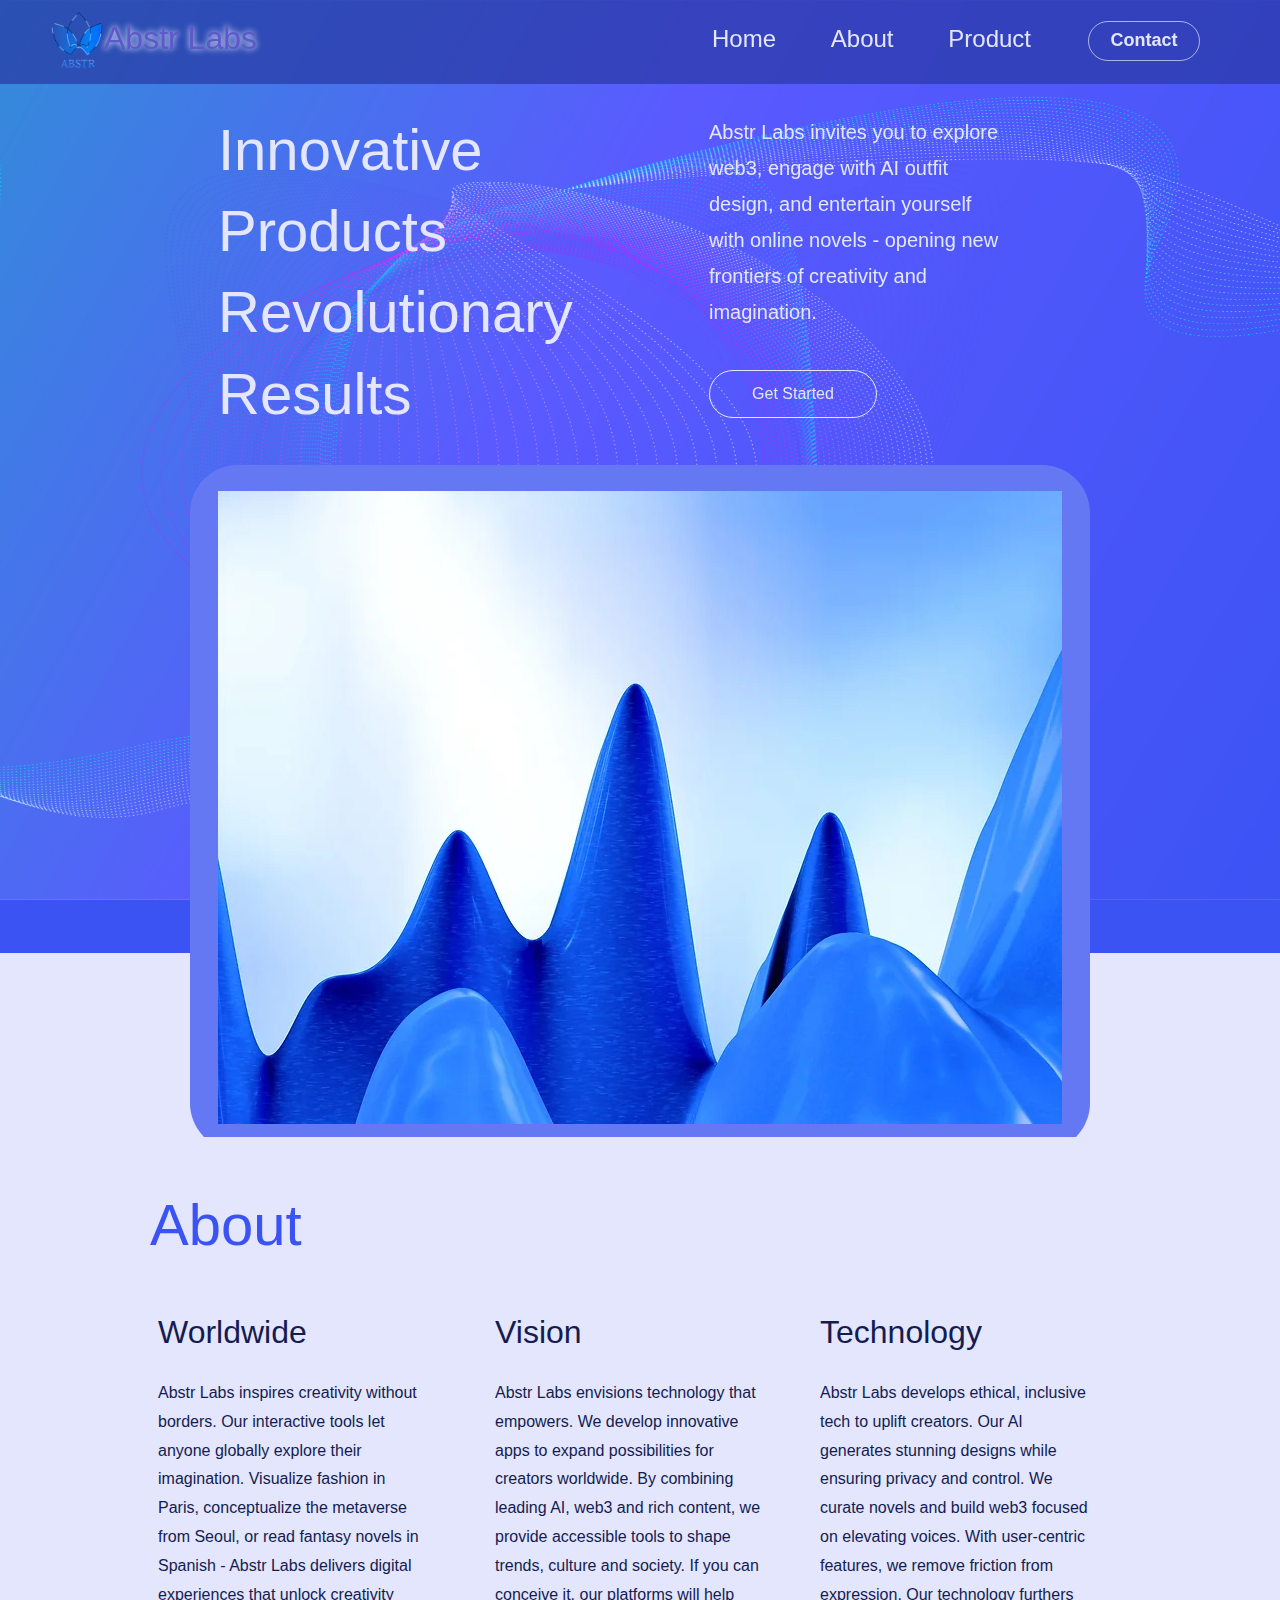
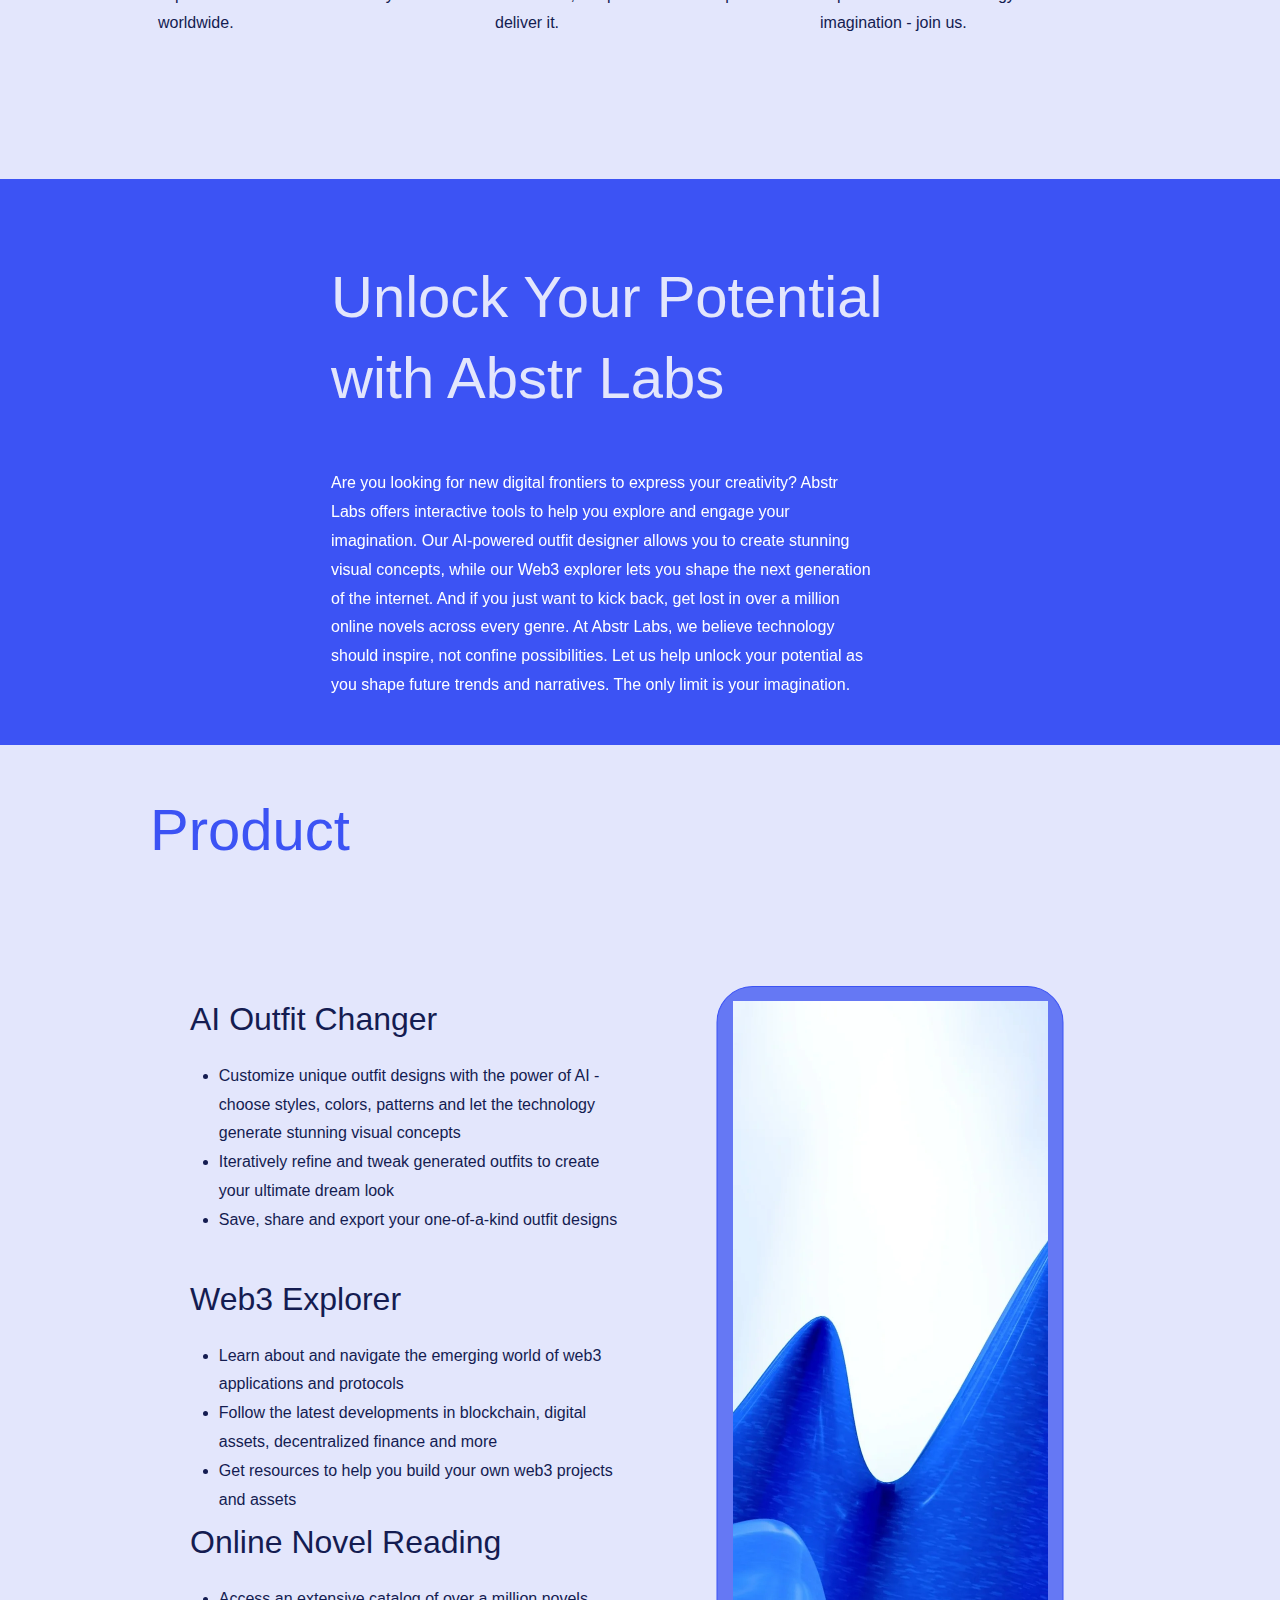
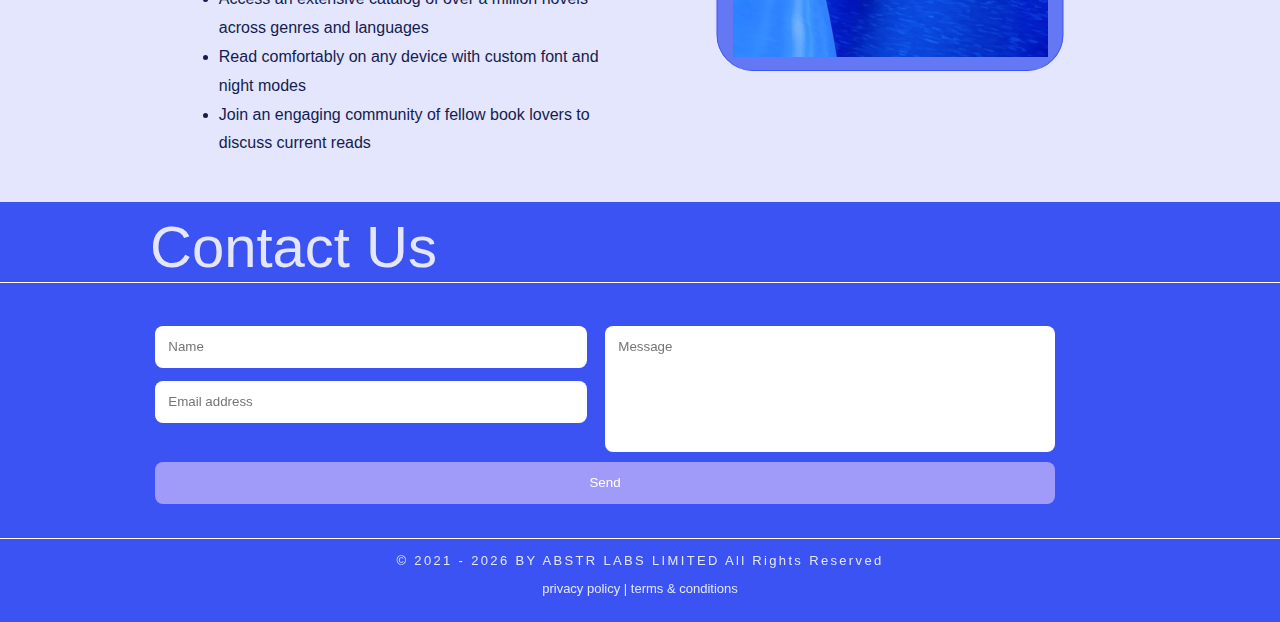
<file: index.html>
<!DOCTYPE html>
<html lang="en">

<head>

    <meta charset='utf-8'>
    <meta name="viewport" content="width=device-width, initial-scale=1" id="wixDesktopViewport" />
    <meta http-equiv="X-UA-Compatible" content="IE=edge">
    <meta name="generator" content="Wix.com Website Builder" />

    <link rel="icon" sizes="192x192" href="images/favicon.png" type="image/x-icon" />
    <link rel="shortcut icon" href="images/favicon.png" type="image/x-icon" />
    <link rel="apple-touch-icon" href="images/favicon.png" type="image/x-icon" />

    <!-- Legacy Polyfills -->
    <script nomodule="" src="https://static.parastorage.com/unpkg/core-js-bundle@3.2.1/minified.js"></script>
    <script nomodule=""
        src="https://static.parastorage.com/unpkg/focus-within-polyfill@5.0.9/dist/focus-within-polyfill.js"></script>
    <script nomodule="" src="https://polyfill.io/v3/polyfill.min.js?features=fetch"></script>

    <!-- Performance API Polyfills -->
    <script>
        (function () {
            var noop = function noop() { };
            if ("performance" in window === false) {
                window.performance = {};
            }
            window.performance.mark = performance.mark || noop;
            window.performance.measure = performance.measure || noop;
            if ("now" in window.performance === false) {
                var nowOffset = Date.now();
                if (performance.timing && performance.timing.navigationStart) {
                    nowOffset = performance.timing.navigationStart;
                }
                window.performance.now = function now() {
                    return Date.now() - nowOffset;
                };
            }
        })();
    </script>

    <!-- Globals Definitions -->
    <script>
        (function () {
            var now = Date.now()
            window.initialTimestamps = {
                initialTimestamp: now,
                initialRequestTimestamp: Math.round(performance.timeOrigin ? performance.timeOrigin : now - performance.now())
            }

            window.thunderboltTag = "libs-releases-GA-local"
            window.thunderboltVersion = "1.13080.0"
        })();
    </script>

    <!-- initCustomElements -->
    <meta name="wix-dynamic-custom-elements" content="DropDownMenu">

    <!-- Initial CSS -->

    <meta name="format-detection" content="telephone=no">
    <meta name="skype_toolbar" content="skype_toolbar_parser_compatible">

    <!--pageHtmlEmbeds.head start-->
    <script type="wix/htmlEmbeds" id="pageHtmlEmbeds.head start"></script>

    <script type="wix/htmlEmbeds" id="pageHtmlEmbeds.head end"></script>
    <!--pageHtmlEmbeds.head end-->

    <meta http-equiv="X-Wix-Meta-Site-Id" content="562dda4e-8054-4005-a574-8a1547e685c1">
    <meta http-equiv="X-Wix-Application-Instance-Id" content="334a40ff-8adf-43b3-8c05-3d88b87634df">

    <meta http-equiv="X-Wix-Published-Version" content="36" />
    <meta http-equiv="etag" content="bug" />
    <link rel="stylesheet" href="styles.css">

    <!-- render-head end -->

    <title>Home | Abstr Labs</title>
    <link rel="canonical" href="https://abstrlabs.com/" />
    <meta property="og:title" content="Home | Abstr Labs" />
    <meta property="og:url" content="https://abstrlabs.com/" />
    <meta property="og:site_name" content="Abstr Labs" />
    <meta property="og:type" content="website" />
    <meta name="twitter:card" content="summary_large_image" />
    <meta name="twitter:title" content="Home | Abstr Labs" />


</head>

<body class=''>
    <script type="text/javascript">
        var bodyCacheable = true;

        var exclusionReason = { "shouldRender": true, "forced": false };
        var ssrInfo = { "cacheExclusionReason": "", "renderBodyTime": 810, "renderTimeStamp": 1698908374581 }
    </script>

    <!-- initCustomElements # 1-->
    <div id="SITE_CONTAINER">
        <div id="main_MF" class="wix-global-css">

            <div id="site-root" class="site-root">
                <div id="masterPage" class="mesh-layout masterPage css-editing-scope">
                    <header class="SITE_HEADER_WRAPPER" tabindex="-1" id="SITE_HEADER_WRAPPER">
                        <div id="SITE_HEADER" class="tcsOnZ SITE_HEADER wixui-header" tabindex="-1">
                            <div class="PVTOEq"></div>
                            <div>
                                <div>
                                    <div data-mesh-id="SITE_HEADERinlineContent" data-testid="inline-content" class="">
                                        <div data-mesh-id="SITE_HEADERinlineContent-gridContainer"
                                            data-testid="mesh-container-content">
                                            <section id="comp-kkpgr98y" class="comp-kkpgr98y CohWsy wixui-column-strip">
                                                <div id="bgLayers_comp-kkpgr98y" data-hook="bgLayers" class="if7Vw2">
                                                    <div data-testid="colorUnderlay" class="tcElKx i1tH8h"></div>
                                                    <div id="bgMedia_comp-kkpgr98y" class="wG8dni"></div>
                                                </div>
                                                <div data-testid="columns" class="V5AUxf">
                                                    <div id="comp-kkpgr9a3"
                                                        class="comp-kkpgr9a3 YzqVVZ wixui-column-strip__column">
                                                        <div id="bgLayers_comp-kkpgr9a3" data-hook="bgLayers"
                                                            class="MW5IWV">
                                                            <div data-testid="colorUnderlay" class="LWbAav Kv1aVt">
                                                            </div>
                                                            <div id="bgMedia_comp-kkpgr9a3" class="VgO9Yg"></div>
                                                        </div>
                                                        <div data-mesh-id="comp-kkpgr9a3inlineContent"
                                                            data-testid="inline-content" class="">
                                                            <div data-mesh-id="comp-kkpgr9a3inlineContent-gridContainer"
                                                                data-testid="mesh-container-content">
                                                                <div id="comp-kkpgxgqu"
                                                                    class="comp-kkpgxgqu wixui-vector-image"><a
                                                                        data-testid="linkElement" href="index.html"
                                                                        target="_self" class="u9k3ts">
                                                                        <div data-testid="svgRoot-comp-kkpgxgqu"
                                                                            class="aizuI7 TcoJIb comp-kkpgxgqu">
                                                                            <img src="images/logo.png" alt=""
                                                                                title="LOGO" class="logo-img">
                                                                        </div>
                                                                    </a></div>
                                                                <div id="comp-kkpgsi38"
                                                                    class="KcpHeO tz5f0K comp-kkpgsi38 wixui-rich-text"
                                                                    data-testid="richTextElement">
                                                                    <h3 class="font_3 wixui-rich-text__text"
                                                                        style="font-size:32px;"><span
                                                                            class="color_19 wixui-rich-text__text"><span
                                                                                style="text-shadow:#ffffff 0px 0px 6px;"
                                                                                class="wixui-rich-text__text"><span
                                                                                    style="font-family:lucida sans unicode,lucida grande,sans-serif;"
                                                                                    class="wixui-rich-text__text"><span
                                                                                        style="font-size:32px;"
                                                                                        class="wixui-rich-text__text"><a
                                                                                            href="index.html"
                                                                                            target="_self"
                                                                                            class="wixui-rich-text__text">Abstr
                                                                                            Labs</a></span></span></span></span>
                                                                    </h3>
                                                                </div>
                                                            </div>
                                                        </div>
                                                    </div>
                                                    <div id="comp-kkpgrpc9"
                                                        class="comp-kkpgrpc9 YzqVVZ wixui-column-strip__column">
                                                        <div id="bgLayers_comp-kkpgrpc9" data-hook="bgLayers"
                                                            class="MW5IWV">
                                                            <div data-testid="colorUnderlay" class="LWbAav Kv1aVt">
                                                            </div>
                                                            <div id="bgMedia_comp-kkpgrpc9" class="VgO9Yg"></div>
                                                        </div>
                                                        <div data-mesh-id="comp-kkpgrpc9inlineContent"
                                                            data-testid="inline-content" class="">
                                                            <div data-mesh-id="comp-kkpgrpc9inlineContent-gridContainer"
                                                                data-testid="mesh-container-content">
                                                                <wix-dropdown-menu id="comp-kkpgzzil"
                                                                    class="hvC2w3 B90pUI comp-kkpgzzil wixui-dropdown-menu hidden-during-prewarmup"
                                                                    tabIndex="-1" dir="ltr"
                                                                    data-stretch-buttons-to-menu-width="true"
                                                                    data-same-width-buttons="false" data-num-items="3"
                                                                    data-menuborder-y="0" data-menubtn-border="0"
                                                                    data-ribbon-els="0" data-label-pad="0"
                                                                    data-ribbon-extra="0" data-dropalign="center">
                                                                    <nav class="HhZaxL" id="comp-kkpgzzilnavContainer"
                                                                        aria-label="Site">
                                                                        <ul class="nPfNdw"
                                                                            id="comp-kkpgzzilitemsContainer"
                                                                            data-marginallchildren="true">
                                                                            <li id="comp-kkpgzzil0" data-direction="ltr"
                                                                                data-listposition="left"
                                                                                data-data-id="bmi23nr"
                                                                                data-state="menu  link" data-index="0"
                                                                                class="IBfH_h wixui-dropdown-menu__item u9LfcA">
                                                                                <a data-testid="linkElement"
                                                                                    href="#comp-loglc8rk" target="_self"
                                                                                    class="vselJT"
                                                                                    aria-haspopup="false">
                                                                                    <div class="l4NdrD">
                                                                                        <div class="ugocZk">
                                                                                            <div class="">
                                                                                                <p class="uHBjwP"
                                                                                                    id="comp-kkpgzzil0label">
                                                                                                    Home</p>
                                                                                            </div>
                                                                                        </div>
                                                                                    </div>
                                                                                </a>
                                                                            </li>
                                                                            <li id="comp-kkpgzzil1" data-direction="ltr"
                                                                                data-listposition="center"
                                                                                data-data-id="dataItem-kkph4pco"
                                                                                data-state="menu false  link"
                                                                                data-index="1"
                                                                                class="IBfH_h wixui-dropdown-menu__item u9LfcA">
                                                                                <a data-testid="linkElement"
                                                                                    data-anchor="dataItem-kkph1jvk"
                                                                                    href="#comp-loglc8rm" target="_self"
                                                                                    class="vselJT"
                                                                                    aria-haspopup="false">
                                                                                    <div class="l4NdrD">
                                                                                        <div class="ugocZk">
                                                                                            <div>
                                                                                                <p class="uHBjwP"
                                                                                                    id="comp-kkpgzzil1label">
                                                                                                    About</p>
                                                                                            </div>
                                                                                        </div>
                                                                                    </div>
                                                                                </a>
                                                                            </li>
                                                                            <li id="comp-kkpgzzil2" data-direction="ltr"
                                                                                data-listposition="right"
                                                                                data-data-id="dataItem-kkph45yt"
                                                                                data-state="menu false  link"
                                                                                data-index="2"
                                                                                class="IBfH_h wixui-dropdown-menu__item u9LfcA">
                                                                                <a data-testid="linkElement"
                                                                                    data-anchor="dataItem-kkph14re"
                                                                                    href="#comp-loglc8rl" target="_self"
                                                                                    class="vselJT"
                                                                                    aria-haspopup="false">
                                                                                    <div class="l4NdrD">
                                                                                        <div class="ugocZk">
                                                                                            <div>
                                                                                                <p class="uHBjwP"
                                                                                                    id="comp-kkpgzzil2label">
                                                                                                    Product</p>
                                                                                            </div>
                                                                                        </div>
                                                                                    </div>
                                                                                </a>
                                                                            </li>
                                                                        </ul>
                                                                    </nav>
                                                                </wix-dropdown-menu>
                                                                <div class="comp-kkphdqaa R6ex7N" id="comp-kkphdqaa"
                                                                    aria-disabled="false"><a data-testid="linkElement"
                                                                        data-anchor="anchors-loglm51t"
                                                                        href="#SITE_FOOTER_WRAPPER" target="_self"
                                                                        class="kuTaGy wixui-button zKbzSQ"
                                                                        aria-disabled="false"><span
                                                                            class="M3I7Z2 wixui-button__label">Contact</span></a>
                                                                </div>
                                                            </div>
                                                        </div>
                                                    </div>
                                                </div>
                                            </section>
                                        </div>
                                    </div>
                                </div>
                            </div>
                        </div>
                    </header>
                    <div id="SITE_HEADER-placeholder" class="SITE_HEADER-placeholder"></div>
                    <main id="PAGES_CONTAINER" class="PAGES_CONTAINER" tabindex="-1" data-main-content="true">
                        <div id="SITE_PAGES" data-page-transition="none" class="JshATs SITE_PAGES">
                            <div id="c1dmp" class="dBAkHi c1dmp">
                                <div class="PFkO7r wixui-page" data-testid="page-bg"></div>
                                <div class="HT5ybB">
                                    <div id="Containerc1dmp" class="Containerc1dmp SPY_vo">
                                        <div data-mesh-id="Containerc1dmpinlineContent" data-testid="inline-content"
                                            class="">
                                            <div data-mesh-id="Containerc1dmpinlineContent-gridContainer"
                                                data-testid="mesh-container-content">
                                                <section id="comp-loglc8rk" tabindex="-1"
                                                    class="Oqnisf comp-loglc8rk wixui-section">
                                                    <div id="bgLayers_comp-loglc8rk" data-hook="bgLayers"
                                                        class="MW5IWV">
                                                        <div data-testid="colorUnderlay" class="LWbAav Kv1aVt"></div>
                                                        <div id="bgMedia_comp-loglc8rk" class="VgO9Yg"></div>
                                                    </div>
                                                    <div data-mesh-id="comp-loglc8rkinlineContent"
                                                        data-testid="inline-content" class="">
                                                        <div data-mesh-id="comp-loglc8rkinlineContent-gridContainer"
                                                            data-testid="mesh-container-content">
                                                            <section id="comp-kkpgkkny"
                                                                class="comp-kkpgkkny CohWsy wixui-column-strip">
                                                                <div id="bgLayers_comp-kkpgkkny" data-hook="bgLayers"
                                                                    class="if7Vw2">
                                                                    <div data-testid="colorUnderlay"
                                                                        class="tcElKx i1tH8h"></div>
                                                                    <div id="bgMedia_comp-kkpgkkny" class="wG8dni">
                                                                    </div>
                                                                </div>
                                                                <div data-testid="columns" class="V5AUxf">
                                                                    <div id="comp-kkpgkkq8"
                                                                        class="comp-kkpgkkq8 YzqVVZ wixui-column-strip__column">
                                                                        <div id="bgLayers_comp-kkpgkkq8"
                                                                            data-hook="bgLayers" class="MW5IWV N3eg0s">
                                                                            <div data-testid="colorUnderlay"
                                                                                class="LWbAav Kv1aVt"></div>
                                                                            <wix-bg-media id="bgMedia_comp-kkpgkkq8"
                                                                                class="SUz0WK"
                                                                                data-container-id="comp-kkpgkkq8"
                                                                                data-container-size="0, 0"
                                                                                data-page-id="c1dmp"
                                                                                data-bg-effect-name="BgParallax">
                                                                                <wow-image id="img_comp-kkpgkkq8"
                                                                                    class="HlRz5e Kv1aVt dLPlxY mNGsUM bgImage"
                                                                                    data-image-info="{&quot;containerId&quot;:&quot;comp-kkpgkkq8&quot;,&quot;alignType&quot;:&quot;center&quot;,&quot;displayMode&quot;:&quot;fill&quot;,&quot;targetWidth&quot;:980,&quot;targetHeight&quot;:980,&quot;isLQIP&quot;:true,&quot;imageData&quot;:{&quot;width&quot;:2570,&quot;height&quot;:1688,&quot;uri&quot;:&quot;9bb179_82b5d1d7739e4deb9dc6c673b9a4577f~mv2.png&quot;,&quot;name&quot;:&quot;&quot;,&quot;displayMode&quot;:&quot;fill&quot;}}"
                                                                                    data-bg-effect-name="BgParallax"
                                                                                    data-has-ssr-src="true"><img
                                                                                        src="images/background_top.png"
                                                                                        alt=""
                                                                                        style="width:100%;height:100%;object-fit:cover;object-position:50% 50%"
                                                                                        width="980" height="980" />
                                                                                </wow-image>
                                                                            </wix-bg-media>
                                                                        </div>
                                                                        <div data-mesh-id="comp-kkpgkkq8inlineContent"
                                                                            data-testid="inline-content" class="mwF7X1">
                                                                            <div data-mesh-id="comp-kkpgkkq8inlineContent-gridContainer"
                                                                                data-testid="mesh-container-content">
                                                                                <section id="comp-kkphibxk"
                                                                                    class="comp-kkphibxk CohWsy wixui-column-strip">
                                                                                    <div id="bgLayers_comp-kkphibxk"
                                                                                        data-hook="bgLayers"
                                                                                        class="if7Vw2">
                                                                                        <div data-testid="colorUnderlay"
                                                                                            class="tcElKx i1tH8h"></div>
                                                                                        <div id="bgMedia_comp-kkphibxk"
                                                                                            class="wG8dni"></div>
                                                                                    </div>
                                                                                    <div data-testid="columns"
                                                                                        class="V5AUxf">
                                                                                        <div id="comp-kkphibys"
                                                                                            class="comp-kkphibys YzqVVZ wixui-column-strip__column">
                                                                                            <div id="bgLayers_comp-kkphibys"
                                                                                                data-hook="bgLayers"
                                                                                                class="MW5IWV">
                                                                                                <div data-testid="colorUnderlay"
                                                                                                    class="LWbAav Kv1aVt">
                                                                                                </div>
                                                                                                <div id="bgMedia_comp-kkphibys"
                                                                                                    class="VgO9Yg">
                                                                                                </div>
                                                                                            </div>
                                                                                            <div data-mesh-id="comp-kkphibysinlineContent"
                                                                                                data-testid="inline-content"
                                                                                                class="">
                                                                                                <div data-mesh-id="comp-kkphibysinlineContent-gridContainer"
                                                                                                    data-testid="mesh-container-content">
                                                                                                    <div id="comp-kkphkybs"
                                                                                                        class="KcpHeO tz5f0K comp-kkphkybs wixui-rich-text"
                                                                                                        data-testid="richTextElement">
                                                                                                        <h2 class="font_2 wixui-rich-text__text"
                                                                                                            style="font-size:58px;    padding-right: 50px;
                                                                                                            ">
                                                                                                            <span
                                                                                                                class="color_16 wixui-rich-text__text"><span
                                                                                                                    style="font-size:58px;"
                                                                                                                    class="wixui-rich-text__text">Innovative
                                                                                                                    Products&nbsp;<br
                                                                                                                        class="wixui-rich-text__text">
                                                                                                                    Revolutionary
                                                                                                                    Results</span></span>
                                                                                                        </h2>
                                                                                                    </div>
                                                                                                </div>
                                                                                            </div>
                                                                                        </div>
                                                                                        <div id="comp-kkphn72g"
                                                                                            class="comp-kkphn72g YzqVVZ wixui-column-strip__column">
                                                                                            <div id="bgLayers_comp-kkphn72g"
                                                                                                data-hook="bgLayers"
                                                                                                class="MW5IWV">
                                                                                                <div data-testid="colorUnderlay"
                                                                                                    class="LWbAav Kv1aVt">
                                                                                                </div>
                                                                                                <div id="bgMedia_comp-kkphn72g"
                                                                                                    class="VgO9Yg">
                                                                                                </div>
                                                                                            </div>
                                                                                            <div data-mesh-id="comp-kkphn72ginlineContent"
                                                                                                data-testid="inline-content"
                                                                                                class="">
                                                                                                <div data-mesh-id="comp-kkphn72ginlineContent-gridContainer"
                                                                                                    data-testid="mesh-container-content">
                                                                                                    <div id="comp-kkphp8q5"
                                                                                                        class="KcpHeO tz5f0K comp-kkphp8q5 wixui-rich-text"
                                                                                                        data-testid="richTextElement">
                                                                                                        <p class="font_8 wixui-rich-text__text"
                                                                                                            style="line-height:1.8em; font-size:20px;">
                                                                                                            <span
                                                                                                                style="font-size:20px;"
                                                                                                                class="wixui-rich-text__text"><span
                                                                                                                    class="color_16 wixui-rich-text__text"><span
                                                                                                                        style="letter-spacing:normal;"
                                                                                                                        class="wixui-rich-text__text">Abstr
                                                                                                                        Labs
                                                                                                                        invites
                                                                                                                        you
                                                                                                                        to
                                                                                                                        explore
                                                                                                                        web3,
                                                                                                                        engage
                                                                                                                        with
                                                                                                                        AI
                                                                                                                        outfit
                                                                                                                        design,
                                                                                                                        and
                                                                                                                        entertain
                                                                                                                        yourself
                                                                                                                        with
                                                                                                                        online
                                                                                                                        novels
                                                                                                                        -
                                                                                                                        opening
                                                                                                                        new
                                                                                                                        frontiers
                                                                                                                        of
                                                                                                                        creativity
                                                                                                                        and
                                                                                                                        imagination.</span></span></span>
                                                                                                        </p>
                                                                                                    </div>
                                                                                                    <div class="comp-kkphr614 R6ex7N"
                                                                                                        id="comp-kkphr614"
                                                                                                        aria-disabled="false">
                                                                                                        <a data-testid="linkElement"
                                                                                                            data-anchor="dataItem-kkph14re"
                                                                                                            data-anchor-comp-id="comp-kkph14qj"
                                                                                                            href="#comp-kkpizhid"
                                                                                                            target="_self"
                                                                                                            class="kuTaGy wixui-button zKbzSQ"
                                                                                                            aria-disabled="false"><span
                                                                                                                class="M3I7Z2 wixui-button__label">Get
                                                                                                                Started</span></a>
                                                                                                    </div>
                                                                                                </div>
                                                                                            </div>
                                                                                        </div>
                                                                                    </div>
                                                                                </section>
                                                                                <section id="comp-kkphvsul"
                                                                                    class="comp-kkphvsul CohWsy wixui-column-strip">
                                                                                    <div id="bgLayers_comp-kkphvsul"
                                                                                        data-hook="bgLayers"
                                                                                        class="if7Vw2">
                                                                                        <div data-testid="colorUnderlay"
                                                                                            class="tcElKx i1tH8h"></div>
                                                                                        <div id="bgMedia_comp-kkphvsul"
                                                                                            class="wG8dni"></div>
                                                                                    </div>
                                                                                    <div data-testid="columns"
                                                                                        class="V5AUxf">
                                                                                        <div id="comp-kkphvsvs"
                                                                                            class="comp-kkphvsvs YzqVVZ wixui-column-strip__column">
                                                                                            <div id="bgLayers_comp-kkphvsvs"
                                                                                                data-hook="bgLayers"
                                                                                                class="MW5IWV">
                                                                                                <div data-testid="colorUnderlay"
                                                                                                    class="LWbAav Kv1aVt">
                                                                                                </div>
                                                                                                <div id="bgMedia_comp-kkphvsvs"
                                                                                                    class="VgO9Yg">
                                                                                                </div>
                                                                                            </div>
                                                                                            <div data-mesh-id="comp-kkphvsvsinlineContent"
                                                                                                data-testid="inline-content"
                                                                                                class="">
                                                                                                <div data-mesh-id="comp-kkphvsvsinlineContent-gridContainer"
                                                                                                    data-testid="mesh-container-content">
                                                                                                    <div id="comp-kl98w5nb"
                                                                                                        class="comp-kl98w5nb wixui-vector-image">
                                                                                                        <div data-testid="svgRoot-comp-kl98w5nb"
                                                                                                            class="aizuI7 TcoJIb comp-kl98w5nb">
                                                                                                            <?xml version="1.0" encoding="UTF-8"?>
                                                                                                            <svg preserveAspectRatio="xMidYMid meet"
                                                                                                                data-bbox="50 157 900 686"
                                                                                                                viewBox="50 157 900 686"
                                                                                                                height="1000"
                                                                                                                width="1000"
                                                                                                                xmlns="http://www.w3.org/2000/svg"
                                                                                                                data-type="shape"
                                                                                                                role=presentation
                                                                                                                aria-hidden=true>
                                                                                                                <g>
                                                                                                                    <path
                                                                                                                        d="M902 843H98c-26.5 0-48-21.5-48-48V205c0-26.5 21.5-48 48-48h804c26.5 0 48 21.5 48 48v590c0 26.5-21.5 48-48 48z" />
                                                                                                                </g>
                                                                                                            </svg>
                                                                                                        </div>
                                                                                                    </div>
                                                                                                    <div id="comp-kqhr35ek"
                                                                                                        class="MazNVa comp-kqhr35ek wixui-image">
                                                                                                        <div data-testid="linkElement"
                                                                                                            class="j7pOnl">
                                                                                                            <wow-image
                                                                                                                id="img_comp-kqhr35ek"
                                                                                                                class="HlRz5e BI8PVQ"
                                                                                                                data-image-info="{&quot;containerId&quot;:&quot;comp-kqhr35ek&quot;,&quot;displayMode&quot;:&quot;fill&quot;,&quot;targetWidth&quot;:844,&quot;targetHeight&quot;:633,&quot;isLQIP&quot;:false,&quot;imageData&quot;:{&quot;width&quot;:3000,&quot;height&quot;:1688,&quot;uri&quot;:&quot;9bb179_36d59a4b3bfa4a48b440a012483815d9~mv2.jpg&quot;,&quot;name&quot;:&quot;top-image.jpg&quot;,&quot;displayMode&quot;:&quot;fill&quot;}}"
                                                                                                                data-bg-effect-name=""
                                                                                                                data-has-ssr-src="">
                                                                                                                <img src="images/top-image.jpg"
                                                                                                                    alt="Top Photo"
                                                                                                                    style="width:844px;height:633px;object-fit:cover"
                                                                                                                    width="844"
                                                                                                                    height="633"
                                                                                                                    srcSet="images/top-image.jpg 2x"
                                                                                                                    fetchpriority="high" />
                                                                                                            </wow-image>
                                                                                                        </div>
                                                                                                    </div>
                                                                                                </div>
                                                                                            </div>
                                                                                        </div>
                                                                                    </div>
                                                                                </section>
                                                                            </div>
                                                                        </div>
                                                                    </div>
                                                                </div>
                                                            </section>
                                                        </div>
                                                    </div>
                                                </section>
                                                <section id="comp-loglc8rm" tabindex="-1"
                                                    class="Oqnisf comp-loglc8rm wixui-section">
                                                    <div id="bgLayers_comp-loglc8rm" data-hook="bgLayers"
                                                        class="MW5IWV">
                                                        <div data-testid="colorUnderlay" class="LWbAav Kv1aVt"></div>
                                                        <div id="bgMedia_comp-loglc8rm" class="VgO9Yg"></div>
                                                    </div>
                                                    <div data-mesh-id="comp-loglc8rminlineContent"
                                                        data-testid="inline-content" class="">
                                                        <div data-mesh-id="comp-loglc8rminlineContent-gridContainer"
                                                            data-testid="mesh-container-content">
                                                            <div id="comp-kkph1juj"
                                                                class="Vd6aQZ ignore-focus comp-kkph1juj" tabindex="-1"
                                                                role="region" aria-label="About"><span
                                                                    class="mHZSwn">About</span></div>
                                                            <section id="comp-kkpjzbrx"
                                                                class="comp-kkpjzbrx CohWsy wixui-column-strip">
                                                                <div id="bgLayers_comp-kkpjzbrx" data-hook="bgLayers"
                                                                    class="if7Vw2">
                                                                    <div data-testid="colorUnderlay"
                                                                        class="tcElKx i1tH8h"></div>
                                                                    <div id="bgMedia_comp-kkpjzbrx" class="wG8dni">
                                                                    </div>
                                                                </div>
                                                                <div data-testid="columns" class="V5AUxf">
                                                                    <div id="comp-kkpjzbt6"
                                                                        class="comp-kkpjzbt6 YzqVVZ wixui-column-strip__column">
                                                                        <div id="bgLayers_comp-kkpjzbt6"
                                                                            data-hook="bgLayers" class="MW5IWV">
                                                                            <div data-testid="colorUnderlay"
                                                                                class="LWbAav Kv1aVt"></div>
                                                                            <div id="bgMedia_comp-kkpjzbt6"
                                                                                class="VgO9Yg"></div>
                                                                        </div>
                                                                        <div data-mesh-id="comp-kkpjzbt6inlineContent"
                                                                            data-testid="inline-content" class="">
                                                                            <div data-mesh-id="comp-kkpjzbt6inlineContent-gridContainer"
                                                                                data-testid="mesh-container-content">
                                                                                <div id="comp-kkpk0oiw"
                                                                                    class="BaOVQ8 tz5f0K comp-kkpk0oiw wixui-rich-text"
                                                                                    data-testid="richTextElement">
                                                                                    <h2 class="font_2 wixui-rich-text__text"
                                                                                        style="font-size:58px;"><span
                                                                                            class="color_18 wixui-rich-text__text">About</span>
                                                                                    </h2>
                                                                                </div>
                                                                            </div>
                                                                        </div>
                                                                    </div>
                                                                </div>
                                                            </section>
                                                            <section id="comp-kkpk265n"
                                                                class="comp-kkpk265n CohWsy wixui-column-strip">
                                                                <div id="bgLayers_comp-kkpk265n" data-hook="bgLayers"
                                                                    class="if7Vw2">
                                                                    <div data-testid="colorUnderlay"
                                                                        class="tcElKx i1tH8h"></div>
                                                                    <div id="bgMedia_comp-kkpk265n" class="wG8dni">
                                                                    </div>
                                                                </div>
                                                                <div data-testid="columns" class="V5AUxf">
                                                                    <div id="comp-kkpk266u"
                                                                        class="comp-kkpk266u YzqVVZ wixui-column-strip__column">
                                                                        <div id="bgLayers_comp-kkpk266u"
                                                                            data-hook="bgLayers" class="MW5IWV">
                                                                            <div data-testid="colorUnderlay"
                                                                                class="LWbAav Kv1aVt"></div>
                                                                            <div id="bgMedia_comp-kkpk266u"
                                                                                class="VgO9Yg"></div>
                                                                        </div>
                                                                        <div data-mesh-id="comp-kkpk266uinlineContent"
                                                                            data-testid="inline-content" class="">
                                                                            <div data-mesh-id="comp-kkpk266uinlineContent-gridContainer"
                                                                                data-testid="mesh-container-content">
                                                                                <div id="comp-kkpk5weh"
                                                                                    class="KcpHeO tz5f0K comp-kkpk5weh wixui-rich-text"
                                                                                    data-testid="richTextElement">
                                                                                    <h3 class="font_3 wixui-rich-text__text"
                                                                                        style="line-height:normal; font-size:32px;">
                                                                                        <span
                                                                                            class="color_20 wixui-rich-text__text"><span
                                                                                                style="font-family:helvetica-w01-light,helvetica-w02-light,sans-serif;"
                                                                                                class="wixui-rich-text__text"><span
                                                                                                    style="letter-spacing:0em;"
                                                                                                    class="wixui-rich-text__text">Worldwide</span></span></span>
                                                                                    </h3>
                                                                                </div>
                                                                                <div id="comp-kkpk5mik"
                                                                                    class="KcpHeO tz5f0K comp-kkpk5mik wixui-rich-text"
                                                                                    data-testid="richTextElement">
                                                                                    <p class="font_8 wixui-rich-text__text"
                                                                                        style="line-height:1.8em; font-size:16px;">
                                                                                        <span
                                                                                            class="color_20 wixui-rich-text__text"><span
                                                                                                style="letter-spacing:normal;"
                                                                                                class="wixui-rich-text__text">Abstr
                                                                                                Labs inspires creativity
                                                                                                without borders. Our
                                                                                                interactive tools let
                                                                                                anyone globally explore
                                                                                                their imagination.
                                                                                                Visualize fashion in
                                                                                                Paris, conceptualize the
                                                                                                metaverse from Seoul, or
                                                                                                read fantasy novels in
                                                                                                Spanish - Abstr Labs
                                                                                                delivers digital
                                                                                                experiences that unlock
                                                                                                creativity
                                                                                                worldwide.</span></span>
                                                                                    </p>
                                                                                </div>
                                                                            </div>
                                                                        </div>
                                                                    </div>
                                                                    <div id="comp-kkpk2s2d"
                                                                        class="comp-kkpk2s2d YzqVVZ wixui-column-strip__column">
                                                                        <div id="bgLayers_comp-kkpk2s2d"
                                                                            data-hook="bgLayers" class="MW5IWV">
                                                                            <div data-testid="colorUnderlay"
                                                                                class="LWbAav Kv1aVt"></div>
                                                                            <div id="bgMedia_comp-kkpk2s2d"
                                                                                class="VgO9Yg"></div>
                                                                        </div>
                                                                        <div data-mesh-id="comp-kkpk2s2dinlineContent"
                                                                            data-testid="inline-content" class="">
                                                                            <div data-mesh-id="comp-kkpk2s2dinlineContent-gridContainer"
                                                                                data-testid="mesh-container-content">
                                                                                <div id="comp-kkpk6ag0"
                                                                                    class="KcpHeO tz5f0K comp-kkpk6ag0 wixui-rich-text"
                                                                                    data-testid="richTextElement">
                                                                                    <h3 class="font_3 wixui-rich-text__text"
                                                                                        style="line-height:normal; font-size:32px;">
                                                                                        <span
                                                                                            class="color_20 wixui-rich-text__text"><span
                                                                                                style="font-family:helvetica-w01-light,helvetica-w02-light,sans-serif;"
                                                                                                class="wixui-rich-text__text"><span
                                                                                                    style="letter-spacing:0em;"
                                                                                                    class="wixui-rich-text__text">Vision</span></span></span>
                                                                                    </h3>
                                                                                </div>
                                                                                <div id="comp-kkpk67hi"
                                                                                    class="KcpHeO tz5f0K comp-kkpk67hi wixui-rich-text"
                                                                                    data-testid="richTextElement">
                                                                                    <p class="font_8 wixui-rich-text__text"
                                                                                        style="line-height:1.8em; font-size:16px;">
                                                                                        <span
                                                                                            class="color_20 wixui-rich-text__text"><span
                                                                                                style="letter-spacing:normal;"
                                                                                                class="wixui-rich-text__text">Abstr
                                                                                                Labs envisions
                                                                                                technology that
                                                                                                empowers. We develop
                                                                                                innovative apps to
                                                                                                expand possibilities for
                                                                                                creators worldwide. By
                                                                                                combining leading AI,
                                                                                                web3 and rich content,
                                                                                                we provide accessible
                                                                                                tools to shape trends,
                                                                                                culture and society. If
                                                                                                you can conceive it, our
                                                                                                platforms will help
                                                                                                deliver it.
                                                                                            </span></span>
                                                                                    </p>
                                                                                </div>
                                                                            </div>
                                                                        </div>
                                                                    </div>
                                                                    <div id="comp-kkpk2x0c"
                                                                        class="comp-kkpk2x0c YzqVVZ wixui-column-strip__column">
                                                                        <div id="bgLayers_comp-kkpk2x0c"
                                                                            data-hook="bgLayers" class="MW5IWV">
                                                                            <div data-testid="colorUnderlay"
                                                                                class="LWbAav Kv1aVt"></div>
                                                                            <div id="bgMedia_comp-kkpk2x0c"
                                                                                class="VgO9Yg"></div>
                                                                        </div>
                                                                        <div data-mesh-id="comp-kkpk2x0cinlineContent"
                                                                            data-testid="inline-content" class="">
                                                                            <div data-mesh-id="comp-kkpk2x0cinlineContent-gridContainer"
                                                                                data-testid="mesh-container-content">
                                                                                <div id="comp-kkpk46p8"
                                                                                    class="KcpHeO tz5f0K comp-kkpk46p8 wixui-rich-text"
                                                                                    data-testid="richTextElement">
                                                                                    <h3 class="font_3 wixui-rich-text__text"
                                                                                        style="line-height:normal; font-size:32px;">
                                                                                        <span
                                                                                            class="color_20 wixui-rich-text__text"><span
                                                                                                style="font-family:helvetica-w01-light,helvetica-w02-light,sans-serif;"
                                                                                                class="wixui-rich-text__text"><span
                                                                                                    style="letter-spacing:0em;"
                                                                                                    class="wixui-rich-text__text">Technology</span></span></span>
                                                                                    </h3>
                                                                                </div>
                                                                                <div id="comp-kkpk4wlf"
                                                                                    class="KcpHeO tz5f0K comp-kkpk4wlf wixui-rich-text"
                                                                                    data-testid="richTextElement">
                                                                                    <p class="font_8 wixui-rich-text__text"
                                                                                        style="line-height:1.8em; font-size:16px;">
                                                                                        <span
                                                                                            class="color_20 wixui-rich-text__text"><span
                                                                                                style="letter-spacing:normal;"
                                                                                                class="wixui-rich-text__text">
                                                                                                Abstr Labs develops
                                                                                                ethical, inclusive tech
                                                                                                to uplift creators. Our
                                                                                                AI generates stunning
                                                                                                designs while ensuring
                                                                                                privacy and control. We
                                                                                                curate novels and build
                                                                                                web3 focused on
                                                                                                elevating voices. With
                                                                                                user-centric features,
                                                                                                we remove friction from
                                                                                                expression. Our
                                                                                                technology furthers
                                                                                                imagination - join us.
                                                                                            </span></span>
                                                                                    </p>
                                                                                </div>
                                                                            </div>
                                                                        </div>
                                                                    </div>
                                                                </div>
                                                            </section>
                                                        </div>
                                                    </div>
                                                </section>
                                                <section id="comp-loglc8rl1" tabindex="-1"
                                                    class="Oqnisf comp-loglc8rl1 wixui-section">
                                                    <div id="bgLayers_comp-loglc8rl1" data-hook="bgLayers"
                                                        class="MW5IWV">
                                                        <div data-testid="colorUnderlay" class="LWbAav Kv1aVt"></div>
                                                        <div id="bgMedia_comp-loglc8rl1" class="VgO9Yg"></div>
                                                    </div>
                                                    <div data-mesh-id="comp-loglc8rl1inlineContent"
                                                        data-testid="inline-content" class="">
                                                        <div data-mesh-id="comp-loglc8rl1inlineContent-gridContainer"
                                                            data-testid="mesh-container-content">
                                                            <section id="comp-kkpizhid"
                                                                class="comp-kkpizhid CohWsy wixui-column-strip">
                                                                <div id="bgLayers_comp-kkpizhid" data-hook="bgLayers"
                                                                    class="if7Vw2">
                                                                    <div data-testid="colorUnderlay"
                                                                        class="tcElKx i1tH8h"></div>
                                                                    <div id="bgMedia_comp-kkpizhid" class="wG8dni">
                                                                    </div>
                                                                </div>
                                                                <div data-testid="columns" class="V5AUxf">
                                                                    <div id="comp-kkpizhk6"
                                                                        class="comp-kkpizhk6 YzqVVZ wixui-column-strip__column">
                                                                        <div id="bgLayers_comp-kkpizhk6"
                                                                            data-hook="bgLayers" class="MW5IWV N3eg0s">
                                                                            <div data-testid="colorUnderlay"
                                                                                class="LWbAav Kv1aVt"></div>
                                                                            <wix-bg-media id="bgMedia_comp-kkpizhk6"
                                                                                class="SUz0WK"
                                                                                data-container-id="comp-kkpizhk6"
                                                                                data-container-size="0, 0"
                                                                                data-page-id="c1dmp"
                                                                                data-bg-effect-name="BgParallax">
                                                                                <wow-image id="img_comp-kkpizhk6"
                                                                                    class="HlRz5e Kv1aVt dLPlxY mNGsUM bgImage"
                                                                                    data-image-info="{&quot;containerId&quot;:&quot;comp-kkpizhk6&quot;,&quot;alignType&quot;:&quot;center&quot;,&quot;displayMode&quot;:&quot;fill&quot;,&quot;targetWidth&quot;:980,&quot;targetHeight&quot;:479,&quot;isLQIP&quot;:true,&quot;imageData&quot;:{&quot;width&quot;:8000,&quot;height&quot;:3668,&quot;uri&quot;:&quot;84770f_434c8f25365e4e09a103e2a80d320a26~mv2.jpg&quot;,&quot;name&quot;:&quot;&quot;,&quot;displayMode&quot;:&quot;fill&quot;}}"
                                                                                    data-bg-effect-name="BgParallax"
                                                                                    data-has-ssr-src="true"><img
                                                                                        src="images/background-down.png"
                                                                                        alt=""
                                                                                        style="width:100%;height:100%;object-fit:cover;object-position:50% 50%"
                                                                                        width="980" height="479" />
                                                                                </wow-image>
                                                                            </wix-bg-media>
                                                                        </div>
                                                                        <div data-mesh-id="comp-kkpizhk6inlineContent"
                                                                            data-testid="inline-content" class="mwF7X1">
                                                                            <div data-mesh-id="comp-kkpizhk6inlineContent-gridContainer"
                                                                                data-testid="mesh-container-content">
                                                                                <div id="comp-kkpj8avo"
                                                                                    class="KcpHeO tz5f0K comp-kkpj8avo wixui-rich-text"
                                                                                    data-testid="richTextElement">
                                                                                    <h2 class="font_2 wixui-rich-text__text"
                                                                                        style="line-height:1.4em; font-size:58px;">
                                                                                        <span
                                                                                            class="color_16 wixui-rich-text__text"><span
                                                                                                style="letter-spacing:normal;"
                                                                                                class="wixui-rich-text__text">Unlock
                                                                                                Your Potential with
                                                                                                Abstr Labs</span></span>
                                                                                    </h2>
                                                                                </div>
                                                                                <div id="comp-kkpjh3wy"
                                                                                    class="KcpHeO tz5f0K comp-kkpjh3wy wixui-rich-text"
                                                                                    data-testid="richTextElement">
                                                                                    <p class="font_8 wixui-rich-text__text"
                                                                                        style="line-height:1.8em; font-size:16px;">
                                                                                        <span
                                                                                            style="letter-spacing:normal;"
                                                                                            class="wixui-rich-text__text"><span
                                                                                                class="color_11 wixui-rich-text__text">Are
                                                                                                you looking for new
                                                                                                digital frontiers to
                                                                                                express your creativity?
                                                                                                Abstr Labs offers
                                                                                                interactive tools to
                                                                                                help you explore and
                                                                                                engage your imagination.
                                                                                                Our AI-powered outfit
                                                                                                designer allows you to
                                                                                                create stunning visual
                                                                                                concepts, while our Web3
                                                                                                explorer lets you shape
                                                                                                the next generation of
                                                                                                the internet. And if you
                                                                                                just want to kick back,
                                                                                                get lost in over a
                                                                                                million online novels
                                                                                                across every genre. At
                                                                                                Abstr Labs, we believe
                                                                                                technology should
                                                                                                inspire, not confine
                                                                                                possibilities. Let us
                                                                                                help unlock your
                                                                                                potential as you shape
                                                                                                future trends and
                                                                                                narratives. The only
                                                                                                limit is your
                                                                                                imagination.</span></span>
                                                                                    </p>
                                                                                </div>
                                                                            </div>
                                                                        </div>
                                                                    </div>
                                                                </div>
                                                            </section>
                                                        </div>
                                                    </div>
                                                </section>
                                                <section id="comp-loglc8rl" tabindex="-1"
                                                    class="Oqnisf comp-loglc8rl wixui-section">
                                                    <div id="bgLayers_comp-loglc8rl" data-hook="bgLayers"
                                                        class="MW5IWV">
                                                        <div data-testid="colorUnderlay" class="LWbAav Kv1aVt"></div>
                                                        <div id="bgMedia_comp-loglc8rl" class="VgO9Yg"></div>
                                                    </div>
                                                    <div data-mesh-id="comp-loglc8rlinlineContent"
                                                        data-testid="inline-content" class="">
                                                        <div data-mesh-id="comp-loglc8rlinlineContent-gridContainer"
                                                            data-testid="mesh-container-content">
                                                            <div id="comp-kkph14qj"
                                                                class="Vd6aQZ ignore-focus comp-kkph14qj" tabindex="-1"
                                                                role="region" aria-label="Product"><span
                                                                    class="mHZSwn">Product</span></div>
                                                            <section id="comp-kkpi7dzi"
                                                                class="comp-kkpi7dzi CohWsy wixui-column-strip">
                                                                <div id="bgLayers_comp-kkpi7dzi" data-hook="bgLayers"
                                                                    class="if7Vw2">
                                                                    <div data-testid="colorUnderlay"
                                                                        class="tcElKx i1tH8h"></div>
                                                                    <div id="bgMedia_comp-kkpi7dzi" class="wG8dni">
                                                                    </div>
                                                                </div>
                                                                <div data-testid="columns" class="V5AUxf">
                                                                    <div id="comp-kkpi7e0w"
                                                                        class="comp-kkpi7e0w YzqVVZ wixui-column-strip__column">
                                                                        <div id="bgLayers_comp-kkpi7e0w"
                                                                            data-hook="bgLayers" class="MW5IWV">
                                                                            <div data-testid="colorUnderlay"
                                                                                class="LWbAav Kv1aVt"></div>
                                                                            <div id="bgMedia_comp-kkpi7e0w"
                                                                                class="VgO9Yg"></div>
                                                                        </div>
                                                                        <div data-mesh-id="comp-kkpi7e0winlineContent"
                                                                            data-testid="inline-content" class="">
                                                                            <div data-mesh-id="comp-kkpi7e0winlineContent-gridContainer"
                                                                                data-testid="mesh-container-content">
                                                                                <div id="comp-kkpibe6d"
                                                                                    class="KcpHeO tz5f0K comp-kkpibe6d wixui-rich-text"
                                                                                    data-testid="richTextElement">
                                                                                    <h2 class="font_2 wixui-rich-text__text"
                                                                                        style="line-height:normal; font-size:58px;">
                                                                                        <span
                                                                                            style="letter-spacing:0em;"
                                                                                            class="wixui-rich-text__text"><span
                                                                                                class="color_18 wixui-rich-text__text">Product</span></span>
                                                                                    </h2>
                                                                                </div>
                                                                            </div>
                                                                        </div>
                                                                    </div>
                                                                </div>
                                                            </section>
                                                            <section id="comp-kkpihzhh"
                                                                class="comp-kkpihzhh CohWsy wixui-column-strip">
                                                                <div id="bgLayers_comp-kkpihzhh" data-hook="bgLayers"
                                                                    class="if7Vw2">
                                                                    <div data-testid="colorUnderlay"
                                                                        class="tcElKx i1tH8h"></div>
                                                                    <div id="bgMedia_comp-kkpihzhh" class="wG8dni">
                                                                    </div>
                                                                </div>
                                                                <div data-testid="columns" class="V5AUxf">
                                                                    <div id="comp-kkpihzil"
                                                                        class="comp-kkpihzil YzqVVZ wixui-column-strip__column">
                                                                        <div id="bgLayers_comp-kkpihzil"
                                                                            data-hook="bgLayers" class="MW5IWV">
                                                                            <div data-testid="colorUnderlay"
                                                                                class="LWbAav Kv1aVt"></div>
                                                                            <div id="bgMedia_comp-kkpihzil"
                                                                                class="VgO9Yg"></div>
                                                                        </div>
                                                                        <div data-mesh-id="comp-kkpihzilinlineContent"
                                                                            data-testid="inline-content" class="">
                                                                            <div data-mesh-id="comp-kkpihzilinlineContent-gridContainer"
                                                                                data-testid="mesh-container-content">
                                                                                <div id="comp-kkpintof"
                                                                                    class="KcpHeO tz5f0K comp-kkpintof wixui-rich-text"
                                                                                    data-testid="richTextElement">
                                                                                    <h3 class="font_3 wixui-rich-text__text"
                                                                                        style="line-height:normal; font-size:32px;">
                                                                                        <span
                                                                                            class="color_20 wixui-rich-text__text"><span
                                                                                                style="font-family:helvetica-w01-light,helvetica-w02-light,sans-serif;"
                                                                                                class="wixui-rich-text__text"><span
                                                                                                    style="letter-spacing:0em;"
                                                                                                    class="wixui-rich-text__text">AI
                                                                                                    Outfit
                                                                                                    Changer</span></span></span>
                                                                                    </h3>
                                                                                </div>
                                                                                <div id="comp-kkpio7pc"
                                                                                    class="KcpHeO tz5f0K comp-kkpio7pc wixui-rich-text"
                                                                                    data-testid="richTextElement">
                                                                                    <ul class="font_8 color_20 wixui-rich-text__text"
                                                                                        style="letter-spacing:normal; font-size:16px;">
                                                                                        <li style="line-height:1.8em;"
                                                                                            class="wixui-rich-text__text">
                                                                                            <p class="font_8 wixui-rich-text__text"
                                                                                                style="line-height:1.8em; font-size:16px;">
                                                                                                <span
                                                                                                    class="color_20 wixui-rich-text__text"><span
                                                                                                        style="letter-spacing:normal;"
                                                                                                        class="wixui-rich-text__text">Customize
                                                                                                        unique outfit
                                                                                                        designs with the
                                                                                                        power of AI -
                                                                                                        choose styles,
                                                                                                        colors, patterns
                                                                                                        and let the
                                                                                                        technology
                                                                                                        generate
                                                                                                        stunning visual
                                                                                                        concepts</span></span>
                                                                                            </p>
                                                                                        </li>
                                                                                        <li style="line-height:1.8em;"
                                                                                            class="wixui-rich-text__text">
                                                                                            <p class="font_8 wixui-rich-text__text"
                                                                                                style="line-height:1.8em; font-size:16px;">
                                                                                                <span
                                                                                                    class="color_20 wixui-rich-text__text"><span
                                                                                                        style="letter-spacing:normal;"
                                                                                                        class="wixui-rich-text__text">Iteratively
                                                                                                        refine and tweak
                                                                                                        generated
                                                                                                        outfits to
                                                                                                        create your
                                                                                                        ultimate dream
                                                                                                        look</span></span>
                                                                                            </p>
                                                                                        </li>
                                                                                        <li style="line-height:1.8em;"
                                                                                            class="wixui-rich-text__text">
                                                                                            <p class="font_8 wixui-rich-text__text"
                                                                                                style="line-height:1.8em; font-size:16px;">
                                                                                                <span
                                                                                                    class="color_20 wixui-rich-text__text"><span
                                                                                                        style="letter-spacing:normal;"
                                                                                                        class="wixui-rich-text__text">Save,
                                                                                                        share and export
                                                                                                        your
                                                                                                        one-of-a-kind
                                                                                                        outfit designs
                                                                                                    </span></span>
                                                                                            </p>
                                                                                        </li>
                                                                                    </ul>
                                                                                </div>
                                                                                <div id="comp-kkpiq0ce"
                                                                                    class="KcpHeO tz5f0K comp-kkpiq0ce wixui-rich-text"
                                                                                    data-testid="richTextElement">
                                                                                    <h3 class="font_3 wixui-rich-text__text"
                                                                                        style="line-height:normal; font-size:32px;">
                                                                                        <span
                                                                                            class="color_20 wixui-rich-text__text"><span
                                                                                                style="font-family:helvetica-w01-light,helvetica-w02-light,sans-serif;"
                                                                                                class="wixui-rich-text__text"><span
                                                                                                    style="letter-spacing:0em;"
                                                                                                    class="wixui-rich-text__text">Web3
                                                                                                    Explorer</span></span></span>
                                                                                    </h3>
                                                                                </div>
                                                                                <div id="comp-kkpiq5sy"
                                                                                    class="KcpHeO tz5f0K comp-kkpiq5sy wixui-rich-text"
                                                                                    data-testid="richTextElement">
                                                                                    <ul class="font_8 color_20 wixui-rich-text__text"
                                                                                        style="letter-spacing:normal; font-size:16px;">
                                                                                        <li style="line-height:1.8em;"
                                                                                            class="wixui-rich-text__text">
                                                                                            <p class="font_8 wixui-rich-text__text"
                                                                                                style="line-height:1.8em; font-size:16px;">
                                                                                                <span
                                                                                                    class="color_20 wixui-rich-text__text"><span
                                                                                                        style="letter-spacing:normal;"
                                                                                                        class="wixui-rich-text__text">Learn
                                                                                                        about and
                                                                                                        navigate the
                                                                                                        emerging world
                                                                                                        of web3
                                                                                                        applications and
                                                                                                        protocols
                                                                                                    </span></span>
                                                                                            </p>
                                                                                        </li>
                                                                                        <li style="line-height:1.8em;"
                                                                                            class="wixui-rich-text__text">
                                                                                            <p class="font_8 wixui-rich-text__text"
                                                                                                style="line-height:1.8em; font-size:16px;">
                                                                                                <span
                                                                                                    class="color_20 wixui-rich-text__text"><span
                                                                                                        style="letter-spacing:normal;"
                                                                                                        class="wixui-rich-text__text">Follow
                                                                                                        the latest
                                                                                                        developments in
                                                                                                        blockchain,
                                                                                                        digital assets,
                                                                                                        decentralized
                                                                                                        finance and more
                                                                                                    </span></span>
                                                                                            </p>
                                                                                        </li>
                                                                                        <li style="line-height:1.8em;"
                                                                                            class="wixui-rich-text__text">
                                                                                            <p class="font_8 wixui-rich-text__text"
                                                                                                style="line-height:1.8em; font-size:16px;">
                                                                                                <span
                                                                                                    class="color_20 wixui-rich-text__text"><span
                                                                                                        style="letter-spacing:normal;"
                                                                                                        class="wixui-rich-text__text">Get
                                                                                                        resources to
                                                                                                        help you build
                                                                                                        your own web3
                                                                                                        projects and
                                                                                                        assets
                                                                                                    </span></span>
                                                                                            </p>
                                                                                        </li>
                                                                                    </ul>
                                                                                </div>
                                                                                <div id="comp-kkpijv69"
                                                                                    class="KcpHeO tz5f0K comp-kkpijv69 wixui-rich-text"
                                                                                    data-testid="richTextElement">
                                                                                    <h3 class="font_3 wixui-rich-text__text"
                                                                                        style="line-height:normal; font-size:32px;">
                                                                                        <span
                                                                                            class="color_20 wixui-rich-text__text"><span
                                                                                                style="font-family:helvetica-w01-light,helvetica-w02-light,sans-serif;"
                                                                                                class="wixui-rich-text__text"><span
                                                                                                    style="letter-spacing:0em;"
                                                                                                    class="wixui-rich-text__text">Online
                                                                                                    Novel
                                                                                                    Reading</span></span></span>
                                                                                    </h3>
                                                                                </div>
                                                                                <div id="comp-kkpilw3h"
                                                                                    class="KcpHeO tz5f0K comp-kkpilw3h wixui-rich-text"
                                                                                    data-testid="richTextElement">
                                                                                    <ul class="font_8 color_20 wixui-rich-text__text"
                                                                                        style="letter-spacing:normal; font-size:16px;">
                                                                                        <li style="line-height:1.8em;"
                                                                                            class="wixui-rich-text__text">
                                                                                            <p class="font_8 wixui-rich-text__text"
                                                                                                style="line-height:1.8em; font-size:16px;">
                                                                                                <span
                                                                                                    class="color_20 wixui-rich-text__text"><span
                                                                                                        style="letter-spacing:normal;"
                                                                                                        class="wixui-rich-text__text">Access
                                                                                                        an extensive
                                                                                                        catalog of over
                                                                                                        a million novels
                                                                                                        across genres
                                                                                                        and languages

                                                                                                    </span></span>
                                                                                            </p>
                                                                                        </li>
                                                                                        <li style="line-height:1.8em;"
                                                                                            class="wixui-rich-text__text">
                                                                                            <p class="font_8 wixui-rich-text__text"
                                                                                                style="line-height:1.8em; font-size:16px;">
                                                                                                <span
                                                                                                    class="color_20 wixui-rich-text__text"><span
                                                                                                        style="letter-spacing:normal;"
                                                                                                        class="wixui-rich-text__text">Read
                                                                                                        comfortably on
                                                                                                        any device with
                                                                                                        custom font and
                                                                                                        night modes

                                                                                                    </span></span>
                                                                                            </p>
                                                                                        </li>
                                                                                        <li style="line-height:1.8em;"
                                                                                            class="wixui-rich-text__text">
                                                                                            <p class="font_8 wixui-rich-text__text"
                                                                                                style="line-height:1.8em; font-size:16px;">
                                                                                                <span
                                                                                                    class="color_20 wixui-rich-text__text"><span
                                                                                                        style="letter-spacing:normal;"
                                                                                                        class="wixui-rich-text__text">Join
                                                                                                        an engaging
                                                                                                        community of
                                                                                                        fellow book
                                                                                                        lovers to
                                                                                                        discuss current
                                                                                                        reads

                                                                                                    </span></span>
                                                                                            </p>
                                                                                        </li>
                                                                                    </ul>
                                                                                </div>
                                                                                <div
                                                                                    data-mesh-id="comp-kkpihzilinlineContent-wedge-6">
                                                                                </div>
                                                                            </div>
                                                                        </div>
                                                                    </div>
                                                                    <div id="comp-kkpiisv4"
                                                                        class="comp-kkpiisv4 YzqVVZ wixui-column-strip__column">
                                                                        <div id="bgLayers_comp-kkpiisv4"
                                                                            data-hook="bgLayers" class="MW5IWV">
                                                                            <div data-testid="colorUnderlay"
                                                                                class="LWbAav Kv1aVt"></div>
                                                                            <div id="bgMedia_comp-kkpiisv4"
                                                                                class="VgO9Yg"></div>
                                                                        </div>
                                                                        <div data-mesh-id="comp-kkpiisv4inlineContent"
                                                                            data-testid="inline-content" class="">
                                                                            <div data-mesh-id="comp-kkpiisv4inlineContent-gridContainer"
                                                                                data-testid="mesh-container-content">
                                                                                <div id="comp-kl98xvg4"
                                                                                    class="comp-kl98xvg4 wixui-vector-image">
                                                                                    <div data-testid="svgRoot-comp-kl98xvg4"
                                                                                        class="aizuI7 TcoJIb R8rhQA comp-kl98xvg4">
                                                                                        <?xml version="1.0" encoding="UTF-8"?>
                                                                                        <svg preserveAspectRatio="xMidYMid meet"
                                                                                            data-bbox="226.5 57 347 686"
                                                                                            viewBox="226.5 57 347 686"
                                                                                            height="800" width="800"
                                                                                            xmlns="http://www.w3.org/2000/svg"
                                                                                            data-type="shape"
                                                                                            role=presentation
                                                                                            aria-hidden=true>
                                                                                            <g>
                                                                                                <path
                                                                                                    d="M537.5 743h-275c-19.9 0-36-16.1-36-36V93c0-19.9 16.1-36 36-36h275c19.9 0 36 16.1 36 36v614c0 19.9-16.1 36-36 36z" />
                                                                                            </g>
                                                                                        </svg>
                                                                                    </div>
                                                                                </div>
                                                                                <div id="comp-kkpiykxh"
                                                                                    class="MazNVa comp-kkpiykxh wixui-image">
                                                                                    <div data-testid="linkElement"
                                                                                        class="j7pOnl">
                                                                                        <wow-image
                                                                                            id="img_comp-kkpiykxh"
                                                                                            class="HlRz5e BI8PVQ"
                                                                                            data-image-info="{&quot;containerId&quot;:&quot;comp-kkpiykxh&quot;,&quot;displayMode&quot;:&quot;fill&quot;,&quot;targetWidth&quot;:315,&quot;targetHeight&quot;:656,&quot;isLQIP&quot;:true,&quot;imageData&quot;:{&quot;width&quot;:970,&quot;height&quot;:1320,&quot;uri&quot;:&quot;9bb179_9488d8012ee94e3c8216e845cbd743de~mv2.jpg&quot;,&quot;name&quot;:&quot;phone-image.jpg&quot;,&quot;displayMode&quot;:&quot;fill&quot;,&quot;hasAnimation&quot;:false}}"
                                                                                            data-bg-effect-name=""
                                                                                            data-has-ssr-src="true"><img
                                                                                                src="images/phone-image.jpg"
                                                                                                alt="Phone Photo"
                                                                                                style="width:100%;height:100%;object-fit:cover;object-position:50% 50%"
                                                                                                width="315"
                                                                                                height="656" />
                                                                                        </wow-image>
                                                                                    </div>
                                                                                </div>
                                                                            </div>
                                                                        </div>
                                                                    </div>
                                                                </div>
                                                            </section>
                                                        </div>
                                                    </div>
                                                </section>
                                            </div>
                                        </div>
                                    </div>
                                </div>
                            </div>
                        </div>
                    </main>
                    <footer class="SITE_FOOTER_WRAPPER" tabindex="-1" id="SITE_FOOTER_WRAPPER">
                        <div id="SITE_FOOTER" class="xU8fqS SITE_FOOTER wixui-footer" tabindex="-1">
                            <div class="_C0cVf">
                                <div class="_4XcTfy" data-testid="screenWidthContainerBg"></div>
                            </div>
                            <div class="U4Bvut">
                                <div class="G5K6X8">
                                    <div class="gUbusX" data-testid="screenWidthContainerBgCenter"></div>
                                </div>
                                <div class="CJF7A2">
                                    <div data-mesh-id="SITE_FOOTERinlineContent" data-testid="inline-content" class="">
                                        <div data-mesh-id="SITE_FOOTERinlineContent-gridContainer"
                                            data-testid="mesh-container-content">
                                            <section id="comp-kkplz3cr" class="comp-kkplz3cr CohWsy wixui-column-strip">
                                                <div id="bgLayers_comp-kkplz3cr" data-hook="bgLayers" class="if7Vw2">
                                                    <div data-testid="colorUnderlay" class="tcElKx i1tH8h"></div>
                                                    <div id="bgMedia_comp-kkplz3cr" class="wG8dni"></div>
                                                </div>
                                                <div data-testid="columns" class="V5AUxf">
                                                    <div id="comp-kkplzh0k"
                                                        class="comp-kkplzh0k YzqVVZ wixui-column-strip__column">
                                                        <div id="bgLayers_comp-kkplzh0k" data-hook="bgLayers"
                                                            class="MW5IWV">
                                                            <div data-testid="colorUnderlay" class="LWbAav Kv1aVt">
                                                            </div>
                                                            <div id="bgMedia_comp-kkplzh0k" class="VgO9Yg"></div>
                                                        </div>
                                                        <div data-mesh-id="comp-kkplzh0kinlineContent"
                                                            data-testid="inline-content" class="">
                                                            <div data-mesh-id="comp-kkplzh0kinlineContent-gridContainer"
                                                                data-testid="mesh-container-content"></div>
                                                        </div>
                                                    </div>
                                                </div>
                                            </section>
                                            <div id="comp-logoa0fz" class="KcpHeO tz5f0K comp-logoa0fz wixui-rich-text"
                                                data-testid="richTextElement">
                                                <h2 class="font_2 wixui-rich-text__text"
                                                    style="line-height:normal; font-size:58px;"><span
                                                        class="color_16 wixui-rich-text__text"><span
                                                            style="letter-spacing:0em;"
                                                            class="wixui-rich-text__text">Contact Us</span></span></h2>
                                            </div>
                                            <div id="comp-kkpm9dsp" class="comp-kkpm9dsp aVng1S wixui-horizontal-line">
                                            </div>
                                            <div id="comp-kkpm0f2k" class="KcpHeO tz5f0K comp-kkpm0f2k wixui-rich-text"
                                                data-testid="richTextElement">
                                                <form class="cf" action="https://formsubmit.co/contact@abstrlabs.com"
                                                    method="POST" enctype="text/plain">
                                                    <div class="half left cf">
                                                        <input type="text" id="input-name" placeholder="Name">
                                                        <input type="email" id="input-email"
                                                            placeholder="Email address">
                                                    </div>
                                                    <div class="half right cf">
                                                        <textarea name="message" type="text" id="input-message"
                                                            placeholder="Message"></textarea>
                                                    </div>
                                                    <input type="submit" value="Send" id="input-submit">
                                                </form>
                                            </div>
                                            <div id="comp-kkpm7b73" class="comp-kkpm7b73 aVng1S wixui-horizontal-line">
                                            </div>
                                            <section id="comp-kkpmh2qh" class="comp-kkpmh2qh CohWsy wixui-column-strip">
                                                <div id="bgLayers_comp-kkpmh2qh" data-hook="bgLayers" class="if7Vw2">
                                                    <div data-testid="colorUnderlay" class="tcElKx i1tH8h"></div>
                                                    <div id="bgMedia_comp-kkpmh2qh" class="wG8dni"></div>
                                                </div>
                                                <div data-testid="columns" class="V5AUxf">
                                                    <div id="comp-kkpmh2tg1"
                                                        class="comp-kkpmh2tg1 YzqVVZ wixui-column-strip__column">
                                                        <div id="bgLayers_comp-kkpmh2tg1" data-hook="bgLayers"
                                                            class="MW5IWV">
                                                            <div data-testid="colorUnderlay" class="LWbAav Kv1aVt">
                                                            </div>
                                                            <div id="bgMedia_comp-kkpmh2tg1" class="VgO9Yg"></div>
                                                        </div>
                                                        <div data-mesh-id="comp-kkpmh2tg1inlineContent"
                                                            data-testid="inline-content" class="">
                                                            <div data-mesh-id="comp-kkpmh2tg1inlineContent-gridContainer"
                                                                data-testid="mesh-container-content">
                                                                <div id="comp-kkpmh2ti1"
                                                                    class="KcpHeO tz5f0K comp-kkpmh2ti1 wixui-rich-text"
                                                                    data-testid="richTextElement">
                                                                    <p class="font_9 wixui-rich-text__text"
                                                                        style="line-height:2.2em; text-align:center; font-size:13px;">
                                                                        <span
                                                                            class="color_16 wixui-rich-text__text"><span
                                                                                style="font-family:helvetica-w01-light,helvetica-w02-light,sans-serif;"
                                                                                class="wixui-rich-text__text"><span
                                                                                    style="letter-spacing:0.18em;"
                                                                                    class="wixui-rich-text__text">&copy;
                                                                                    2021 -
                                                                                    <script
                                                                                        type="text/javascript">document.write(new Date().getFullYear());</script>
                                                                                    BY ABSTR LABS LIMITED All Rights
                                                                                    Reserved
                                                                                </span></span></span>
                                                                    </p>

                                                                    <p class="font_9 wixui-rich-text__text"
                                                                        style="line-height:2.2em; text-align:center; font-size:13px;">
                                                                        <a href="privacy.html"><span
                                                                                class="color_16 font_9 wixui-rich-text__text">privacy
                                                                                policy</span></a>
                                                                        <span
                                                                            class="color_16 wixui-rich-text__text">|</span>
                                                                        <a href="terms.html"><span
                                                                                class="color_16 font_9 wixui-rich-text__text">terms
                                                                                & conditions</span></a>
                                                                    </p>
                                                                </div>
                                                            </div>
                                                        </div>
                                                    </div>
                                                </div>
                                            </section>
                                        </div>
                                    </div>
                                </div>
                            </div>
                        </div>
                    </footer>
                </div>
            </div>
            <div id="SCROLL_TO_BOTTOM" class="Vd6aQZ ignore-focus SCROLL_TO_BOTTOM" tabindex="-1" role="region"
                aria-label="bottom of page"><span class="mHZSwn">bottom of page</span></div>
        </div>
    </div>

    <script>
        window.resolveExternalsRegistryPromise = null
        const externalRegistryPromise = new Promise((r) => window.resolveExternalsRegistryPromise = r)
        window.resolveExternalsRegistryModule = (name) => externalRegistryPromise.then(() => window.externalsRegistry[name].onload())
    </script>


</body>

</html>
</file>
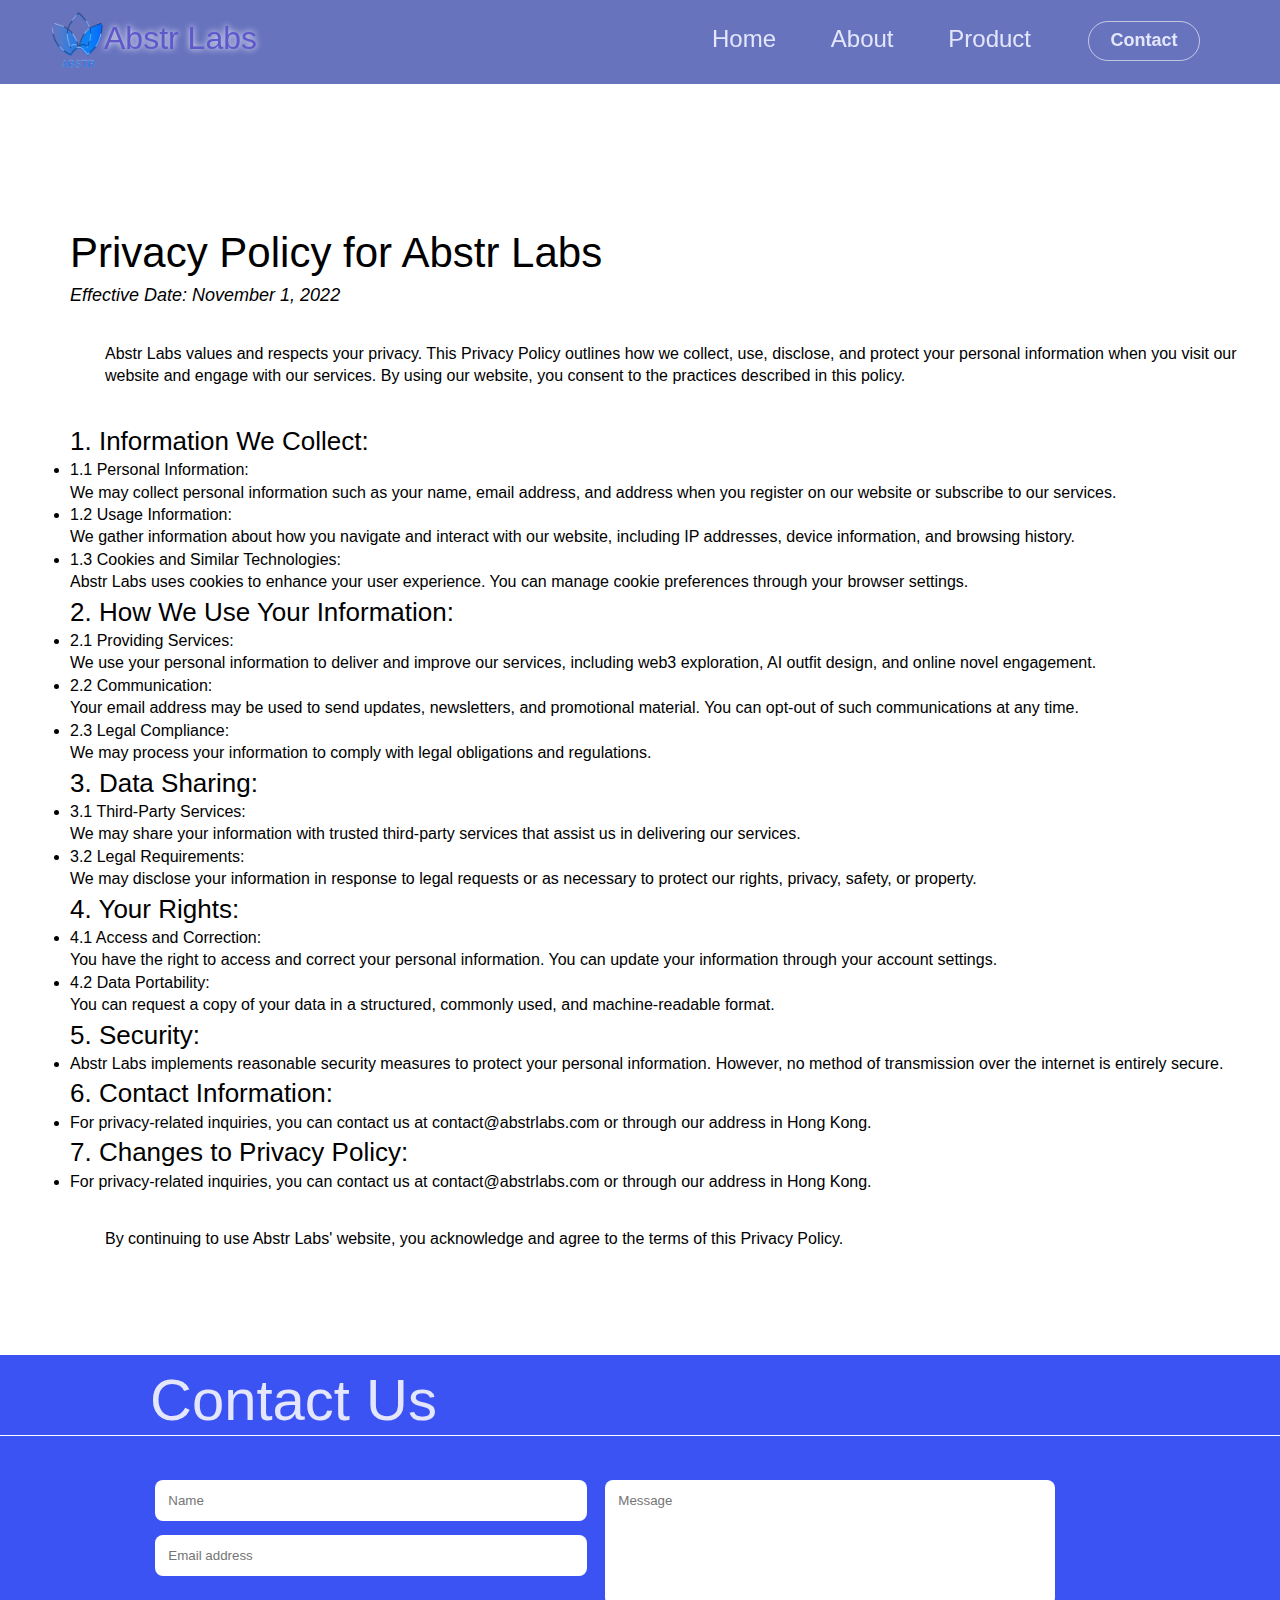
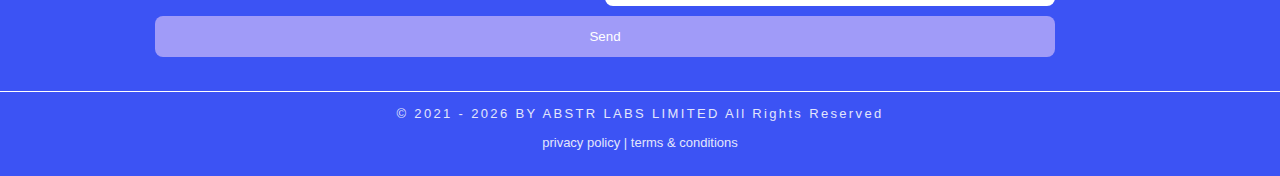
<file: privacy.html>
<!DOCTYPE html>
<html lang="en">

<head>

    <meta charset='utf-8'>
    <meta name="viewport" content="width=device-width, initial-scale=1" id="wixDesktopViewport" />
    <meta http-equiv="X-UA-Compatible" content="IE=edge">
    <meta name="generator" content="Wix.com Website Builder" />

    <link rel="icon" sizes="192x192" href="images/favicon.png" type="image/x-icon" />
    <link rel="shortcut icon" href="images/favicon.png" type="image/x-icon" />
    <link rel="apple-touch-icon" href="images/favicon.png" type="image/x-icon" />

    <!-- Safari Pinned Tab Icon -->
    <!-- <link rel="mask-icon" href="images/favicon.png"> -->

    <!-- Legacy Polyfills -->
    <script nomodule="" src="https://static.parastorage.com/unpkg/core-js-bundle@3.2.1/minified.js"></script>
    <script nomodule=""
        src="https://static.parastorage.com/unpkg/focus-within-polyfill@5.0.9/dist/focus-within-polyfill.js"></script>
    <script nomodule="" src="https://polyfill.io/v3/polyfill.min.js?features=fetch"></script>

    <!-- Performance API Polyfills -->
    <script>
        (function () {
            var noop = function noop() { };
            if ("performance" in window === false) {
                window.performance = {};
            }
            window.performance.mark = performance.mark || noop;
            window.performance.measure = performance.measure || noop;
            if ("now" in window.performance === false) {
                var nowOffset = Date.now();
                if (performance.timing && performance.timing.navigationStart) {
                    nowOffset = performance.timing.navigationStart;
                }
                window.performance.now = function now() {
                    return Date.now() - nowOffset;
                };
            }
        })();
    </script>

    <!-- Globals Definitions -->
    <script>
        (function () {
            var now = Date.now()
            window.initialTimestamps = {
                initialTimestamp: now,
                initialRequestTimestamp: Math.round(performance.timeOrigin ? performance.timeOrigin : now - performance.now())
            }

            window.thunderboltTag = "libs-releases-GA-local"
            window.thunderboltVersion = "1.13080.0"
        })();
    </script>

    <!-- initCustomElements -->
    <meta name="wix-dynamic-custom-elements" content="DropDownMenu">
    <meta name="format-detection" content="telephone=no">
    <meta name="skype_toolbar" content="skype_toolbar_parser_compatible">
    <!--pageHtmlEmbeds.head start-->
    <script type="wix/htmlEmbeds" id="pageHtmlEmbeds.head start"></script>
    <script type="wix/htmlEmbeds" id="pageHtmlEmbeds.head end"></script>
    <!--pageHtmlEmbeds.head end-->
    <meta http-equiv="X-Wix-Meta-Site-Id" content="562dda4e-8054-4005-a574-8a1547e685c1">
    <meta http-equiv="X-Wix-Application-Instance-Id" content="334a40ff-8adf-43b3-8c05-3d88b87634df">
    <meta http-equiv="X-Wix-Published-Version" content="36" />
    <meta http-equiv="etag" content="bug" />

    <!-- render-head end -->
    <title>Home | Abstr Labs</title>
    <link rel="canonical" href="https://abstrlabs.com/" />
    <meta property="og:title" content="Home | Abstr Labs" />
    <meta property="og:url" content="https://abstrlabs.com/" />
    <meta property="og:site_name" content="Abstr Labs" />
    <meta property="og:type" content="website" />
    <meta name="twitter:card" content="summary_large_image" />
    <meta name="twitter:title" content="Home | Abstr Labs" />
    <link rel="stylesheet" href="styles.css">

</head>

<body>
    <div id="SITE_CONTAINER">
        <div id="main_MF" class="wix-global-css">
            <div id="site-root" class="site-root">
                <div id="masterPage" class="mesh-layout masterPage css-editing-scope">
                    <header class="SITE_HEADER_WRAPPER" tabindex="-1" id="SITE_HEADER_WRAPPER">
                        <div id="SITE_HEADER" class="tcsOnZ SITE_HEADER wixui-header" tabindex="-1">
                            <div class="PVTOEq"></div>
                            <div>
                                <div>
                                    <div data-mesh-id="SITE_HEADERinlineContent" data-testid="inline-content" class="">
                                        <div data-mesh-id="SITE_HEADERinlineContent-gridContainer"
                                            data-testid="mesh-container-content">
                                            <section id="comp-kkpgr98y" class="comp-kkpgr98y CohWsy wixui-column-strip">
                                                <div id="bgLayers_comp-kkpgr98y" data-hook="bgLayers" class="if7Vw2">
                                                    <div data-testid="colorUnderlay" class="tcElKx i1tH8h"></div>
                                                    <div id="bgMedia_comp-kkpgr98y" class="wG8dni"></div>
                                                </div>
                                                <div data-testid="columns" class="V5AUxf">
                                                    <div id="comp-kkpgr9a3"
                                                        class="comp-kkpgr9a3 YzqVVZ wixui-column-strip__column">
                                                        <div id="bgLayers_comp-kkpgr9a3" data-hook="bgLayers"
                                                            class="MW5IWV">
                                                            <div data-testid="colorUnderlay" class="LWbAav Kv1aVt">
                                                            </div>
                                                            <div id="bgMedia_comp-kkpgr9a3" class="VgO9Yg"></div>
                                                        </div>
                                                        <div data-mesh-id="comp-kkpgr9a3inlineContent"
                                                            data-testid="inline-content" class="">
                                                            <div data-mesh-id="comp-kkpgr9a3inlineContent-gridContainer"
                                                                data-testid="mesh-container-content">
                                                                <div id="comp-kkpgxgqu"
                                                                    class="comp-kkpgxgqu wixui-vector-image"><a
                                                                        data-testid="linkElement" href="index.html"
                                                                        target="_self" class="u9k3ts">
                                                                        <div data-testid="svgRoot-comp-kkpgxgqu"
                                                                            class="aizuI7 TcoJIb comp-kkpgxgqu">
                                                                            <img src="images/logo.png" alt="LOGO"
                                                                                title="LOGO" class="logo-img">
                                                                        </div>
                                                                    </a></div>
                                                                <div id="comp-kkpgsi38"
                                                                    class="KcpHeO tz5f0K comp-kkpgsi38 wixui-rich-text"
                                                                    data-testid="richTextElement">
                                                                    <h3 class="font_3 wixui-rich-text__text"
                                                                        style="font-size:32px;"><span
                                                                            class="color_19 wixui-rich-text__text"><span
                                                                                style="text-shadow:#ffffff 0px 0px 6px;"
                                                                                class="wixui-rich-text__text"><span
                                                                                    style="font-family:lucida sans unicode,lucida grande,sans-serif;"
                                                                                    class="wixui-rich-text__text"><span
                                                                                        style="font-size:32px;"
                                                                                        class="wixui-rich-text__text"><a
                                                                                            href="index.html"
                                                                                            target="_self"
                                                                                            class="wixui-rich-text__text">Abstr
                                                                                            Labs</a></span></span></span></span>
                                                                    </h3>
                                                                </div>
                                                            </div>
                                                        </div>
                                                    </div>
                                                    <div id="comp-kkpgrpc9"
                                                        class="comp-kkpgrpc9 YzqVVZ wixui-column-strip__column">
                                                        <div id="bgLayers_comp-kkpgrpc9" data-hook="bgLayers"
                                                            class="MW5IWV">
                                                            <div data-testid="colorUnderlay" class="LWbAav Kv1aVt">
                                                            </div>
                                                            <div id="bgMedia_comp-kkpgrpc9" class="VgO9Yg"></div>
                                                        </div>
                                                        <div data-mesh-id="comp-kkpgrpc9inlineContent"
                                                            data-testid="inline-content" class="">
                                                            <div data-mesh-id="comp-kkpgrpc9inlineContent-gridContainer"
                                                                data-testid="mesh-container-content">
                                                                <wix-dropdown-menu id="comp-kkpgzzil"
                                                                    class="hvC2w3 B90pUI comp-kkpgzzil wixui-dropdown-menu hidden-during-prewarmup"
                                                                    tabIndex="-1" dir="ltr"
                                                                    data-stretch-buttons-to-menu-width="true"
                                                                    data-same-width-buttons="false" data-num-items="3"
                                                                    data-menuborder-y="0" data-menubtn-border="0"
                                                                    data-ribbon-els="0" data-label-pad="0"
                                                                    data-ribbon-extra="0" data-dropalign="center">
                                                                    <nav class="HhZaxL" id="comp-kkpgzzilnavContainer"
                                                                        aria-label="Site">
                                                                        <ul class="nPfNdw"
                                                                            id="comp-kkpgzzilitemsContainer"
                                                                            data-marginallchildren="true">
                                                                            <li id="comp-kkpgzzil0" data-direction="ltr"
                                                                                data-listposition="left"
                                                                                data-data-id="bmi23nr"
                                                                                data-state="menu  link" data-index="0"
                                                                                class="IBfH_h wixui-dropdown-menu__item u9LfcA">
                                                                                <a data-testid="linkElement"
                                                                                    href="#comp-loglc8rk" target="_self"
                                                                                    class="vselJT"
                                                                                    aria-haspopup="false">
                                                                                    <div class="l4NdrD">
                                                                                        <div class="ugocZk">
                                                                                            <div class="">
                                                                                                <p class="uHBjwP"
                                                                                                    id="comp-kkpgzzil0label">
                                                                                                    Home</p>
                                                                                            </div>
                                                                                        </div>
                                                                                    </div>
                                                                                </a>
                                                                            </li>
                                                                            <li id="comp-kkpgzzil1" data-direction="ltr"
                                                                                data-listposition="center"
                                                                                data-data-id="dataItem-kkph4pco"
                                                                                data-state="menu false  link"
                                                                                data-index="1"
                                                                                class="IBfH_h wixui-dropdown-menu__item u9LfcA">
                                                                                <a data-testid="linkElement"
                                                                                    data-anchor="dataItem-kkph1jvk"
                                                                                    href="#comp-loglc8rm" target="_self"
                                                                                    class="vselJT"
                                                                                    aria-haspopup="false">
                                                                                    <div class="l4NdrD">
                                                                                        <div class="ugocZk">
                                                                                            <div>
                                                                                                <p class="uHBjwP"
                                                                                                    id="comp-kkpgzzil1label">
                                                                                                    About</p>
                                                                                            </div>
                                                                                        </div>
                                                                                    </div>
                                                                                </a>
                                                                            </li>
                                                                            <li id="comp-kkpgzzil2" data-direction="ltr"
                                                                                data-listposition="right"
                                                                                data-data-id="dataItem-kkph45yt"
                                                                                data-state="menu false  link"
                                                                                data-index="2"
                                                                                class="IBfH_h wixui-dropdown-menu__item u9LfcA">
                                                                                <a data-testid="linkElement"
                                                                                    data-anchor="dataItem-kkph14re"
                                                                                    href="#comp-loglc8rl" target="_self"
                                                                                    class="vselJT"
                                                                                    aria-haspopup="false">
                                                                                    <div class="l4NdrD">
                                                                                        <div class="ugocZk">
                                                                                            <div>
                                                                                                <p class="uHBjwP"
                                                                                                    id="comp-kkpgzzil2label">
                                                                                                    Product</p>
                                                                                            </div>
                                                                                        </div>
                                                                                    </div>
                                                                                </a>
                                                                            </li>
                                                                        </ul>
                                                                    </nav>
                                                                </wix-dropdown-menu>
                                                                <div class="comp-kkphdqaa R6ex7N" id="comp-kkphdqaa"
                                                                    aria-disabled="false"><a data-testid="linkElement"
                                                                        data-anchor="anchors-loglm51t"
                                                                        href="#SITE_FOOTER_WRAPPER" target="_self"
                                                                        class="kuTaGy wixui-button zKbzSQ"
                                                                        aria-disabled="false"><span
                                                                            class="M3I7Z2 wixui-button__label">Contact</span></a>
                                                                </div>
                                                            </div>
                                                        </div>
                                                    </div>
                                                </div>
                                            </section>
                                        </div>
                                    </div>
                                </div>
                            </div>
                        </div>
                    </header>
                    <div id="SITE_HEADER-placeholder" class="SITE_HEADER-placeholder"></div>
                    <main id="PAGES_CONTAINER" class="PAGES_CONTAINER" tabindex="-1" data-main-content="true">
                        <div id="SITE_PAGES" data-page-transition="none" class="JshATs SITE_PAGES">
                            <div id="c1dmp" class="dBAkHi c1dmp">
                                <div class="PFkO7r wixui-page" data-testid="page-bg"></div>
                                <div class="HT5ybB">
                                    <div id="Containerc1dmp" class="Containerc1dmp SPY_vo wrap-div">
                                        <div data-mesh-id="Containerc1dmpinlineContent" data-testid="inline-content"
                                            class="wrap-div">
                                            <p class="font_9 wixui-rich-text__text wrap-div">
                                            <h2 class="font_7">Privacy Policy for Abstr Labs</h2>
                                            <h5 class="font_5">Effective Date: November 1, 2022</h5>
                                            <h4 class="font_8 wrap-div">Abstr Labs values and respects your privacy.
                                                This Privacy
                                                Policy outlines
                                                how we collect, use, disclose, and protect your personal information
                                                when
                                                you visit our website and engage with our services. By using our
                                                website,
                                                you consent to the practices described in this policy.</h4>
                                            <h3 class="font_4">1. Information We Collect:</h3>
                                            <ul>
                                                <li class="font_8">1.1 Personal Information:
                                                    <br>
                                                    We may collect personal information such as your name, email
                                                    address, and
                                                    address when you register on our website or subscribe to our
                                                    services.
                                                </li>

                                                <li class="font_8">1.2 Usage Information:
                                                    <br>
                                                    We gather information about how you navigate and interact with our
                                                    website,
                                                    including IP addresses, device information, and browsing history.
                                                </li>
                                                <li class="font_8">1.3 Cookies and Similar Technologies:
                                                    <br>
                                                    Abstr Labs uses cookies to enhance your user experience. You can
                                                    manage
                                                    cookie preferences through your browser settings.
                                                </li>
                                            </ul>
                                            <h3 class="font_4">2. How We Use Your Information:</h3>
                                            <ul>
                                                <li class="font_8">2.1 Providing Services:
                                                    <br>
                                                    We use your personal information to deliver and improve our
                                                    services, including web3 exploration, AI outfit design, and online
                                                    novel engagement.
                                                </li>

                                                <li class="font_8">2.2 Communication:
                                                    <br>
                                                    Your email address may be used to send updates, newsletters, and
                                                    promotional material. You can opt-out of such communications at any
                                                    time.
                                                </li>
                                                <li class="font_8">2.3 Legal Compliance:
                                                    <br>
                                                    We may process your information to comply with legal obligations and
                                                    regulations.
                                                </li>
                                            </ul>
                                            <h3 class="font_4">3. Data Sharing:</h3>
                                            <ul>
                                                <li class="font_8">3.1 Third-Party Services:
                                                    <br>
                                                    We may share your information with trusted third-party services that
                                                    assist us in delivering our services.
                                                </li>
                                                <li class="font_8">3.2 Legal Requirements:
                                                    <br>
                                                    We may disclose your information in response to legal requests or as
                                                    necessary to protect our rights, privacy, safety, or property.
                                                </li>
                                            </ul>
                                            <h3 class="font_4">4. Your Rights:</h3>
                                            <ul>
                                                <li class="font_8">4.1 Access and Correction:
                                                    <br>
                                                    You have the right to access and correct your personal information.
                                                    You can update your information through your account settings.
                                                </li>
                                                <li class="font_8">4.2 Data Portability:
                                                    <br>
                                                    You can request a copy of your data in a structured, commonly used,
                                                    and machine-readable format.
                                                </li>
                                            </ul>
                                            <h3 class="font_4">5. Security:</h3>
                                            <ul>
                                                <li class="font_8">
                                                    Abstr Labs implements reasonable security measures to protect your
                                                    personal information. However, no method of transmission over the
                                                    internet is entirely secure.
                                                </li>
                                            </ul>
                                            <h3 class="font_4">6. Contact Information:</h3>
                                            <ul>
                                                <li class="font_8">
                                                    For privacy-related inquiries, you can contact us at
                                                    contact@abstrlabs.com or through our address in Hong Kong.
                                                </li>
                                            </ul>
                                            <h3 class="font_4">7. Changes to Privacy Policy:</h3>
                                            <ul>
                                                <li class="font_8">
                                                    For privacy-related inquiries, you can contact us at
                                                    contact@abstrlabs.com or through our address in Hong Kong.
                                                </li>
                                            </ul>
                                            <h4 class="font_8 wrap-div">By continuing to use Abstr Labs' website, you
                                                acknowledge
                                                and agree to the
                                                terms of this Privacy Policy.</h4>
                                            </p>
                                        </div>
                                    </div>
                                </div>
                            </div>
                        </div>
                    </main>
                    <footer class="SITE_FOOTER_WRAPPER" tabindex="-1" id="SITE_FOOTER_WRAPPER">
                        <div id="SITE_FOOTER" class="xU8fqS SITE_FOOTER wixui-footer" tabindex="-1">
                            <div class="_C0cVf">
                                <div class="_4XcTfy" data-testid="screenWidthContainerBg"></div>
                            </div>
                            <div class="U4Bvut">
                                <div class="G5K6X8">
                                    <div class="gUbusX" data-testid="screenWidthContainerBgCenter"></div>
                                </div>
                                <div class="CJF7A2">
                                    <div data-mesh-id="SITE_FOOTERinlineContent" data-testid="inline-content" class="">
                                        <div data-mesh-id="SITE_FOOTERinlineContent-gridContainer"
                                            data-testid="mesh-container-content">
                                            <section id="comp-kkplz3cr" class="comp-kkplz3cr CohWsy wixui-column-strip">
                                                <div id="bgLayers_comp-kkplz3cr" data-hook="bgLayers" class="if7Vw2">
                                                    <div data-testid="colorUnderlay" class="tcElKx i1tH8h"></div>
                                                    <div id="bgMedia_comp-kkplz3cr" class="wG8dni"></div>
                                                </div>
                                                <div data-testid="columns" class="V5AUxf">
                                                    <div id="comp-kkplzh0k"
                                                        class="comp-kkplzh0k YzqVVZ wixui-column-strip__column">
                                                        <div id="bgLayers_comp-kkplzh0k" data-hook="bgLayers"
                                                            class="MW5IWV">
                                                            <div data-testid="colorUnderlay" class="LWbAav Kv1aVt">
                                                            </div>
                                                            <div id="bgMedia_comp-kkplzh0k" class="VgO9Yg"></div>
                                                        </div>
                                                        <div data-mesh-id="comp-kkplzh0kinlineContent"
                                                            data-testid="inline-content" class="">
                                                            <div data-mesh-id="comp-kkplzh0kinlineContent-gridContainer"
                                                                data-testid="mesh-container-content"></div>
                                                        </div>
                                                    </div>
                                                </div>
                                            </section>
                                            <div id="comp-logoa0fz" class="KcpHeO tz5f0K comp-logoa0fz wixui-rich-text"
                                                data-testid="richTextElement">
                                                <h2 class="font_2 wixui-rich-text__text"
                                                    style="line-height:normal; font-size:58px;"><span
                                                        class="color_16 wixui-rich-text__text"><span
                                                            style="letter-spacing:0em;"
                                                            class="wixui-rich-text__text">Contact Us</span></span></h2>
                                            </div>
                                            <div id="comp-kkpm9dsp" class="comp-kkpm9dsp aVng1S wixui-horizontal-line">
                                            </div>
                                            <div id="comp-kkpm0f2k" class="KcpHeO tz5f0K comp-kkpm0f2k wixui-rich-text"
                                                data-testid="richTextElement">
                                                <form class="cf" action="https://formsubmit.co/contact@abstrlabs.com"
                                                    method="POST" enctype="text/plain">
                                                    <div class="half left cf">
                                                        <input type="text" id="input-name" placeholder="Name">
                                                        <input type="email" id="input-email"
                                                            placeholder="Email address">
                                                    </div>
                                                    <div class="half right cf">
                                                        <textarea name="message" type="text" id="input-message"
                                                            placeholder="Message"></textarea>
                                                    </div>
                                                    <input type="submit" value="Send" id="input-submit">
                                                </form>
                                            </div>
                                            <div id="comp-kkpm7b73" class="comp-kkpm7b73 aVng1S wixui-horizontal-line">
                                            </div>
                                            <section id="comp-kkpmh2qh" class="comp-kkpmh2qh CohWsy wixui-column-strip">
                                                <div id="bgLayers_comp-kkpmh2qh" data-hook="bgLayers" class="if7Vw2">
                                                    <div data-testid="colorUnderlay" class="tcElKx i1tH8h"></div>
                                                    <div id="bgMedia_comp-kkpmh2qh" class="wG8dni"></div>
                                                </div>
                                                <div data-testid="columns" class="V5AUxf">
                                                    <div id="comp-kkpmh2tg1"
                                                        class="comp-kkpmh2tg1 YzqVVZ wixui-column-strip__column">
                                                        <div id="bgLayers_comp-kkpmh2tg1" data-hook="bgLayers"
                                                            class="MW5IWV">
                                                            <div data-testid="colorUnderlay" class="LWbAav Kv1aVt">
                                                            </div>
                                                            <div id="bgMedia_comp-kkpmh2tg1" class="VgO9Yg"></div>
                                                        </div>
                                                        <div data-mesh-id="comp-kkpmh2tg1inlineContent"
                                                            data-testid="inline-content" class="footer-left">
                                                            <div data-mesh-id="comp-kkpmh2tg1inlineContent-gridContainer"
                                                                data-testid="mesh-container-content">
                                                                <div id="comp-kkpmh2ti1"
                                                                    class="KcpHeO tz5f0K footer-left"
                                                                    data-testid="richTextElement">
                                                                    <p class="font_9 wixui-rich-text__text"
                                                                        style="line-height:2.2em; text-align:center; font-size:13px;">
                                                                        <span
                                                                            class="color_16 wixui-rich-text__text"><span
                                                                                style="font-family:helvetica-w01-light,helvetica-w02-light,sans-serif;"
                                                                                class="wixui-rich-text__text"><span
                                                                                    style="letter-spacing:0.18em;"
                                                                                    class="wixui-rich-text__text">&copy;
                                                                                    2021 -
                                                                                    <script
                                                                                        type="text/javascript">document.write(new Date().getFullYear());</script>
                                                                                    BY ABSTR LABS LIMITED All Rights
                                                                                    Reserved
                                                                                </span></span></span>
                                                                    </p>

                                                                    <p class="font_9 wixui-rich-text__text"
                                                                        style="line-height:2.2em; text-align:center; font-size:13px;">
                                                                        <a href="privacy.html"><span
                                                                                class="color_16 font_9 wixui-rich-text__text">privacy
                                                                                policy</span></a>
                                                                        <span
                                                                            class="color_16 wixui-rich-text__text">|</span>
                                                                        <a href="terms.html"><span
                                                                                class="color_16 font_9 wixui-rich-text__text">terms
                                                                                & conditions</span></a>
                                                                    </p>
                                                                </div>
                                                                <div>

                                                                </div>
                                                            </div>
                                                        </div>
                                                    </div>
                                                </div>
                                            </section>
                                        </div>
                                    </div>
                                </div>
                            </div>
                        </div>
                    </footer>
                </div>
            </div>
            <div id="SCROLL_TO_BOTTOM" class="Vd6aQZ ignore-focus SCROLL_TO_BOTTOM" tabindex="-1" role="region"
                aria-label="bottom of page"><span class="mHZSwn">bottom of page</span></div>
        </div>
    </div>

    <script>
        window.resolveExternalsRegistryPromise = null
        const externalRegistryPromise = new Promise((r) => window.resolveExternalsRegistryPromise = r)
        window.resolveExternalsRegistryModule = (name) => externalRegistryPromise.then(() => window.externalsRegistry[name].onload())
    </script>
</body>

</html>
</file>
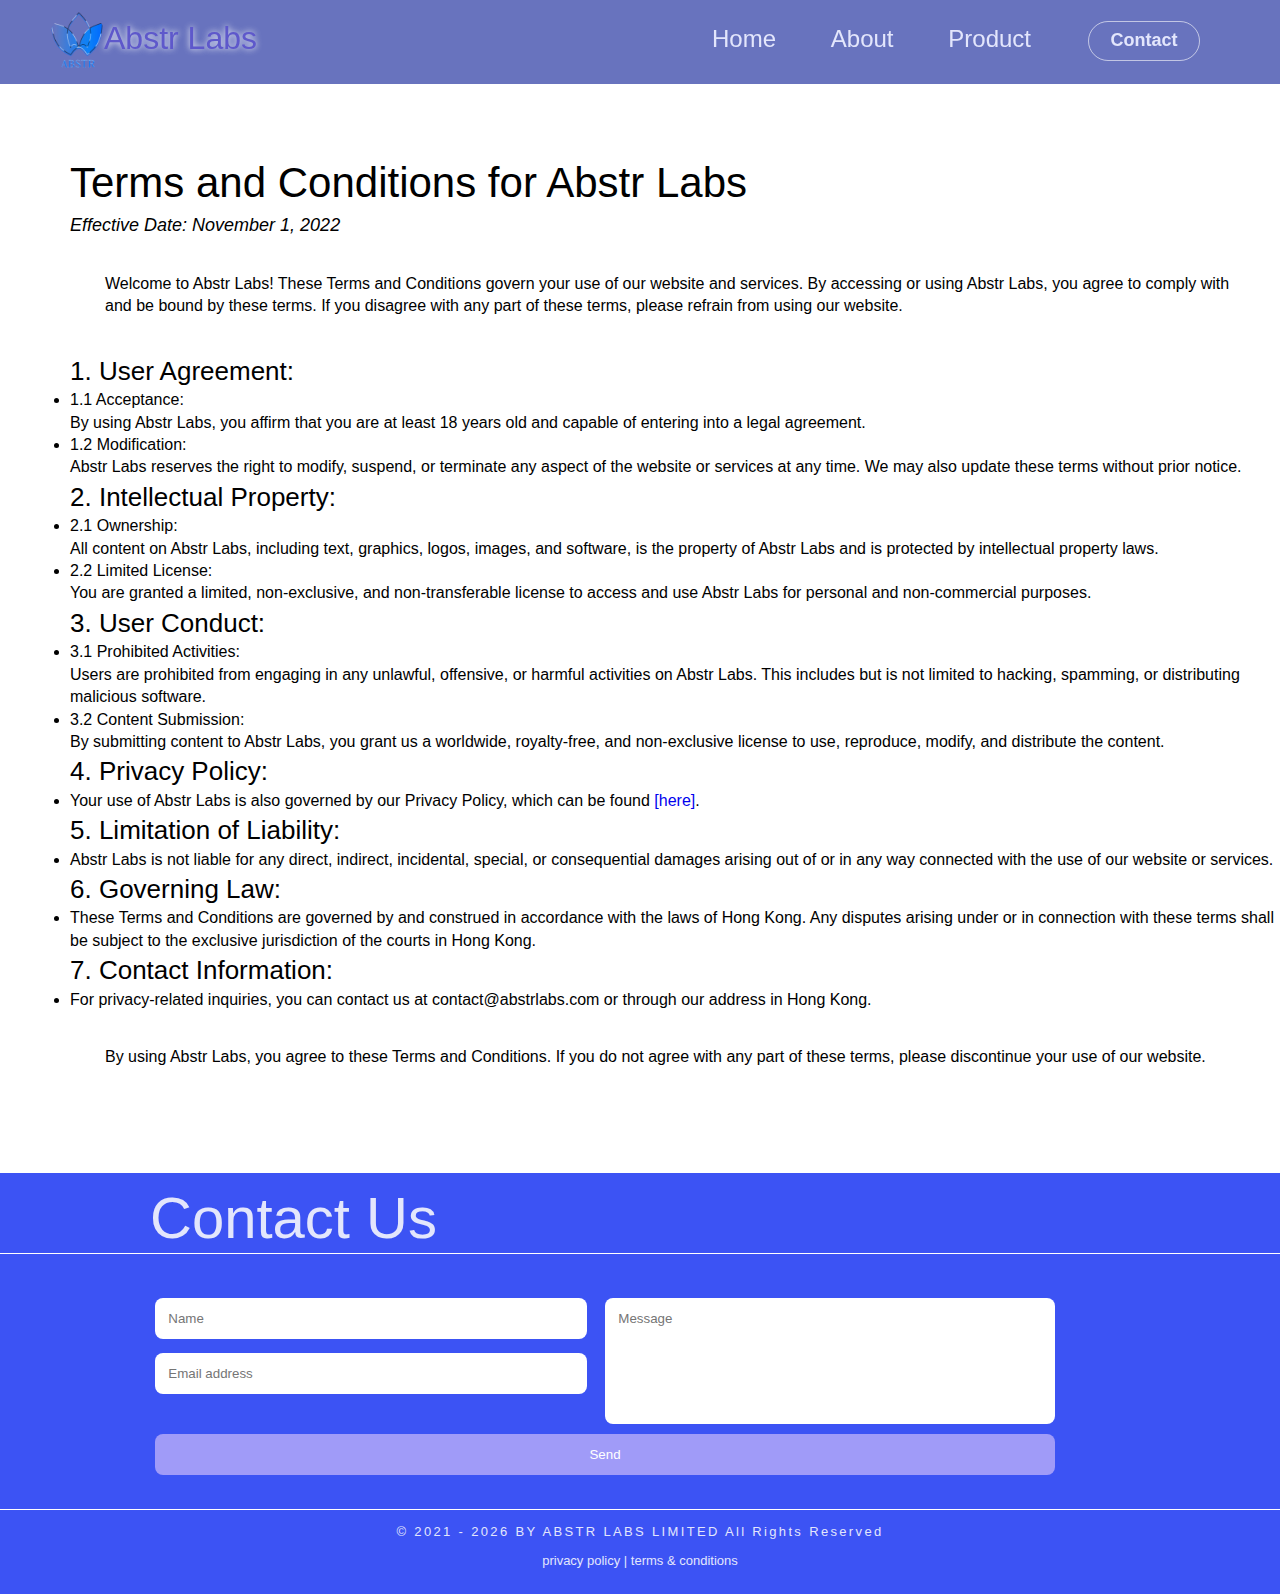
<file: terms.html>
<!DOCTYPE html>
<html lang="en">

<head>

    <meta charset='utf-8'>
    <meta name="viewport" content="width=device-width, initial-scale=1" id="wixDesktopViewport" />
    <meta http-equiv="X-UA-Compatible" content="IE=edge">
    <meta name="generator" content="Wix.com Website Builder" />

    <link rel="icon" sizes="192x192" href="images/favicon.png" type="image/x-icon" />
    <link rel="shortcut icon" href="images/favicon.png" type="image/x-icon" />
    <link rel="apple-touch-icon" href="images/favicon.png" type="image/x-icon" />

    <!-- Safari Pinned Tab Icon -->
    <!-- <link rel="mask-icon" href="images/favicon.png"> -->

    <!-- Legacy Polyfills -->
    <script nomodule="" src="https://static.parastorage.com/unpkg/core-js-bundle@3.2.1/minified.js"></script>
    <script nomodule=""
        src="https://static.parastorage.com/unpkg/focus-within-polyfill@5.0.9/dist/focus-within-polyfill.js"></script>
    <script nomodule="" src="https://polyfill.io/v3/polyfill.min.js?features=fetch"></script>

    <!-- Performance API Polyfills -->
    <script>
        (function () {
            var noop = function noop() { };
            if ("performance" in window === false) {
                window.performance = {};
            }
            window.performance.mark = performance.mark || noop;
            window.performance.measure = performance.measure || noop;
            if ("now" in window.performance === false) {
                var nowOffset = Date.now();
                if (performance.timing && performance.timing.navigationStart) {
                    nowOffset = performance.timing.navigationStart;
                }
                window.performance.now = function now() {
                    return Date.now() - nowOffset;
                };
            }
        })();
    </script>

    <!-- Globals Definitions -->
    <script>
        (function () {
            var now = Date.now()
            window.initialTimestamps = {
                initialTimestamp: now,
                initialRequestTimestamp: Math.round(performance.timeOrigin ? performance.timeOrigin : now - performance.now())
            }

            window.thunderboltTag = "libs-releases-GA-local"
            window.thunderboltVersion = "1.13080.0"
        })();
    </script>

    <!-- initCustomElements -->
    <meta name="wix-dynamic-custom-elements" content="DropDownMenu">
    <meta name="format-detection" content="telephone=no">
    <meta name="skype_toolbar" content="skype_toolbar_parser_compatible">
    <!--pageHtmlEmbeds.head start-->
    <script type="wix/htmlEmbeds" id="pageHtmlEmbeds.head start"></script>
    <script type="wix/htmlEmbeds" id="pageHtmlEmbeds.head end"></script>
    <!--pageHtmlEmbeds.head end-->
    <meta http-equiv="X-Wix-Meta-Site-Id" content="562dda4e-8054-4005-a574-8a1547e685c1">
    <meta http-equiv="X-Wix-Application-Instance-Id" content="334a40ff-8adf-43b3-8c05-3d88b87634df">
    <meta http-equiv="X-Wix-Published-Version" content="36" />
    <meta http-equiv="etag" content="bug" />

    <!-- render-head end -->
    <title>Home | Abstr Labs</title>
    <link rel="canonical" href="https://abstrlabs.com/" />
    <meta property="og:title" content="Home | Abstr Labs" />
    <meta property="og:url" content="https://abstrlabs.com/" />
    <meta property="og:site_name" content="Abstr Labs" />
    <meta property="og:type" content="website" />
    <meta name="twitter:card" content="summary_large_image" />
    <meta name="twitter:title" content="Home | Abstr Labs" />
    <link rel="stylesheet" href="styles.css">

</head>

<body>
    <div id="SITE_CONTAINER">
        <div id="main_MF" class="wix-global-css">
            <div id="site-root" class="site-root">
                <div id="masterPage" class="mesh-layout masterPage css-editing-scope">
                    <header class="SITE_HEADER_WRAPPER" tabindex="-1" id="SITE_HEADER_WRAPPER">
                        <div id="SITE_HEADER" class="tcsOnZ SITE_HEADER wixui-header" tabindex="-1">
                            <div class="PVTOEq"></div>
                            <div>
                                <div>
                                    <div data-mesh-id="SITE_HEADERinlineContent" data-testid="inline-content" class="">
                                        <div data-mesh-id="SITE_HEADERinlineContent-gridContainer"
                                            data-testid="mesh-container-content">
                                            <section id="comp-kkpgr98y" class="comp-kkpgr98y CohWsy wixui-column-strip">
                                                <div id="bgLayers_comp-kkpgr98y" data-hook="bgLayers" class="if7Vw2">
                                                    <div data-testid="colorUnderlay" class="tcElKx i1tH8h"></div>
                                                    <div id="bgMedia_comp-kkpgr98y" class="wG8dni"></div>
                                                </div>
                                                <div data-testid="columns" class="V5AUxf">
                                                    <div id="comp-kkpgr9a3"
                                                        class="comp-kkpgr9a3 YzqVVZ wixui-column-strip__column">
                                                        <div id="bgLayers_comp-kkpgr9a3" data-hook="bgLayers"
                                                            class="MW5IWV">
                                                            <div data-testid="colorUnderlay" class="LWbAav Kv1aVt">
                                                            </div>
                                                            <div id="bgMedia_comp-kkpgr9a3" class="VgO9Yg"></div>
                                                        </div>
                                                        <div data-mesh-id="comp-kkpgr9a3inlineContent"
                                                            data-testid="inline-content" class="">
                                                            <div data-mesh-id="comp-kkpgr9a3inlineContent-gridContainer"
                                                                data-testid="mesh-container-content">
                                                                <div id="comp-kkpgxgqu"
                                                                    class="comp-kkpgxgqu wixui-vector-image"><a
                                                                        data-testid="linkElement" href="index.html"
                                                                        target="_self" class="u9k3ts">
                                                                        <div data-testid="svgRoot-comp-kkpgxgqu"
                                                                            class="aizuI7 TcoJIb comp-kkpgxgqu">
                                                                            <img src="images/logo.png" alt="LOGO"
                                                                                title="LOGO" class="logo-img">
                                                                        </div>
                                                                    </a></div>
                                                                <div id="comp-kkpgsi38"
                                                                    class="KcpHeO tz5f0K comp-kkpgsi38 wixui-rich-text"
                                                                    data-testid="richTextElement">
                                                                    <h3 class="font_3 wixui-rich-text__text"
                                                                        style="font-size:32px;"><span
                                                                            class="color_19 wixui-rich-text__text"><span
                                                                                style="text-shadow:#ffffff 0px 0px 6px;"
                                                                                class="wixui-rich-text__text"><span
                                                                                    style="font-family:lucida sans unicode,lucida grande,sans-serif;"
                                                                                    class="wixui-rich-text__text"><span
                                                                                        style="font-size:32px;"
                                                                                        class="wixui-rich-text__text"><a
                                                                                            href="index.html"
                                                                                            target="_self"
                                                                                            class="wixui-rich-text__text">Abstr
                                                                                            Labs</a></span></span></span></span>
                                                                    </h3>
                                                                </div>
                                                            </div>
                                                        </div>
                                                    </div>
                                                    <div id="comp-kkpgrpc9"
                                                        class="comp-kkpgrpc9 YzqVVZ wixui-column-strip__column">
                                                        <div id="bgLayers_comp-kkpgrpc9" data-hook="bgLayers"
                                                            class="MW5IWV">
                                                            <div data-testid="colorUnderlay" class="LWbAav Kv1aVt">
                                                            </div>
                                                            <div id="bgMedia_comp-kkpgrpc9" class="VgO9Yg"></div>
                                                        </div>
                                                        <div data-mesh-id="comp-kkpgrpc9inlineContent"
                                                            data-testid="inline-content" class="">
                                                            <div data-mesh-id="comp-kkpgrpc9inlineContent-gridContainer"
                                                                data-testid="mesh-container-content">
                                                                <wix-dropdown-menu id="comp-kkpgzzil"
                                                                    class="hvC2w3 B90pUI comp-kkpgzzil wixui-dropdown-menu hidden-during-prewarmup"
                                                                    tabIndex="-1" dir="ltr"
                                                                    data-stretch-buttons-to-menu-width="true"
                                                                    data-same-width-buttons="false" data-num-items="3"
                                                                    data-menuborder-y="0" data-menubtn-border="0"
                                                                    data-ribbon-els="0" data-label-pad="0"
                                                                    data-ribbon-extra="0" data-dropalign="center">
                                                                    <nav class="HhZaxL" id="comp-kkpgzzilnavContainer"
                                                                        aria-label="Site">
                                                                        <ul class="nPfNdw"
                                                                            id="comp-kkpgzzilitemsContainer"
                                                                            data-marginallchildren="true">
                                                                            <li id="comp-kkpgzzil0" data-direction="ltr"
                                                                                data-listposition="left"
                                                                                data-data-id="bmi23nr"
                                                                                data-state="menu  link" data-index="0"
                                                                                class="IBfH_h wixui-dropdown-menu__item u9LfcA">
                                                                                <a data-testid="linkElement"
                                                                                    href="#comp-loglc8rk" target="_self"
                                                                                    class="vselJT"
                                                                                    aria-haspopup="false">
                                                                                    <div class="l4NdrD">
                                                                                        <div class="ugocZk">
                                                                                            <div class="">
                                                                                                <p class="uHBjwP"
                                                                                                    id="comp-kkpgzzil0label">
                                                                                                    Home</p>
                                                                                            </div>
                                                                                        </div>
                                                                                    </div>
                                                                                </a>
                                                                            </li>
                                                                            <li id="comp-kkpgzzil1" data-direction="ltr"
                                                                                data-listposition="center"
                                                                                data-data-id="dataItem-kkph4pco"
                                                                                data-state="menu false  link"
                                                                                data-index="1"
                                                                                class="IBfH_h wixui-dropdown-menu__item u9LfcA">
                                                                                <a data-testid="linkElement"
                                                                                    data-anchor="dataItem-kkph1jvk"
                                                                                    href="#comp-loglc8rm" target="_self"
                                                                                    class="vselJT"
                                                                                    aria-haspopup="false">
                                                                                    <div class="l4NdrD">
                                                                                        <div class="ugocZk">
                                                                                            <div>
                                                                                                <p class="uHBjwP"
                                                                                                    id="comp-kkpgzzil1label">
                                                                                                    About</p>
                                                                                            </div>
                                                                                        </div>
                                                                                    </div>
                                                                                </a>
                                                                            </li>
                                                                            <li id="comp-kkpgzzil2" data-direction="ltr"
                                                                                data-listposition="right"
                                                                                data-data-id="dataItem-kkph45yt"
                                                                                data-state="menu false  link"
                                                                                data-index="2"
                                                                                class="IBfH_h wixui-dropdown-menu__item u9LfcA">
                                                                                <a data-testid="linkElement"
                                                                                    data-anchor="dataItem-kkph14re"
                                                                                    href="#comp-loglc8rl" target="_self"
                                                                                    class="vselJT"
                                                                                    aria-haspopup="false">
                                                                                    <div class="l4NdrD">
                                                                                        <div class="ugocZk">
                                                                                            <div>
                                                                                                <p class="uHBjwP"
                                                                                                    id="comp-kkpgzzil2label">
                                                                                                    Product</p>
                                                                                            </div>
                                                                                        </div>
                                                                                    </div>
                                                                                </a>
                                                                            </li>
                                                                        </ul>
                                                                    </nav>
                                                                </wix-dropdown-menu>
                                                                <div class="comp-kkphdqaa R6ex7N" id="comp-kkphdqaa"
                                                                    aria-disabled="false"><a data-testid="linkElement"
                                                                        data-anchor="anchors-loglm51t"
                                                                        href="#SITE_FOOTER_WRAPPER" target="_self"
                                                                        class="kuTaGy wixui-button zKbzSQ"
                                                                        aria-disabled="false"><span
                                                                            class="M3I7Z2 wixui-button__label">Contact</span></a>
                                                                </div>
                                                            </div>
                                                        </div>
                                                    </div>
                                                </div>
                                            </section>
                                        </div>
                                    </div>
                                </div>
                            </div>
                        </div>
                    </header>
                    <div id="SITE_HEADER-placeholder" class="SITE_HEADER-placeholder"></div>
                    <main id="PAGES_CONTAINER" class="PAGES_CONTAINER" tabindex="-1" data-main-content="true">
                        <div id="SITE_PAGES" data-page-transition="none" class="JshATs SITE_PAGES">
                            <div id="c1dmp" class="dBAkHi c1dmp">
                                <div class="PFkO7r wixui-page" data-testid="page-bg"></div>
                                <div class="HT5ybB">
                                    <div id="Containerc1dmp" class="Containerc1dmp SPY_vo wrap-div">
                                        <div data-mesh-id="Containerc1dmpinlineContent" data-testid="inline-content"
                                            class="wrap-div">
                                            <p class="font_9 wixui-rich-text__text">
                                            <h2 class="font_7">Terms and Conditions for Abstr Labs</h2>
                                            <h5 class="font_5">Effective Date: November 1, 2022</h5>
                                            <h4 class="font_8 wrap-div">Welcome to Abstr Labs! These Terms and
                                                Conditions govern
                                                your use of our website and services. By accessing or using Abstr Labs,
                                                you agree to comply with and be bound by these terms. If you disagree
                                                with any part of these terms, please refrain from using our website.
                                            </h4>
                                            <h3 class="font_4">1. User Agreement:</h3>
                                            <ul>
                                                <li class="font_8">1.1 Acceptance:
                                                    <br>
                                                    By using Abstr Labs, you affirm that you are at least 18 years old
                                                    and capable of entering into a legal agreement.
                                                </li>

                                                <li class="font_8">1.2 Modification:
                                                    <br>
                                                    Abstr Labs reserves the right to modify, suspend, or terminate any
                                                    aspect of the website or services at any time. We may also update
                                                    these terms without prior notice.
                                                </li>
                                            </ul>
                                            <h3 class="font_4">2. Intellectual Property:</h3>
                                            <ul>
                                                <li class="font_8">2.1 Ownership:
                                                    <br>
                                                    All content on Abstr Labs, including text, graphics, logos, images,
                                                    and software, is the property of Abstr Labs and is protected by
                                                    intellectual property laws.
                                                </li>

                                                <li class="font_8">2.2 Limited License:
                                                    <br>
                                                    You are granted a limited, non-exclusive, and non-transferable
                                                    license to access and use Abstr Labs for personal and non-commercial
                                                    purposes.
                                                </li>
                                            </ul>
                                            <h3 class="font_4">3. User Conduct:</h3>
                                            <ul>
                                                <li class="font_8">3.1 Prohibited Activities:
                                                    <br>
                                                    Users are prohibited from engaging in any unlawful, offensive, or
                                                    harmful activities on Abstr Labs. This includes but is not limited
                                                    to hacking, spamming, or distributing malicious software.
                                                </li>
                                                <li class="font_8">3.2 Content Submission:
                                                    <br>
                                                    By submitting content to Abstr Labs, you grant us a worldwide,
                                                    royalty-free, and non-exclusive license to use, reproduce, modify,
                                                    and distribute the content.
                                                </li>
                                            </ul>
                                            <h3 class="font_4">4. Privacy Policy:</h3>
                                            <ul>
                                                <li class="font_8">
                                                    Your use of Abstr Labs is also governed by our Privacy Policy, which
                                                    can be found <a href="privacy.html"><span>[here]</span></a>.
                                                </li>
                                            </ul>
                                            <h3 class="font_4">5. Limitation of Liability:</h3>
                                            <ul>
                                                <li class="font_8">
                                                    Abstr Labs is not liable for any direct, indirect, incidental,
                                                    special, or consequential damages arising out of or in any way
                                                    connected with the use of our website or services.
                                                </li>
                                            </ul>
                                            <h3 class="font_4">6. Governing Law:</h3>
                                            <ul>
                                                <li class="font_8">
                                                    These Terms and Conditions are governed by and construed in
                                                    accordance with the laws of Hong Kong. Any disputes arising under or
                                                    in connection with these terms shall be subject to the exclusive
                                                    jurisdiction of the courts in Hong Kong.
                                                </li>
                                            </ul>
                                            <h3 class="font_4">7. Contact Information:</h3>
                                            <ul>
                                                <li class="font_8">
                                                    For privacy-related inquiries, you can contact us at
                                                    contact@abstrlabs.com or through our address in Hong Kong.
                                                </li>
                                            </ul>
                                            <h4 class="font_8 wrap-div">By using Abstr Labs, you agree to these Terms
                                                and
                                                Conditions. If you do not agree with any part of these terms, please
                                                discontinue your use of our website.</h4>
                                            </p>
                                        </div>
                                    </div>
                                </div>
                            </div>
                        </div>
                    </main>
                    <footer class="SITE_FOOTER_WRAPPER" tabindex="-1" id="SITE_FOOTER_WRAPPER">
                        <div id="SITE_FOOTER" class="xU8fqS SITE_FOOTER wixui-footer" tabindex="-1">
                            <div class="_C0cVf">
                                <div class="_4XcTfy" data-testid="screenWidthContainerBg"></div>
                            </div>
                            <div class="U4Bvut">
                                <div class="G5K6X8">
                                    <div class="gUbusX" data-testid="screenWidthContainerBgCenter"></div>
                                </div>
                                <div class="CJF7A2">
                                    <div data-mesh-id="SITE_FOOTERinlineContent" data-testid="inline-content" class="">
                                        <div data-mesh-id="SITE_FOOTERinlineContent-gridContainer"
                                            data-testid="mesh-container-content">
                                            <section id="comp-kkplz3cr" class="comp-kkplz3cr CohWsy wixui-column-strip">
                                                <div id="bgLayers_comp-kkplz3cr" data-hook="bgLayers" class="if7Vw2">
                                                    <div data-testid="colorUnderlay" class="tcElKx i1tH8h"></div>
                                                    <div id="bgMedia_comp-kkplz3cr" class="wG8dni"></div>
                                                </div>
                                                <div data-testid="columns" class="V5AUxf">
                                                    <div id="comp-kkplzh0k"
                                                        class="comp-kkplzh0k YzqVVZ wixui-column-strip__column">
                                                        <div id="bgLayers_comp-kkplzh0k" data-hook="bgLayers"
                                                            class="MW5IWV">
                                                            <div data-testid="colorUnderlay" class="LWbAav Kv1aVt">
                                                            </div>
                                                            <div id="bgMedia_comp-kkplzh0k" class="VgO9Yg"></div>
                                                        </div>
                                                        <div data-mesh-id="comp-kkplzh0kinlineContent"
                                                            data-testid="inline-content" class="">
                                                            <div data-mesh-id="comp-kkplzh0kinlineContent-gridContainer"
                                                                data-testid="mesh-container-content"></div>
                                                        </div>
                                                    </div>
                                                </div>
                                            </section>
                                            <div id="comp-logoa0fz" class="KcpHeO tz5f0K comp-logoa0fz wixui-rich-text"
                                                data-testid="richTextElement">
                                                <h2 class="font_2 wixui-rich-text__text"
                                                    style="line-height:normal; font-size:58px;"><span
                                                        class="color_16 wixui-rich-text__text"><span
                                                            style="letter-spacing:0em;"
                                                            class="wixui-rich-text__text">Contact Us</span></span></h2>
                                            </div>
                                            <div id="comp-kkpm9dsp" class="comp-kkpm9dsp aVng1S wixui-horizontal-line">
                                            </div>
                                            <div id="comp-kkpm0f2k" class="KcpHeO tz5f0K comp-kkpm0f2k wixui-rich-text"
                                                data-testid="richTextElement">
                                                <form class="cf" action="https://formsubmit.co/contact@abstrlabs.com"
                                                    method="POST" enctype="text/plain">
                                                    <div class="half left cf">
                                                        <input type="text" id="input-name" placeholder="Name">
                                                        <input type="email" id="input-email"
                                                            placeholder="Email address">
                                                    </div>
                                                    <div class="half right cf">
                                                        <textarea name="message" type="text" id="input-message"
                                                            placeholder="Message"></textarea>
                                                    </div>
                                                    <input type="submit" value="Send" id="input-submit">
                                                </form>
                                            </div>
                                            <div id="comp-kkpm7b73" class="comp-kkpm7b73 aVng1S wixui-horizontal-line">
                                            </div>
                                            <section id="comp-kkpmh2qh" class="comp-kkpmh2qh CohWsy wixui-column-strip">
                                                <div id="bgLayers_comp-kkpmh2qh" data-hook="bgLayers" class="if7Vw2">
                                                    <div data-testid="colorUnderlay" class="tcElKx i1tH8h"></div>
                                                    <div id="bgMedia_comp-kkpmh2qh" class="wG8dni"></div>
                                                </div>
                                                <div data-testid="columns" class="V5AUxf">
                                                    <div id="comp-kkpmh2tg1"
                                                        class="comp-kkpmh2tg1 YzqVVZ wixui-column-strip__column">
                                                        <div id="bgLayers_comp-kkpmh2tg1" data-hook="bgLayers"
                                                            class="MW5IWV">
                                                            <div data-testid="colorUnderlay" class="LWbAav Kv1aVt">
                                                            </div>
                                                            <div id="bgMedia_comp-kkpmh2tg1" class="VgO9Yg"></div>
                                                        </div>
                                                        <div data-mesh-id="comp-kkpmh2tg1inlineContent"
                                                            data-testid="inline-content" class="footer-left">
                                                            <div data-mesh-id="comp-kkpmh2tg1inlineContent-gridContainer"
                                                                data-testid="mesh-container-content">
                                                                <div id="comp-kkpmh2ti1"
                                                                    class="KcpHeO tz5f0K footer-left"
                                                                    data-testid="richTextElement">
                                                                    <p class="font_9 wixui-rich-text__text"
                                                                        style="line-height:2.2em; text-align:center; font-size:13px;">
                                                                        <span
                                                                            class="color_16 wixui-rich-text__text"><span
                                                                                style="font-family:helvetica-w01-light,helvetica-w02-light,sans-serif;"
                                                                                class="wixui-rich-text__text"><span
                                                                                    style="letter-spacing:0.18em;"
                                                                                    class="wixui-rich-text__text">&copy;
                                                                                    2021 -
                                                                                    <script
                                                                                        type="text/javascript">document.write(new Date().getFullYear());</script>
                                                                                    BY ABSTR LABS LIMITED All Rights
                                                                                    Reserved
                                                                                </span></span></span>
                                                                    </p>

                                                                    <p class="font_9 wixui-rich-text__text"
                                                                        style="line-height:2.2em; text-align:center; font-size:13px;">
                                                                        <a href="privacy.html"><span
                                                                                class="color_16 font_9 wixui-rich-text__text">privacy
                                                                                policy</span></a>
                                                                        <span
                                                                            class="color_16 wixui-rich-text__text">|</span>
                                                                        <a href="terms.html"><span
                                                                                class="color_16 font_9 wixui-rich-text__text">terms
                                                                                & conditions</span></a>
                                                                    </p>
                                                                </div>
                                                                <div>

                                                                </div>
                                                            </div>
                                                        </div>
                                                    </div>
                                                </div>
                                            </section>
                                        </div>
                                    </div>
                                </div>
                            </div>
                        </div>
                    </footer>
                </div>
            </div>
            <div id="SCROLL_TO_BOTTOM" class="Vd6aQZ ignore-focus SCROLL_TO_BOTTOM" tabindex="-1" role="region"
                aria-label="bottom of page"><span class="mHZSwn">bottom of page</span></div>
        </div>
    </div>

    <script>
        window.resolveExternalsRegistryPromise = null
        const externalRegistryPromise = new Promise((r) => window.resolveExternalsRegistryPromise = r)
        window.resolveExternalsRegistryModule = (name) => externalRegistryPromise.then(() => window.externalsRegistry[name].onload())
    </script>
</body>

</html>
</file>
<file: styles.css>
body.device-mobile-optimized {
    overflow-x: hidden;
    overflow-y: scroll
}

body.device-mobile-optimized:not(.responsive) #SITE_CONTAINER {
    margin-left: auto;
    margin-right: auto;
    overflow-x: visible;
    position: relative;
    width: 320px
}

body.device-mobile-optimized:not(.responsive):not(.blockSiteScrolling) #SITE_CONTAINER {
    margin-top: 0
}

body.device-mobile-optimized>* {
    max-width: 100% !important
}

body.device-mobile-optimized #site-root {
    overflow-x: hidden;
    overflow-y: hidden
}

@supports(overflow:clip) {
    body.device-mobile-optimized #site-root {
        overflow-x: clip;
        overflow-y: clip
    }
}

body.device-mobile-non-optimized #SITE_CONTAINER #site-root {
    overflow-x: hidden;
    overflow-y: auto
}

body.device-mobile-non-optimized.fullScreenMode {
    background-color: #5f6360
}

body.device-mobile-non-optimized.fullScreenMode #MOBILE_ACTIONS_MENU,
body.device-mobile-non-optimized.fullScreenMode #SITE_BACKGROUND,
body.device-mobile-non-optimized.fullScreenMode #site-root,
body.fullScreenMode #WIX_ADS {
    visibility: hidden
}

body.fullScreenMode {
    overflow-x: hidden !important;
    overflow-y: hidden !important
}

body.fullScreenMode.device-mobile-optimized #TINY_MENU {
    opacity: 0;
    pointer-events: none
}

body.fullScreenMode-scrollable.device-mobile-optimized {
    overflow-x: hidden !important;
    overflow-y: auto !important
}

body.fullScreenMode-scrollable.device-mobile-optimized #masterPage,
body.fullScreenMode-scrollable.device-mobile-optimized #site-root {
    overflow-x: hidden !important;
    overflow-y: hidden !important
}

body.fullScreenMode-scrollable.device-mobile-optimized #SITE_BACKGROUND,
body.fullScreenMode-scrollable.device-mobile-optimized #masterPage {
    height: auto !important
}

body.fullScreenMode-scrollable.device-mobile-optimized #masterPage.mesh-layout {
    height: 0 !important
}

body.blockSiteScrolling {
    position: fixed;
    width: 100%
}

body.blockSiteScrolling #SITE_CONTAINER {
    margin-top: calc(var(--blocked-site-scroll-margin-top)*-1)
}

body.blockSiteScrolling:not(.responsive) #WIX_ADS {
    margin-top: var(--blocked-site-scroll-margin-top)
}

@keyframes slide-horizontal-new {
    0% {
        transform: translateX(100%)
    }
}

@keyframes slide-horizontal-old {
    80% {
        opacity: 1
    }

    to {
        opacity: 0;
        transform: translateX(-100%)
    }
}

@keyframes slide-vertical-new {
    0% {
        transform: translateY(-100%)
    }
}

@keyframes slide-vertical-old {
    80% {
        opacity: 1
    }

    to {
        opacity: 0;
        transform: translateY(100%)
    }
}

@keyframes out-in-new {
    0% {
        opacity: 0
    }
}

@keyframes out-in-old {
    to {
        opacity: 0
    }
}

html[data-page-transition=SlideHorizontal]::view-transition-old(page-group) {
    animation: slide-horizontal-old .6s cubic-bezier(.83, 0, .17, 1) forwards;
    mix-blend-mode: normal
}

html[data-page-transition=SlideHorizontal]::view-transition-new(page-group) {
    animation: slide-horizontal-new .6s cubic-bezier(.83, 0, .17, 1) backwards;
    mix-blend-mode: normal
}

html[data-page-transition=SlideVertical]::view-transition-old(page-group) {
    animation: slide-vertical-old .6s cubic-bezier(.83, 0, .17, 1) forwards;
    mix-blend-mode: normal
}

html[data-page-transition=SlideVertical]::view-transition-new(page-group) {
    animation: slide-vertical-new .6s cubic-bezier(.83, 0, .17, 1) backwards;
    mix-blend-mode: normal
}

html[data-page-transition=OutIn]::view-transition-old(page-group) {
    animation: out-in-old .35s cubic-bezier(.64, 0, .78, 0) forwards
}

html[data-page-transition=OutIn]::view-transition-new(page-group) {
    animation: out-in-new .35s cubic-bezier(.22, 1, .36, 1) .35s backwards
}

@media(prefers-reduced-motion:reduce) {

    ::view-transition-group(*),
    ::view-transition-new(*),
    ::view-transition-old(*) {
        animation: none !important
    }
}

body,
html {
    background: transparent;
    border: 0;
    margin: 0;
    outline: 0;
    padding: 0;
    vertical-align: baseline
}

body {
    --scrollbar-width: 0px;
    font-family: Arial, Helvetica, sans-serif;
    font-size: 10px
}

body,
html {
    height: 100%
}

body {
    overflow-x: auto;
    overflow-y: scroll
}

body:not(.responsive) #site-root {
    min-width: var(--site-width);
    width: 100%
}

body:not([data-js-loaded]) [data-hide-prejs] {
    visibility: hidden
}

#SITE_CONTAINER {
    position: relative
}

:root {
    --one-unit: 1vw
}

@supports(container-type:inline-size) {
    :root {
        --one-unit: 1cqw
    }
}

a,
abbr,
acronym,
address,
applet,
b,
big,
blockquote,
button,
caption,
center,
cite,
code,
dd,
del,
dfn,
div,
dl,
dt,
em,
fieldset,
font,
footer,
form,
h1,
h2,
h3,
h4,
h5,
h6,
header,
i,
iframe,
img,
ins,
kbd,
label,
legend,
li,
nav,
object,
ol,
p,
pre,
q,
s,
samp,
section,
small,
span,
strike,
strong,
sub,
sup,
table,
tbody,
td,
tfoot,
th,
thead,
title,
tr,
tt,
u,
ul,
var {
    background: transparent;
    border: 0;
    margin: 0;
    outline: 0;
    padding: 0;
    vertical-align: baseline
}

input,
select,
textarea {
    box-sizing: border-box;
    font-family: Helvetica, Arial, sans-serif
}

blockquote,
q {
    quotes: none
}

ins {
    text-decoration: none
}

del {
    text-decoration: line-through
}

table {
    border-collapse: collapse;
    border-spacing: 0
}

a {
    cursor: pointer;
    text-decoration: none
}

.reset-button {
    -webkit-appearance: none;
    background: none;
    border: 0;
    color: inherit;
    font: inherit;
    line-height: normal;
    outline: 0;
    overflow: visible;
    padding: 0;
}

:focus {
    outline: none
}

#site-root {
    margin: 0 auto;
    min-height: 100%;
    position: relative;
    /* top: var(--wix-ads-height) */
}

#site-root img:not([src]) {
    visibility: hidden
}

#site-root svg img:not([src]) {
    visibility: visible
}

.auto-generated-link {
    color: inherit
}

#SCROLL_TO_BOTTOM,
#SCROLL_TO_TOP {
    height: 0
}

.has-click-trigger {
    cursor: pointer
}

.fullScreenOverlay {
    bottom: 0;
    display: flex;
    justify-content: center;
    left: 0;
    overflow-y: hidden;
    position: fixed;
    right: 0;
    top: -60px;
    z-index: 1005
}

.fullScreenOverlay>.fullScreenOverlayContent {
    bottom: 0;
    left: 0;
    margin: 0 auto;
    overflow: hidden;
    position: absolute;
    right: 0;
    top: 60px;
    transform: translateZ(0)
}

[data-mesh-id$=centeredContent],
[data-mesh-id$=form],
[data-mesh-id$=inlineContent] {
    pointer-events: none;
    position: relative
}

[data-mesh-id$=-gridWrapper],
[data-mesh-id$=-rotated-wrapper] {
    pointer-events: none
}

[data-mesh-id$=-gridContainer]>*,
[data-mesh-id$=-rotated-wrapper]>*,
[data-mesh-id$=inlineContent]>:not([data-mesh-id$=-gridContainer]) {
    pointer-events: auto
}

.device-mobile-optimized #masterPage.mesh-layout #SOSP_CONTAINER_CUSTOM_ID {
    grid-area: 2/1/3/2;
    -ms-grid-row: 2;
    position: relative
}

#masterPage.mesh-layout {
    -ms-grid-rows: max-content max-content min-content max-content;
    -ms-grid-columns: 100%;
    align-items: start;
    display: -ms-grid;
    display: grid;
    grid-template-columns: 100%;
    grid-template-rows: max-content max-content min-content max-content;
    justify-content: stretch
}

#masterPage.mesh-layout #PAGES_CONTAINER,
#masterPage.mesh-layout #SITE_FOOTER-placeholder,
#masterPage.mesh-layout #SITE_FOOTER_WRAPPER,
#masterPage.mesh-layout #SITE_HEADER-placeholder,
#masterPage.mesh-layout #SITE_HEADER_WRAPPER,
#masterPage.mesh-layout #SOSP_CONTAINER_CUSTOM_ID[data-state~=mobileView],
#masterPage.mesh-layout #soapAfterPagesContainer,
#masterPage.mesh-layout #soapBeforePagesContainer {
    -ms-grid-row-align: start;
    -ms-grid-column-align: start;
    -ms-grid-column: 1
}

#masterPage.mesh-layout #SITE_HEADER-placeholder,
#masterPage.mesh-layout #SITE_HEADER_WRAPPER {
    grid-area: 1/1/2/2;
    -ms-grid-row: 1
}

#masterPage.mesh-layout #PAGES_CONTAINER,
#masterPage.mesh-layout #soapAfterPagesContainer,
#masterPage.mesh-layout #soapBeforePagesContainer {
    grid-area: 3/1/4/2;
    -ms-grid-row: 3
}

#masterPage.mesh-layout #soapAfterPagesContainer,
#masterPage.mesh-layout #soapBeforePagesContainer {
    width: 100%
}

#masterPage.mesh-layout #PAGES_CONTAINER {
    align-self: stretch
}

#masterPage.mesh-layout main#PAGES_CONTAINER {
    display: block
}

#masterPage.mesh-layout #SITE_FOOTER-placeholder,
#masterPage.mesh-layout #SITE_FOOTER_WRAPPER {
    grid-area: 4/1/5/2;
    -ms-grid-row: 4
}

#masterPage.mesh-layout #SITE_PAGES,
#masterPage.mesh-layout [data-mesh-id=PAGES_CONTAINERcenteredContent],
#masterPage.mesh-layout [data-mesh-id=PAGES_CONTAINERinlineContent] {
    height: 100%
}

#masterPage.mesh-layout.desktop>* {
    width: 100%
}

#masterPage.mesh-layout #PAGES_CONTAINER,
#masterPage.mesh-layout #SITE_FOOTER,
#masterPage.mesh-layout #SITE_FOOTER_WRAPPER,
#masterPage.mesh-layout #SITE_HEADER,
#masterPage.mesh-layout #SITE_HEADER_WRAPPER,
#masterPage.mesh-layout #SITE_PAGES,
#masterPage.mesh-layout #masterPageinlineContent {
    position: relative
}

[data-z-counter] {
    z-index: 0
}

[data-z-counter="0"] {
    z-index: auto
}

.wixSiteProperties {
    -webkit-font-smoothing: antialiased;
    -moz-osx-font-smoothing: grayscale
}

.StylableButton2545352419__root {
    -archetype: box;
    border: none;
    box-sizing: border-box;
    cursor: pointer;
    display: block;
    height: 100%;
    min-height: 10px;
    min-width: 10px;
    padding: 0;
    touch-action: manipulation;
    width: 100%
}

.StylableButton2545352419__root[disabled] {
    pointer-events: none
}

.StylableButton2545352419__root.StylableButton2545352419--hasBackgroundColor {
    background-color: var(--corvid-background-color) !important
}

.StylableButton2545352419__root.StylableButton2545352419--hasBorderColor {
    border-color: var(--corvid-border-color) !important
}

.StylableButton2545352419__root.StylableButton2545352419--hasBorderRadius {
    border-radius: var(--corvid-border-radius) !important
}

.StylableButton2545352419__root.StylableButton2545352419--hasBorderWidth {
    border-width: var(--corvid-border-width) !important
}

.StylableButton2545352419__root.StylableButton2545352419--hasColor,
.StylableButton2545352419__root.StylableButton2545352419--hasColor .StylableButton2545352419__label {
    color: var(--corvid-color) !important
}

.StylableButton2545352419__link {
    -archetype: box;
    box-sizing: border-box;
    color: #000;
    text-decoration: none
}

.StylableButton2545352419__container {
    align-items: center;
    display: flex;
    flex-basis: auto;
    flex-direction: row;
    flex-grow: 1;
    height: 100%;
    justify-content: center;
    overflow: hidden;
    transition: all .2s ease, visibility 0s;
    width: 100%
}

.StylableButton2545352419__label {
    -archetype: text;
    -controller-part-type: LayoutChildDisplayDropdown, LayoutFlexChildSpacing(first);
    max-width: 100%;
    min-width: 1.8em;
    overflow: hidden;
    text-align: center;
    text-overflow: ellipsis;
    transition: inherit;
    white-space: nowrap
}

.StylableButton2545352419__root.StylableButton2545352419--isMaxContent .StylableButton2545352419__label {
    text-overflow: unset
}

.StylableButton2545352419__root.StylableButton2545352419--isWrapText .StylableButton2545352419__label {
    min-width: 10px;
    overflow-wrap: break-word;
    white-space: break-spaces;
    word-break: break-word
}

.StylableButton2545352419__icon {
    -archetype: icon;
    -controller-part-type: LayoutChildDisplayDropdown, LayoutFlexChildSpacing(last);
    flex-shrink: 0;
    height: 50px;
    min-width: 1px;
    transition: inherit
}

.StylableButton2545352419__icon.StylableButton2545352419--override {
    display: block !important
}

.StylableButton2545352419__icon svg,
.StylableButton2545352419__icon>div {
    display: flex;
    height: inherit;
    width: inherit
}

.Vd6aQZ {
    overflow: hidden;
    padding: 0;
    pointer-events: none;
    white-space: nowrap
}

.mHZSwn {
    display: none
}

.nDEeB0 {
    cursor: pointer
}

.lvxhkV {
    bottom: 0;
    left: 0;
    position: absolute;
    right: 0;
    top: 0;
    width: 100%
}

.QJjwEo {
    transform: translateY(-100%);
    transition: .2s ease-in
}

.kdBXfh {
    transition: .2s
}

.MP52zt {
    opacity: 0;
    transition: .2s ease-in
}

.MP52zt.Bhu9m5 {
    z-index: -1 !important
}

.LVP8Wf {
    opacity: 1;
    transition: .2s
}

.VrZrC0 {
    height: auto
}

.VrZrC0,
.cKxVkc {
    position: relative;
    width: 100%
}

:host(:not(.device-mobile-optimized)) .vlM3HR,
body:not(.device-mobile-optimized) .vlM3HR {
    margin-left: calc((100% - var(--site-width))/2);
    width: var(--site-width)
}

.AT7o0U[data-focuscycled=active] {
    outline: 1px solid transparent
}

.AT7o0U[data-focuscycled=active]:not(:focus-within) {
    outline: 2px solid transparent;
    transition: outline .01s ease
}

.AT7o0U .vlM3HR {
    bottom: 0;
    left: 0;
    position: absolute;
    right: 0;
    top: 0
}

.HlRz5e {
    display: block;
    height: 100%;
    width: 100%
}

.HlRz5e img {
    max-width: var(--wix-img-max-width, 100%)
}

.HlRz5e[data-animate-blur] img {
    filter: blur(9px);
    transition: filter .8s ease-in
}

.HlRz5e[data-animate-blur] img[data-load-done] {
    filter: none
}

.WzbAF8 .mpGTIt .O6KwRn {
    display: var(--item-display);
    height: var(--item-size);
    margin: var(--item-margin);
    width: var(--item-size)
}

.WzbAF8 .mpGTIt .O6KwRn:last-child {
    margin: 0
}

.WzbAF8 .mpGTIt .O6KwRn .oRtuWN {
    display: block
}

.WzbAF8 .mpGTIt .O6KwRn .oRtuWN .YaS0jR {
    height: var(--item-size);
    width: var(--item-size)
}

.WzbAF8 .mpGTIt {
    height: 100%;
    position: absolute;
    white-space: nowrap;
    width: 100%
}

:host(.device-mobile-optimized) .WzbAF8 .mpGTIt,
body.device-mobile-optimized .WzbAF8 .mpGTIt {
    white-space: normal
}

.sNF2R0 {
    opacity: 0
}

.hLoBV3 {
    transition: opacity var(--transition-duration) cubic-bezier(.37, 0, .63, 1)
}

.Rdf41z,
.hLoBV3 {
    opacity: 1
}

.ftlZWo {
    transition: opacity var(--transition-duration) cubic-bezier(.37, 0, .63, 1)
}

.ATGlOr,
.ftlZWo {
    opacity: 0
}

.KQSXD0 {
    transition: opacity var(--transition-duration) cubic-bezier(.64, 0, .78, 0)
}

.KQSXD0,
.pagQKE {
    opacity: 1
}

._6zG5H {
    opacity: 0;
    transition: opacity var(--transition-duration) cubic-bezier(.22, 1, .36, 1)
}

.BB49uC {
    transform: translateX(100%)
}

.j9xE1V {
    transition: transform var(--transition-duration) cubic-bezier(.87, 0, .13, 1)
}

.ICs7Rs,
.j9xE1V {
    transform: translateX(0)
}

.DxijZJ {
    transition: transform var(--transition-duration) cubic-bezier(.87, 0, .13, 1)
}

.B5kjYq,
.DxijZJ {
    transform: translateX(-100%)
}

.cJijIV {
    transition: transform var(--transition-duration) cubic-bezier(.87, 0, .13, 1)
}

.cJijIV,
.hOxaWM {
    transform: translateX(0)
}

.T9p3fN {
    transform: translateX(100%);
    transition: transform var(--transition-duration) cubic-bezier(.87, 0, .13, 1)
}

.qDxYJm {
    transform: translateY(100%)
}

.aA9V0P {
    transition: transform var(--transition-duration) cubic-bezier(.87, 0, .13, 1)
}

.YPXPAS,
.aA9V0P {
    transform: translateY(0)
}

.Xf2zsA {
    transition: transform var(--transition-duration) cubic-bezier(.87, 0, .13, 1)
}

.Xf2zsA,
.y7Kt7s {
    transform: translateY(-100%)
}

.EeUgMu {
    transition: transform var(--transition-duration) cubic-bezier(.87, 0, .13, 1)
}

.EeUgMu,
.fdHrtm {
    transform: translateY(0)
}

.WIFaG4 {
    transform: translateY(100%);
    transition: transform var(--transition-duration) cubic-bezier(.87, 0, .13, 1)
}

body:not(.responsive) .JshATs {
    overflow-x: clip
}

[data-view-transition=page-transition] .JshATs {
    view-transition-name: page-group
}

.fcNEqv {
    display: grid;
    grid-template-columns: 1fr;
    grid-template-rows: 1fr;
    height: 100%
}

.fcNEqv>div {
    align-self: stretch !important;
    justify-self: stretch !important
}

.u9k3ts {
    bottom: 0;
    left: 0;
    position: absolute;
    right: 0;
    top: 0
}

.WQ4fSJ {
    cursor: pointer
}

.aizuI7 {
    -webkit-tap-highlight-color: rgba(0, 0, 0, 0);
    fill: var(--fill);
    fill-opacity: var(--fill-opacity);
    stroke: var(--stroke);
    stroke-opacity: var(--stroke-opacity);
    stroke-width: var(--stroke-width);
    filter: var(--drop-shadow, none);
    opacity: var(--opacity);
    transform: var(--flip)
}

.aizuI7,
.aizuI7 svg {
    bottom: 0;
    left: 0;
    position: absolute;
    right: 0;
    top: 0
}

.aizuI7 svg {
    height: var(--svg-calculated-height, 100%);
    margin: auto;
    padding: var(--svg-calculated-padding, 0);
    width: var(--svg-calculated-width, 100%)
}

.TcoJIb * {
    vector-effect: non-scaling-stroke
}

.R8rhQA svg,
.elfY4_ svg {
    overflow: visible !important
}

@supports(-webkit-hyphens:none) {
    .aizuI7.elfY4_ {
        will-change: filter
    }
}

ol.font_100,
ul.font_100 {
    color: #080808;
    font-family: "Arial, Helvetica, sans-serif", serif;
    font-size: 10px;
    font-style: normal;
    font-variant: normal;
    font-weight: 400;
    letter-spacing: normal;
    line-height: normal;
    margin: 0;
    text-decoration: none
}

ol.font_100 li,
ul.font_100 li {
    margin-bottom: 12px
}

ol.wix-list-text-align,
ul.wix-list-text-align {
    list-style-position: inside
}

ol.wix-list-text-align h1,
ol.wix-list-text-align h2,
ol.wix-list-text-align h3,
ol.wix-list-text-align h4,
ol.wix-list-text-align h5,
ol.wix-list-text-align h6,
ol.wix-list-text-align p,
ul.wix-list-text-align h1,
ul.wix-list-text-align h2,
ul.wix-list-text-align h3,
ul.wix-list-text-align h4,
ul.wix-list-text-align h5,
ul.wix-list-text-align h6,
ul.wix-list-text-align p {
    display: inline
}

.dZ1L9N {
    cursor: pointer
}

.m0paWe {
    clip: rect(0 0 0 0);
    border: 0;
    height: 1px;
    margin: -1px;
    overflow: hidden;
    padding: 0;
    position: absolute;
    width: 1px
}

.tz5f0K [data-attr-richtext-marker=true] {
    display: block
}

.tz5f0K [data-attr-richtext-marker=true] table {
    border-collapse: collapse;
    margin: 15px 0;
    width: 100%
}

.tz5f0K [data-attr-richtext-marker=true] table td {
    padding: 12px;
    position: relative
}

.tz5f0K [data-attr-richtext-marker=true] table td:after {
    border-bottom: 1px solid currentColor;
    border-left: 1px solid currentColor;
    bottom: 0;
    content: "";
    left: 0;
    opacity: .2;
    position: absolute;
    right: 0;
    top: 0
}

.tz5f0K [data-attr-richtext-marker=true] table tr td:last-child:after {
    border-right: 1px solid currentColor
}

.tz5f0K [data-attr-richtext-marker=true] table tr:first-child td:after {
    border-top: 1px solid currentColor
}

.Mpd2QF {
    direction: var(--text-direction);
    min-height: var(--min-height);
    min-width: var(--min-width)
}

.Mpd2QF .RpJUy_ {
    word-wrap: break-word;
    height: 100%;
    overflow-wrap: break-word;
    position: relative;
    width: 100%
}

.Mpd2QF .RpJUy_ ul {
    list-style: disc inside
}

.Mpd2QF .RpJUy_ li {
    margin-bottom: 12px
}

.BaOVQ8 blockquote,
.BaOVQ8 h1,
.BaOVQ8 h2,
.BaOVQ8 h3,
.BaOVQ8 h4,
.BaOVQ8 h5,
.BaOVQ8 h6,
.BaOVQ8 p {
    letter-spacing: normal;
    line-height: normal
}

.KriRUO {
    min-height: var(--min-height);
    min-width: var(--min-width)
}

.KriRUO .RpJUy_ {
    word-wrap: break-word;
    height: 100%;
    overflow-wrap: break-word;
    position: relative;
    width: 100%
}

.KriRUO .RpJUy_ ol,
.KriRUO .RpJUy_ ul {
    letter-spacing: normal;
    line-height: normal;
    margin-left: .5em;
    padding-left: 1.3em
}

.KriRUO .RpJUy_ ol[dir=rtl],
.KriRUO .RpJUy_ ul[dir=rtl] {
    margin-right: .5em;
    padding-right: 1.3em
}

.KriRUO .RpJUy_ ul {
    list-style-type: disc
}

.KriRUO .RpJUy_ ol {
    list-style-type: decimal
}

.KriRUO .RpJUy_ ol[dir=rtl],
.KriRUO .RpJUy_ ul[dir=rtl] {
    margin-right: .5em;
    padding-right: 1.3em
}

.KriRUO .RpJUy_ ol ul,
.KriRUO .RpJUy_ ul ul {
    line-height: normal;
    list-style-type: circle
}

.KriRUO .RpJUy_ ol ol ul,
.KriRUO .RpJUy_ ol ul ul,
.KriRUO .RpJUy_ ul ol ul,
.KriRUO .RpJUy_ ul ul ul {
    line-height: normal;
    list-style-type: square
}

.KriRUO .RpJUy_ li {
    font-style: inherit;
    font-weight: inherit;
    letter-spacing: normal;
    line-height: inherit
}

.KriRUO .RpJUy_ h1,
.KriRUO .RpJUy_ h2,
.KriRUO .RpJUy_ h3,
.KriRUO .RpJUy_ h4,
.KriRUO .RpJUy_ h5,
.KriRUO .RpJUy_ h6,
.KriRUO .RpJUy_ p {
    letter-spacing: normal;
    line-height: normal;
    margin-block: 0;
    margin: 0
}

.KriRUO .RpJUy_ a {
    color: inherit
}

.BaOVQ8,
.KcpHeO {
    word-wrap: break-word;
    direction: var(--text-direction);
    min-height: var(--min-height);
    min-width: var(--min-width);
    overflow-wrap: break-word;
    pointer-events: none;
    text-align: start
}

.BaOVQ8>*,
.KcpHeO>* {
    pointer-events: auto
}

.BaOVQ8 li,
.KcpHeO li {
    font-style: inherit;
    font-weight: inherit;
    letter-spacing: normal;
    line-height: inherit
}

.BaOVQ8 ol,
.BaOVQ8 ul,
.KcpHeO ol,
.KcpHeO ul {
    letter-spacing: normal;
    line-height: normal;
    margin-left: .5em;
    margin-right: 0;
    padding-left: 1.3em;
    padding-right: 0
}

.BaOVQ8 ul,
.KcpHeO ul {
    list-style-type: disc
}

.BaOVQ8 ol,
.KcpHeO ol {
    list-style-type: decimal
}

.BaOVQ8 ol ul,
.BaOVQ8 ul ul,
.KcpHeO ol ul,
.KcpHeO ul ul {
    list-style-type: circle
}

.BaOVQ8 ol ol ul,
.BaOVQ8 ol ul ul,
.BaOVQ8 ul ol ul,
.BaOVQ8 ul ul ul,
.KcpHeO ol ol ul,
.KcpHeO ol ul ul,
.KcpHeO ul ol ul,
.KcpHeO ul ul ul {
    list-style-type: square
}

.BaOVQ8 ol[dir=rtl],
.BaOVQ8 ol[dir=rtl] ol,
.BaOVQ8 ol[dir=rtl] ul,
.BaOVQ8 ul[dir=rtl],
.BaOVQ8 ul[dir=rtl] ol,
.BaOVQ8 ul[dir=rtl] ul,
.KcpHeO ol[dir=rtl],
.KcpHeO ol[dir=rtl] ol,
.KcpHeO ol[dir=rtl] ul,
.KcpHeO ul[dir=rtl],
.KcpHeO ul[dir=rtl] ol,
.KcpHeO ul[dir=rtl] ul {
    margin-left: 0;
    margin-right: .5em;
    padding-left: 0;
    padding-right: 1.3em
}

.BaOVQ8 blockquote,
.BaOVQ8 h1,
.BaOVQ8 h2,
.BaOVQ8 h3,
.BaOVQ8 h4,
.BaOVQ8 h5,
.BaOVQ8 h6,
.BaOVQ8 p,
.KcpHeO blockquote,
.KcpHeO h1,
.KcpHeO h2,
.KcpHeO h3,
.KcpHeO h4,
.KcpHeO h5,
.KcpHeO h6,
.KcpHeO p {
    margin-block: 0;
    margin: 0
}

.BaOVQ8 a,
.KcpHeO a {
    color: rgb(94, 88, 203);
}

.big2ZD {
    display: grid;
    grid-template-columns: 1fr;
    grid-template-rows: 1fr;
    height: calc(100% - var(--wix-ads-height));
    left: 0;
    margin-top: var(--wix-ads-height);
    position: fixed;
    top: 0;
    width: 100%
}

.SHHiV9,
.big2ZD {
    pointer-events: none;
    z-index: var(--pinned-layer-in-container, var(--above-all-in-container))
}

.aVng1S {
    border-top: var(--lnw, 2px) solid rgba(var(--brd, var(--color_15)), var(--alpha-brd, 1));
    box-sizing: border-box;
    height: 0
}

.B90pUI {
    overflow-x: hidden
}

.B90pUI .HhZaxL {
    display: flex;
    flex-direction: column;
    height: 100%;
    width: 100%
}

.B90pUI .HhZaxL .pnzbws {
    flex: 1
}

.B90pUI .HhZaxL .nPfNdw {
    height: calc(100% - (var(--menuTotalBordersY, 0px)));
    overflow: visible;
    white-space: nowrap;
    width: calc(100% - (var(--menuTotalBordersX, 0px)))
}

.B90pUI .HhZaxL .nPfNdw .IBfH_h {
    display: inline-block
}

.B90pUI .HhZaxL .nPfNdw .bV4vc4 {
    display: block;
    width: 100%
}

.B90pUI .nvw189 {
    display: block;
    opacity: 1;
    z-index: 99999
}

.B90pUI .nvw189 .uaBqCo {
    display: inherit;
    overflow: visible;
    visibility: inherit;
    white-space: nowrap;
    width: auto
}

.B90pUI .nvw189.WGcnkd {
    transition: visibility;
    transition-delay: .2s;
    visibility: visible
}

.B90pUI .nvw189 .AQ8lNi {
    display: inline-block
}

.B90pUI .Pmb84y {
    display: none
}

.hvC2w3>nav {
    bottom: 0;
    left: 0;
    right: 0;
    top: 0
}

.hvC2w3 .nPfNdw,
.hvC2w3 .nvw189,
.hvC2w3>nav {
    position: absolute
}

.hvC2w3 .nvw189 {
    background-color: rgba(var(--bgDrop, var(--color_11)), var(--alpha-bgDrop, 1));
    border-radius: var(--rd, 10px);
    box-shadow: var(--shd, 0 1px 4px rgba(0, 0, 0, .6));
    margin-top: 7px;
    padding: 15px 5px 0 5px;
    visibility: hidden
}

.hvC2w3 [data-dropmode=dropUp] .nvw189 {
    margin-bottom: 7px;
    margin-top: 0
}

.KFQsEw,
.u9LfcA {
    box-sizing: border-box;
    height: 100%;
    overflow: visible;
    position: relative;
    width: auto
}

.KFQsEw[data-state~=header] a,
.KFQsEw[data-state~=header] div,
[data-state~=header].u9LfcA a,
[data-state~=header].u9LfcA div {
    cursor: default !important
}

.KFQsEw .vselJT,
.u9LfcA .vselJT {
    display: inline-block;
    height: 100%;
    width: 100%
}

.u9LfcA {
    --display: inline-block;
    display: var(--display)
}

.u9LfcA .l4NdrD {
    padding: 0px var(--pad, 20px)
}

.u9LfcA .ugocZk {
    border-top: 5px solid rgba(var(--brd, var(--color_15)), var(--alpha-brd, 1));
    cursor: pointer;
    font: var(--fnt)
}

.u9LfcA .uHBjwP {
    color: rgb(var(--txt, var(--color_15)));
    display: inline-block;
    padding: 20px;
    border-top-width: 5px;
}

.uHBjwP {
    font-size: 24px;
    text-align: center;
    /* border-top-width: 5px; */
}

.u9LfcA[data-listposition=left] {
    padding-left: 0
}

.u9LfcA[data-listposition=right] {
    padding-right: 0
}

.u9LfcA[data-state~=drop] {
    display: block;
    width: 100%
}

.u9LfcA[data-state~=link]:hover .ugocZk,
.u9LfcA[data-state~=over] .ugocZk {
    border-top-color: rgba(var(--brdh, var(--color_15)), var(--alpha-brdh, 1));
    border-top-width: 5px;
}

.u9LfcA[data-state~=link]:hover .uHBjwP,
.u9LfcA[data-state~=over] .uHBjwP {
    color: rgb(var(--txth, var(--color_15)));
    display: inline-block;
    /* padding-top: 15px; */
}

.u9LfcA[data-state~=selected] .ugocZk {
    border-top-color: rgba(var(--brds, var(--color_15)), var(--alpha-brds, 1));
    border-top-width: 5px;
}

.u9LfcA[data-state~=selected] .uHBjwP {
    color: rgb(var(--txts, var(--color_15)));
    display: inline-block;
    /* padding-top: 15px; */
}

:host(:not(.device-mobile-optimized)) .CohWsy,
body:not(.device-mobile-optimized) .CohWsy {
    --display: flex;
    display: var(--display)
}

:host(:not(.device-mobile-optimized)) .V5AUxf,
body:not(.device-mobile-optimized) .V5AUxf {
    -moz-column-gap: var(--margin);
    column-gap: var(--margin);
    display: flex;
    flex-direction: var(--items-direction);
    margin: 0 auto;
    position: relative;
    width: calc(100% - var(--padding)*2)
}

:host(:not(.device-mobile-optimized)) .V5AUxf>*,
body:not(.device-mobile-optimized) .V5AUxf>* {
    flex: var(--column-flex) 1 0%;
    left: 0;
    margin-bottom: var(--padding);
    margin-top: var(--padding);
    min-width: 0;
    position: relative;
    top: 0
}

:host(.device-mobile-optimized) .V5AUxf,
body.device-mobile-optimized .V5AUxf {
    display: block;
    padding: var(--padding) 0;
    position: relative
}

:host(.device-mobile-optimized) .V5AUxf>*,
body.device-mobile-optimized .V5AUxf>* {
    margin-bottom: var(--margin);
    position: relative
}

:host(.device-mobile-optimized) .V5AUxf>:first-child,
body.device-mobile-optimized .V5AUxf>:first-child {
    margin-top: var(--firstChildMarginTop, 0)
}

:host(.device-mobile-optimized) .V5AUxf>:last-child,
body.device-mobile-optimized .V5AUxf>:last-child {
    margin-bottom: var(--lastChildMarginBottom, var(--margin))
}

.LIhNy3 {
    backface-visibility: hidden
}

.HlRz5e {
    display: block;
    height: 100%;
    width: 100%
}

.HlRz5e img {
    max-width: var(--wix-img-max-width, 100%)
}

.HlRz5e[data-animate-blur] img {
    filter: blur(9px);
    transition: filter .8s ease-in
}

.HlRz5e[data-animate-blur] img[data-load-done] {
    filter: none
}

.if7Vw2 {
    height: 100%;
    left: 0;
    -webkit-mask-image: var(--mask-image, none);
    mask-image: var(--mask-image, none);
    -webkit-mask-position: var(--mask-position, 0);
    mask-position: var(--mask-position, 0);
    -webkit-mask-repeat: var(--mask-repeat, no-repeat);
    mask-repeat: var(--mask-repeat, no-repeat);
    -webkit-mask-size: var(--mask-size, 100%);
    mask-size: var(--mask-size, 100%);
    overflow: hidden;
    pointer-events: var(--fill-layer-background-media-pointer-events);
    position: absolute;
    top: 0;
    width: 100%
}

.if7Vw2.f0uTJH {
    clip: rect(0, auto, auto, 0)
}

.if7Vw2 .i1tH8h {
    height: 100%;
    position: absolute;
    top: 0;
    width: 100%
}

.if7Vw2 .DXi4PB {
    height: var(--fill-layer-image-height, 100%);
    opacity: var(--fill-layer-image-opacity)
}

.if7Vw2 .DXi4PB img {
    height: 100%;
    width: 100%
}

@supports(-webkit-hyphens:none) {
    .if7Vw2.f0uTJH {
        clip: auto;
        -webkit-clip-path: inset(0)
    }
}

.wG8dni {
    height: 100%
}

.tcElKx {
    background-color: var(--bg-overlay-color);
    background-image: var(--bg-gradient)
}

.ImALHf,
.Ybjs9b {
    opacity: var(--fill-layer-video-opacity)
}

.UWmm3w {
    bottom: var(--media-padding-bottom);
    height: var(--media-padding-height);
    position: absolute;
    top: var(--media-padding-top);
    width: 100%
}

.Yjj1af {
    transform: scale(var(--scale, 1));
    transition: var(--transform-duration, transform 0s)
}

.ImALHf {
    height: 100%;
    position: relative;
    width: 100%
}

._uqPqy {
    -webkit-clip-path: var(--fill-layer-clip);
    clip-path: var(--fill-layer-clip)
}

._uqPqy,
.eKyYhK {
    position: absolute;
    top: 0
}

._uqPqy,
.eKyYhK,
.x0mqQS img {
    height: 100%;
    width: 100%
}

.pnCr6P {
    opacity: 0
}

.blf7sp,
.pnCr6P {
    position: absolute;
    top: 0
}

.blf7sp {
    height: 0;
    left: 0;
    overflow: hidden;
    width: 0
}

.rWP3Gv {
    left: 0;
    pointer-events: var(--fill-layer-background-media-pointer-events);
    position: var(--fill-layer-background-media-position)
}

.Tr4n3d,
.rWP3Gv,
.wRqk6s {
    height: 100%;
    top: 0;
    width: 100%
}

.wRqk6s {
    position: absolute
}

.Tr4n3d {
    background-color: var(--fill-layer-background-overlay-color);
    opacity: var(--fill-layer-background-overlay-blend-opacity-fallback, 1);
    position: var(--fill-layer-background-overlay-position);
    transform: var(--fill-layer-background-overlay-transform)
}

@supports(mix-blend-mode:overlay) {
    .Tr4n3d {
        mix-blend-mode: var(--fill-layer-background-overlay-blend-mode);
        opacity: var(--fill-layer-background-overlay-blend-opacity, 1)
    }
}

.VXAmO2 {
    --divider-pin-height__: min(1, calc(var(--divider-layers-pin-factor__) + 1));
    --divider-pin-layer-height__: var(--divider-layers-pin-factor__);
    --divider-pin-border__: min(1, calc(var(--divider-layers-pin-factor__) / -1 + 1));
    height: calc(var(--divider-height__) + var(--divider-pin-height__)*var(--divider-layers-size__)*var(--divider-layers-y__))
}

.VXAmO2,
.VXAmO2 .dy3w_9 {
    left: 0;
    position: absolute;
    width: 100%
}

.VXAmO2 .dy3w_9 {
    --divider-layer-i__: var(--divider-layer-i, 0);
    background-position: left calc(50% + var(--divider-offset-x__) + var(--divider-layers-x__)*var(--divider-layer-i__)) bottom;
    background-repeat: repeat-x;
    border-bottom-style: solid;
    border-bottom-width: calc(var(--divider-pin-border__)*var(--divider-layer-i__)*var(--divider-layers-y__));
    height: calc(var(--divider-height__) + var(--divider-pin-layer-height__)*var(--divider-layer-i__)*var(--divider-layers-y__));
    opacity: calc(1 - var(--divider-layer-i__)/(var(--divider-layer-i__) + 1))
}

.UORcXs {
    --divider-height__: var(--divider-top-height, auto);
    --divider-offset-x__: var(--divider-top-offset-x, 0px);
    --divider-layers-size__: var(--divider-top-layers-size, 0);
    --divider-layers-y__: var(--divider-top-layers-y, 0px);
    --divider-layers-x__: var(--divider-top-layers-x, 0px);
    --divider-layers-pin-factor__: var(--divider-top-layers-pin-factor, 0);
    border-top: var(--divider-top-padding, 0) solid var(--divider-top-color, currentColor);
    opacity: var(--divider-top-opacity, 1);
    top: 0;
    transform: var(--divider-top-flip, scaleY(-1))
}

.UORcXs .dy3w_9 {
    background-image: var(--divider-top-image, none);
    background-size: var(--divider-top-size, contain);
    border-color: var(--divider-top-color, currentColor);
    bottom: 0;
    filter: var(--divider-top-filter, none)
}

.UORcXs .dy3w_9[data-divider-layer="1"] {
    display: var(--divider-top-layer-1-display, block)
}

.UORcXs .dy3w_9[data-divider-layer="2"] {
    display: var(--divider-top-layer-2-display, block)
}

.UORcXs .dy3w_9[data-divider-layer="3"] {
    display: var(--divider-top-layer-3-display, block)
}

.Io4VUz {
    --divider-height__: var(--divider-bottom-height, auto);
    --divider-offset-x__: var(--divider-bottom-offset-x, 0px);
    --divider-layers-size__: var(--divider-bottom-layers-size, 0);
    --divider-layers-y__: var(--divider-bottom-layers-y, 0px);
    --divider-layers-x__: var(--divider-bottom-layers-x, 0px);
    --divider-layers-pin-factor__: var(--divider-bottom-layers-pin-factor, 0);
    border-bottom: var(--divider-bottom-padding, 0) solid var(--divider-bottom-color, currentColor);
    bottom: 0;
    opacity: var(--divider-bottom-opacity, 1);
    transform: var(--divider-bottom-flip, none)
}

.Io4VUz .dy3w_9 {
    background-image: var(--divider-bottom-image, none);
    background-size: var(--divider-bottom-size, contain);
    border-color: var(--divider-bottom-color, currentColor);
    bottom: 0;
    filter: var(--divider-bottom-filter, none)
}

.Io4VUz .dy3w_9[data-divider-layer="1"] {
    display: var(--divider-bottom-layer-1-display, block)
}

.Io4VUz .dy3w_9[data-divider-layer="2"] {
    display: var(--divider-bottom-layer-2-display, block)
}

.Io4VUz .dy3w_9[data-divider-layer="3"] {
    display: var(--divider-bottom-layer-3-display, block)
}

.YzqVVZ {
    overflow: visible;
    position: relative
}

.mwF7X1 {
    backface-visibility: hidden
}

.YGilLk {
    cursor: pointer
}

.MW5IWV {
    height: 100%;
    left: 0;
    -webkit-mask-image: var(--mask-image, none);
    mask-image: var(--mask-image, none);
    -webkit-mask-position: var(--mask-position, 0);
    mask-position: var(--mask-position, 0);
    -webkit-mask-repeat: var(--mask-repeat, no-repeat);
    mask-repeat: var(--mask-repeat, no-repeat);
    -webkit-mask-size: var(--mask-size, 100%);
    mask-size: var(--mask-size, 100%);
    overflow: hidden;
    pointer-events: var(--fill-layer-background-media-pointer-events);
    position: absolute;
    top: 0;
    width: 100%
}

.MW5IWV.N3eg0s {
    clip: rect(0, auto, auto, 0)
}

.MW5IWV .Kv1aVt {
    height: 100%;
    position: absolute;
    top: 0;
    width: 100%
}

.MW5IWV .dLPlxY {
    height: var(--fill-layer-image-height, 100%);
    opacity: var(--fill-layer-image-opacity)
}

.MW5IWV .dLPlxY img {
    height: 100%;
    width: 100%
}

@supports(-webkit-hyphens:none) {
    .MW5IWV.N3eg0s {
        clip: auto;
        -webkit-clip-path: inset(0)
    }
}

.VgO9Yg {
    height: 100%
}

.LWbAav {
    background-color: var(--bg-overlay-color);
    background-image: var(--bg-gradient)
}

.K_YxMd,
.yK6aSC {
    opacity: var(--fill-layer-video-opacity)
}

.NGjcJN {
    bottom: var(--media-padding-bottom);
    height: var(--media-padding-height);
    position: absolute;
    top: var(--media-padding-top);
    width: 100%
}

.mNGsUM {
    transform: scale(var(--scale, 1));
    transition: var(--transform-duration, transform 0s)
}

.K_YxMd {
    height: 100%;
    position: relative;
    width: 100%
}

.bX9O_S {
    -webkit-clip-path: var(--fill-layer-clip);
    clip-path: var(--fill-layer-clip)
}

.Z_wCwr,
.bX9O_S {
    position: absolute;
    top: 0
}

.Jxk_UL img,
.Z_wCwr,
.bX9O_S {
    height: 100%;
    width: 100%
}

.K8MSra {
    opacity: 0
}

.K8MSra,
.YTb3b4 {
    position: absolute;
    top: 0
}

.YTb3b4 {
    height: 0;
    left: 0;
    overflow: hidden;
    width: 0
}

.SUz0WK {
    left: 0;
    pointer-events: var(--fill-layer-background-media-pointer-events);
    position: var(--fill-layer-background-media-position)
}

.FNxOn5,
.SUz0WK,
.m4khSP {
    height: 100%;
    top: 0;
    width: 100%
}

.FNxOn5 {
    position: absolute
}

.m4khSP {
    background-color: var(--fill-layer-background-overlay-color);
    opacity: var(--fill-layer-background-overlay-blend-opacity-fallback, 1);
    position: var(--fill-layer-background-overlay-position);
    transform: var(--fill-layer-background-overlay-transform)
}

@supports(mix-blend-mode:overlay) {
    .m4khSP {
        mix-blend-mode: var(--fill-layer-background-overlay-blend-mode);
        opacity: var(--fill-layer-background-overlay-blend-opacity, 1)
    }
}

._C0cVf {
    bottom: 0;
    left: 0;
    position: absolute;
    right: 0;
    top: 0;
    width: 100%
}

.hFwGTD {
    transform: translateY(-100%);
    transition: .2s ease-in
}

.IQgXoP {
    transition: .2s
}

.Nr3Nid {
    opacity: 0;
    transition: .2s ease-in
}

.Nr3Nid.l4oO6c {
    z-index: -1 !important
}

.iQuoC4 {
    opacity: 1;
    transition: .2s
}

.CJF7A2 {
    height: auto
}

.CJF7A2,
.U4Bvut {
    position: relative;
    width: 100%
}

:host(:not(.device-mobile-optimized)) .G5K6X8,
body:not(.device-mobile-optimized) .G5K6X8 {
    margin-left: calc((100% - var(--site-width))/2);
    width: var(--site-width)
}

.xU8fqS[data-focuscycled=active] {
    outline: 1px solid transparent
}

.xU8fqS[data-focuscycled=active]:not(:focus-within) {
    outline: 2px solid transparent;
    transition: outline .01s ease
}

.xU8fqS ._4XcTfy {
    background-color: var(--screenwidth-corvid-background-color, rgba(var(--bg, var(--color_11)), var(--alpha-bg, 1)));
    border-bottom: var(--brwb, 0) solid var(--screenwidth-corvid-border-color, rgba(var(--brd, var(--color_15)), var(--alpha-brd, 1)));
    border-top: var(--brwt, 0) solid var(--screenwidth-corvid-border-color, rgba(var(--brd, var(--color_15)), var(--alpha-brd, 1)));
    bottom: 0;
    box-shadow: var(--shd, 0 0 5px rgba(0, 0, 0, .7));
    left: 0;
    position: absolute;
    right: 0;
    top: 0
}

.xU8fqS .gUbusX {
    background-color: rgba(var(--bgctr, var(--color_11)), var(--alpha-bgctr, 1));
    border-radius: var(--rd, 0);
    bottom: var(--brwb, 0);
    top: var(--brwt, 0)
}

.xU8fqS .G5K6X8,
.xU8fqS .gUbusX {
    left: 0;
    position: absolute;
    right: 0
}

.xU8fqS .G5K6X8 {
    bottom: 0;
    top: 0
}

:host(.device-mobile-optimized) .xU8fqS .G5K6X8,
body.device-mobile-optimized .xU8fqS .G5K6X8 {
    left: 10px;
    right: 10px
}

.SPY_vo {
    pointer-events: none
}

.BmZ5pC {
    height: 100%;
    min-height: calc(100vh - var(--wix-ads-height));
    min-width: var(--site-width);
    position: var(--bg-position);
    top: var(--wix-ads-height);
    width: 100%
}

.zKbzSQ {
    touch-action: manipulation
}

.kuTaGy {
    align-items: center;
    box-sizing: border-box;
    display: flex;
    justify-content: var(--label-align);
    min-width: 100%;
    text-align: initial;
    width: -moz-max-content;
    width: max-content
}

.kuTaGy:before {
    max-width: var(--margin-start, 0)
}

.kuTaGy:after,
.kuTaGy:before {
    align-self: stretch;
    content: "";
    flex-grow: 1
}

.kuTaGy:after {
    max-width: var(--margin-end, 0)
}

.R6ex7N {
    height: 100%
}

.R6ex7N .kuTaGy {
    border-radius: var(--corvid-border-radius, var(--rd, 0));
    bottom: 0;
    box-shadow: var(--shd, 0 1px 4px rgba(0, 0, 0, .6));
    left: 0;
    position: absolute;
    right: 0;
    top: 0;
    transition: var(--trans1, border-color .4s ease 0s, background-color .4s ease 0s)
}

.R6ex7N .kuTaGy:link,
.R6ex7N .kuTaGy:visited {
    border-color: transparent
}

.R6ex7N .M3I7Z2 {
    color: var(--corvid-color, rgb(var(--txt, var(--color_15))));
    font: var(--fnt, var(--font_5));
    margin: 0;
    position: relative;
    transition: var(--trans2, color .4s ease 0s);
    white-space: nowrap
}

.R6ex7N[aria-disabled=false] .kuTaGy {
    background-color: var(--corvid-background-color, rgba(var(--bg, var(--color_17)), var(--alpha-bg, 1)));
    border: solid var(--corvid-border-color, rgba(var(--brd, var(--color_15)), var(--alpha-brd, 1))) var(--corvid-border-width, var(--brw, 0));
    cursor: pointer !important
}

:host(.device-mobile-optimized) .R6ex7N[aria-disabled=false]:active .kuTaGy,
body.device-mobile-optimized .R6ex7N[aria-disabled=false]:active .kuTaGy {
    background-color: rgba(var(--bgh, var(--color_18)), var(--alpha-bgh, 1));
    border-color: rgba(var(--brdh, var(--color_15)), var(--alpha-brdh, 1))
}

:host(.device-mobile-optimized) .R6ex7N[aria-disabled=false]:active .M3I7Z2,
body.device-mobile-optimized .R6ex7N[aria-disabled=false]:active .M3I7Z2 {
    color: rgb(var(--txth, var(--color_15)))
}

:host(:not(.device-mobile-optimized)) .R6ex7N[aria-disabled=false]:hover .kuTaGy,
body:not(.device-mobile-optimized) .R6ex7N[aria-disabled=false]:hover .kuTaGy {
    background-color: rgba(var(--bgh, var(--color_18)), var(--alpha-bgh, 1));
    border-color: rgba(var(--brdh, var(--color_15)), var(--alpha-brdh, 1))
}

:host(:not(.device-mobile-optimized)) .R6ex7N[aria-disabled=false]:hover .M3I7Z2,
body:not(.device-mobile-optimized) .R6ex7N[aria-disabled=false]:hover .M3I7Z2 {
    color: rgb(var(--txth, var(--color_15)))
}

.R6ex7N[aria-disabled=true] .kuTaGy {
    background-color: rgba(var(--bgd, 204, 204, 204), var(--alpha-bgd, 1));
    border-color: rgba(var(--brdd, 204, 204, 204), var(--alpha-brdd, 1));
    border-style: solid;
    border-width: var(--corvid-border-width, var(--brw, 0))
}

.R6ex7N[aria-disabled=true] .M3I7Z2 {
    color: rgb(var(--txtd, 255, 255, 255))
}

.U2uNPe {
    align-items: center;
    box-sizing: border-box;
    display: flex;
    justify-content: var(--label-align);
    min-width: 100%;
    text-align: initial;
    width: -moz-max-content;
    width: max-content
}

.U2uNPe:before {
    max-width: var(--margin-start, 0)
}

.U2uNPe:after,
.U2uNPe:before {
    align-self: stretch;
    content: "";
    flex-grow: 1
}

.U2uNPe:after {
    max-width: var(--margin-end, 0)
}

.S3GIZZ[aria-disabled=false] .U2uNPe {
    cursor: pointer
}

:host(.device-mobile-optimized) .S3GIZZ[aria-disabled=false]:active .CQ3ICl,
body.device-mobile-optimized .S3GIZZ[aria-disabled=false]:active .CQ3ICl {
    color: rgb(var(--txth, var(--color_15)));
    transition: var(--trans, color .4s ease 0s)
}

:host(:not(.device-mobile-optimized)) .S3GIZZ[aria-disabled=false]:hover .CQ3ICl,
body:not(.device-mobile-optimized) .S3GIZZ[aria-disabled=false]:hover .CQ3ICl {
    color: rgb(var(--txth, var(--color_15)));
    transition: var(--trans, color .4s ease 0s)
}

.S3GIZZ .U2uNPe {
    bottom: 0;
    left: 0;
    position: absolute;
    right: 0;
    top: 0
}

.S3GIZZ .CQ3ICl {
    color: var(--corvid-color, rgb(var(--txt, var(--color_15))));
    font: var(--fnt, var(--font_5));
    transition: var(--trans, color .4s ease 0s);
    white-space: nowrap
}

.S3GIZZ[aria-disabled=true] .CQ3ICl {
    color: rgb(var(--txtd, 255, 255, 255))
}

.nTOEE9 {
    height: 100%;
    overflow: hidden;
    width: 100%
}

.nTOEE9.sqUyGm:hover {
    cursor: url([data-uri]), auto
}

.nTOEE9.C_JY0G:hover {
    cursor: url([data-uri]), auto
}

.rYiAuL {
    cursor: pointer
}

.gSXewE {
    height: 0;
    left: 0;
    overflow: hidden;
    position: absolute;
    top: 0;
    width: 0
}

.j7pOnl {
    box-sizing: border-box;
    height: 100%;
    width: 100%
}

.BI8PVQ {
    min-height: var(--image-min-height);
    min-width: var(--image-min-width)
}

.BI8PVQ img {
    filter: var(--filter-effect-svg-url);
    -webkit-mask-image: var(--mask-image, none);
    mask-image: var(--mask-image, none);
    -webkit-mask-position: var(--mask-position, 0);
    mask-position: var(--mask-position, 0);
    -webkit-mask-repeat: var(--mask-repeat, no-repeat);
    mask-repeat: var(--mask-repeat, no-repeat);
    -webkit-mask-size: var(--mask-size, 100% 100%);
    mask-size: var(--mask-size, 100% 100%);
    -o-object-position: var(--object-position);
    object-position: var(--object-position)
}

.MazNVa {
    left: var(--left, auto);
    position: var(--position-fixed, static);
    top: var(--top, auto);
    z-index: var(--z-index, auto)
}

.MazNVa .BI8PVQ img {
    box-shadow: 0 0 0 #000;
    position: static;
    -webkit-user-select: none;
    -moz-user-select: none;
    -ms-user-select: none;
    user-select: none
}

.MazNVa .j7pOnl {
    display: block;
    overflow: hidden
}

.MazNVa .BI8PVQ {
    overflow: hidden
}

.c7cMWz {
    bottom: 0;
    left: 0;
    position: absolute;
    right: 0;
    top: 0
}

.FVGvCX {
    height: auto;
    position: relative;
    width: 100%
}

body:not(.responsive) .zK7MhX {
    align-self: start;
    grid-area: 1/1/1/1;
    height: 100%;
    justify-self: stretch;
    left: 0;
    position: relative
}

:host(:not(.device-mobile-optimized)) .c7cMWz,
body:not(.device-mobile-optimized) .c7cMWz {
    margin-left: calc((100% - var(--site-width))/2);
    width: var(--site-width)
}

.fEm0Bo .c7cMWz {
    background-color: rgba(var(--bg, var(--color_11)), var(--alpha-bg, 1));
    overflow: hidden
}

:host(.device-mobile-optimized) .c7cMWz,
body.device-mobile-optimized .c7cMWz {
    left: 10px;
    right: 10px
}

.PFkO7r {
    bottom: 0;
    left: 0;
    position: absolute;
    right: 0;
    top: 0
}

.HT5ybB {
    height: auto;
    position: relative;
    width: 100%
}

body:not(.responsive) .dBAkHi {
    align-self: start;
    grid-area: 1/1/1/1;
    height: 100%;
    justify-self: stretch;
    left: 0;
    position: relative
}

:host(:not(.device-mobile-optimized)) .PFkO7r,
body:not(.device-mobile-optimized) .PFkO7r {
    margin-left: calc((100% - var(--site-width))/2);
    width: var(--site-width)
}

:host(.device-mobile-optimized) .PFkO7r,
body.device-mobile-optimized .PFkO7r {
    left: 10px;
    right: 10px
}

.PVTOEq {
    bottom: 0;
    left: 0;
    position: absolute;
    right: 0;
    top: 0;
    width: 100%
}

.JbQvCF {
    transform: translateY(-100%);
    transition: .2s ease-in
}

.LvGYRg {
    transition: .2s
}

._C88Up {
    opacity: 0;
    transition: .2s ease-in
}

._C88Up.RLRBWe {
    z-index: -1 !important
}

.DPp8M_ {
    opacity: 1;
    transition: .2s
}

.Ze1d3J {
    height: auto
}

.E2Gu_X,
.Ze1d3J {
    position: relative;
    width: 100%
}

:host(:not(.device-mobile-optimized)) .ql53Bl,
body:not(.device-mobile-optimized) .ql53Bl {
    margin-left: calc((100% - var(--site-width))/2);
    width: var(--site-width)
}

.tcsOnZ[data-focuscycled=active] {
    outline: 1px solid transparent
}

.tcsOnZ[data-focuscycled=active]:not(:focus-within) {
    outline: 2px solid transparent;
    transition: outline .01s ease
}

.tcsOnZ .PVTOEq {
    background-color: rgba(40, 55, 163, 0.7);
    border-bottom: var(--brwb, 0) solid var(--screenwidth-corvid-border-color, rgba(var(--brd, var(--color_15)), var(--alpha-brd, 1)));
    border-top: var(--brwt, 0) solid var(--screenwidth-corvid-border-color, rgba(var(--brd, var(--color_15)), var(--alpha-brd, 1)));
    box-shadow: var(--shd, 0 0 5px rgba(0, 0, 0, .5));
    transition: all .3s ease
}

c7bzh_ {
    width: 100%
}

.c7bzh_.YXHWcl {
    --display: none;
    display: var(--display)
}

.c7bzh_.crE6R7 {
    display: block;
    visibility: visible
}

.c7bzh_ .I9E5U_ {
    direction: rtl
}

.c7bzh_ .Oxzvyr {
    direction: ltr
}

.c7bzh_.L27qsU {
    position: fixed;
    top: 0;
    z-index: var(--above-all-z-index)
}

.c7bzh_ .YD5pSO {
    align-items: center;
    background: #eff1f2;
    border-bottom: 3px solid #a0138e;
    box-sizing: border-box;
    display: flex;
    height: 50px;
    justify-content: center;
    width: 100%
}

.c7bzh_ .YD5pSO.mlxr6g {
    background-color: red;
    border: none
}

.c7bzh_ .YD5pSO:focus {
    box-shadow: 0 0 0 1px #fff, 0 0 0 3px #116dff, inset -2px 2px 0 0 #116dff, inset 2px 2px 0 0 #116dff, inset 0 3px 0 0 #fff !important
}

.c7bzh_ .YD5pSO>.aGHwBE {
    align-items: center;
    display: flex
}

.c7bzh_ .YD5pSO>.aGHwBE .areOb6 {
    color: #20303c;
    flex-shrink: 0;
    font-family: wixFreemiumFontW01-65Medi, wixFreemiumFontW02-65Medi, wixFreemiumFontW10-65Medi, Helvetica Neue, Helvetica, Arial, メイリオ, meiryo, ヒラギノ角ゴ pro w3, hiragino kaku gothic pro, sans-serif;
    font-size: 14px;
    line-height: 24px
}

.c7bzh_ .YD5pSO>.aGHwBE .areOb6 .e5cW_9 {
    fill: #20303c;
    height: 16px;
    padding-bottom: 6px;
    vertical-align: middle;
    width: 36px
}

.c7bzh_ .YD5pSO>.aGHwBE .areOb6 .e5cW_9>.o4sLYL {
    fill: #fc0
}

.c7bzh_ .YD5pSO>.aGHwBE .areOb6 .uJDaUS {
    color: #20303c
}

.c7bzh_ .YD5pSO>.aGHwBE .O0tKs2 {
    align-items: center;
    border: 1px solid #a0138e;
    border-radius: 17px;
    color: #a0138e;
    display: inline-flex;
    flex-shrink: 0;
    font-family: wixFreemiumFontW01-65Medi, wixFreemiumFontW02-65Medi, wixFreemiumFontW10-65Medi, Helvetica Neue, Helvetica, Arial, メイリオ, meiryo, ヒラギノ角ゴ pro w3, hiragino kaku gothic pro, sans-serif;
    font-size: 14px;
    height: 35px;
    justify-content: center;
    text-align: center;
    width: 112px
}

.c7bzh_ .YD5pSO>.aGHwBE .O0tKs2.Oxzvyr {
    margin-left: 6px
}

.c7bzh_ .YD5pSO>.aGHwBE .O0tKs2.I9E5U_ {
    margin-right: 6px
}

.c7bzh_ .YD5pSO:not(.mlxr6g):hover {
    background: #fff;
    cursor: pointer
}

.c7bzh_ .YD5pSO:not(.mlxr6g):hover .O0tKs2 {
    background-color: #a0138e;
    color: #fff
}

.LHrbPP {
    background: #fff;
    border-radius: 24px;
    color: #116dff;
    cursor: pointer;
    font-family: Helvetica, Arial, メイリオ, meiryo, ヒラギノ角ゴ pro w3, hiragino kaku gothic pro, sans-serif;
    font-size: 14px;
    height: 0;
    left: 50%;
    margin-left: -94px;
    opacity: 0;
    padding: 0 24px 0 24px;
    pointer-events: none;
    position: absolute;
    top: 60px;
    width: 0;
    z-index: 9999
}

.LHrbPP:focus {
    border: 2px solid;
    height: 40px;
    opacity: 1;
    pointer-events: auto;
    width: auto
}

.Oqnisf {
    overflow: visible
}

.cM88eO {
    backface-visibility: hidden
}

.YtfWHd {
    left: 0;
    position: absolute;
    top: 0
}

.HlRz5e {
    display: block;
    height: 100%;
    width: 100%
}

.HlRz5e img {
    max-width: var(--wix-img-max-width, 100%)
}

.HlRz5e[data-animate-blur] img {
    filter: blur(9px);
    transition: filter .8s ease-in
}

.HlRz5e[data-animate-blur] img[data-load-done] {
    filter: none
}

.MW5IWV {
    height: 100%;
    left: 0;
    -webkit-mask-image: var(--mask-image, none);
    mask-image: var(--mask-image, none);
    -webkit-mask-position: var(--mask-position, 0);
    mask-position: var(--mask-position, 0);
    -webkit-mask-repeat: var(--mask-repeat, no-repeat);
    mask-repeat: var(--mask-repeat, no-repeat);
    -webkit-mask-size: var(--mask-size, 100%);
    mask-size: var(--mask-size, 100%);
    overflow: hidden;
    pointer-events: var(--fill-layer-background-media-pointer-events);
    position: absolute;
    top: 0;
    width: 100%
}

.MW5IWV.N3eg0s {
    clip: rect(0, auto, auto, 0)
}

.MW5IWV .Kv1aVt {
    height: 100%;
    position: absolute;
    top: 0;
    width: 100%
}

.MW5IWV .dLPlxY {
    height: var(--fill-layer-image-height, 100%);
    opacity: var(--fill-layer-image-opacity)
}

.MW5IWV .dLPlxY img {
    height: 100%;
    width: 100%
}

@supports(-webkit-hyphens:none) {
    .MW5IWV.N3eg0s {
        clip: auto;
        -webkit-clip-path: inset(0)
    }
}

.VgO9Yg {
    height: 100%
}

.LWbAav {
    background-color: var(--bg-overlay-color);
    background-image: var(--bg-gradient)
}

.K_YxMd,
.yK6aSC {
    opacity: var(--fill-layer-video-opacity)
}

.NGjcJN {
    bottom: var(--media-padding-bottom);
    height: var(--media-padding-height);
    position: absolute;
    top: var(--media-padding-top);
    width: 100%
}

.mNGsUM {
    transform: scale(var(--scale, 1));
    transition: var(--transform-duration, transform 0s)
}

.K_YxMd {
    height: 100%;
    position: relative;
    width: 100%
}

.bX9O_S {
    -webkit-clip-path: var(--fill-layer-clip);
    clip-path: var(--fill-layer-clip)
}

.Z_wCwr,
.bX9O_S {
    position: absolute;
    top: 0
}

.Jxk_UL img,
.Z_wCwr,
.bX9O_S {
    height: 100%;
    width: 100%
}

.K8MSra {
    opacity: 0
}

.K8MSra,
.YTb3b4 {
    position: absolute;
    top: 0
}

.YTb3b4 {
    height: 0;
    left: 0;
    overflow: hidden;
    width: 0
}

.SUz0WK {
    left: 0;
    pointer-events: var(--fill-layer-background-media-pointer-events);
    position: var(--fill-layer-background-media-position)
}

.FNxOn5,
.SUz0WK,
.m4khSP {
    height: 100%;
    top: 0;
    width: 100%
}

.FNxOn5 {
    position: absolute
}

.m4khSP {
    background-color: var(--fill-layer-background-overlay-color);
    opacity: var(--fill-layer-background-overlay-blend-opacity-fallback, 1);
    position: var(--fill-layer-background-overlay-position);
    transform: var(--fill-layer-background-overlay-transform)
}

@supports(mix-blend-mode:overlay) {
    .m4khSP {
        mix-blend-mode: var(--fill-layer-background-overlay-blend-mode);
        opacity: var(--fill-layer-background-overlay-blend-opacity, 1)
    }
}

.dkukWC {
    --divider-pin-height__: min(1, calc(var(--divider-layers-pin-factor__) + 1));
    --divider-pin-layer-height__: var(--divider-layers-pin-factor__);
    --divider-pin-border__: min(1, calc(var(--divider-layers-pin-factor__) / -1 + 1));
    height: calc(var(--divider-height__) + var(--divider-pin-height__)*var(--divider-layers-size__)*var(--divider-layers-y__))
}

.dkukWC,
.dkukWC .FRCqDF {
    left: 0;
    position: absolute;
    width: 100%
}

.dkukWC .FRCqDF {
    --divider-layer-i__: var(--divider-layer-i, 0);
    background-position: left calc(50% + var(--divider-offset-x__) + var(--divider-layers-x__)*var(--divider-layer-i__)) bottom;
    background-repeat: repeat-x;
    border-bottom-style: solid;
    border-bottom-width: calc(var(--divider-pin-border__)*var(--divider-layer-i__)*var(--divider-layers-y__));
    height: calc(var(--divider-height__) + var(--divider-pin-layer-height__)*var(--divider-layer-i__)*var(--divider-layers-y__));
    opacity: calc(1 - var(--divider-layer-i__)/(var(--divider-layer-i__) + 1))
}

.xnZvZH {
    --divider-height__: var(--divider-top-height, auto);
    --divider-offset-x__: var(--divider-top-offset-x, 0px);
    --divider-layers-size__: var(--divider-top-layers-size, 0);
    --divider-layers-y__: var(--divider-top-layers-y, 0px);
    --divider-layers-x__: var(--divider-top-layers-x, 0px);
    --divider-layers-pin-factor__: var(--divider-top-layers-pin-factor, 0);
    border-top: var(--divider-top-padding, 0) solid var(--divider-top-color, currentColor);
    opacity: var(--divider-top-opacity, 1);
    top: 0;
    transform: var(--divider-top-flip, scaleY(-1))
}

.xnZvZH .FRCqDF {
    background-image: var(--divider-top-image, none);
    background-size: var(--divider-top-size, contain);
    border-color: var(--divider-top-color, currentColor);
    bottom: 0;
    filter: var(--divider-top-filter, none)
}

.xnZvZH .FRCqDF[data-divider-layer="1"] {
    display: var(--divider-top-layer-1-display, block)
}

.xnZvZH .FRCqDF[data-divider-layer="2"] {
    display: var(--divider-top-layer-2-display, block)
}

.xnZvZH .FRCqDF[data-divider-layer="3"] {
    display: var(--divider-top-layer-3-display, block)
}

.MBOSCN {
    --divider-height__: var(--divider-bottom-height, auto);
    --divider-offset-x__: var(--divider-bottom-offset-x, 0px);
    --divider-layers-size__: var(--divider-bottom-layers-size, 0);
    --divider-layers-y__: var(--divider-bottom-layers-y, 0px);
    --divider-layers-x__: var(--divider-bottom-layers-x, 0px);
    --divider-layers-pin-factor__: var(--divider-bottom-layers-pin-factor, 0);
    border-bottom: var(--divider-bottom-padding, 0) solid var(--divider-bottom-color, currentColor);
    bottom: 0;
    opacity: var(--divider-bottom-opacity, 1);
    transform: var(--divider-bottom-flip, none)
}

.MBOSCN .FRCqDF {
    background-image: var(--divider-bottom-image, none);
    background-size: var(--divider-bottom-size, contain);
    border-color: var(--divider-bottom-color, currentColor);
    bottom: 0;
    filter: var(--divider-bottom-filter, none)
}

.MBOSCN .FRCqDF[data-divider-layer="1"] {
    display: var(--divider-bottom-layer-1-display, block)
}

.MBOSCN .FRCqDF[data-divider-layer="2"] {
    display: var(--divider-bottom-layer-2-display, block)
}

.MBOSCN .FRCqDF[data-divider-layer="3"] {
    display: var(--divider-bottom-layer-3-display, block)
}

body.ZR3zoU {
    overflow: hidden
}

.OrmmIf {
    bottom: 0;
    left: 0;
    margin: 0 auto;
    position: fixed;
    right: 0;
    top: 0;
    z-index: 2147483647
}

.OrmmIf .Ybd4pF {
    background-color: #000;
    height: 100%;
    opacity: 0;
    position: absolute;
    transition: opacity .25s;
    width: 100%
}

.OrmmIf ._dnQfP {
    margin: 12px 20px 0 0;
    position: fixed;
    right: 0
}

.OrmmIf ._dnQfP button:focus {
    box-shadow: 0 0 0 1px #fff, 0 0 0 3px #116dff !important;
    outline: none
}

@media only screen and (max-width:750px) {
    .OrmmIf ._dnQfP {
        margin: 20px 20px 0 0
    }
}

@media only screen and (max-width:420px) {
    .OrmmIf ._dnQfP {
        margin: 12px 12px 0 0
    }
}

.OrmmIf.yxJ7zC .Ybd4pF {
    opacity: .6
}

.OrmmIf.yxJ7zC .JULGm2 {
    opacity: 1;
    transform: translate(-50%, -50%)
}

.OrmmIf .JULGm2 {
    background: #fff;
    box-shadow: -8px -7px 20px 0 rgba(0, 0, 0, .1);
    box-sizing: border-box;
    display: flex;
    flex-direction: column;
    height: 571px;
    left: 50%;
    max-height: 80%;
    max-width: 600px;
    opacity: 0;
    padding: 0;
    position: absolute;
    top: 50%;
    transform: translate(-50%, -20%);
    transition: .25s ease-in-out;
    width: 80%
}

.OrmmIf .JULGm2 .iAJ7my {
    color: #000;
    font-family: HelveticaNeue, Helvetica Neue, helvetica, "Sans-Serif";
    font-size: 24px;
    font-stretch: normal;
    font-style: normal;
    font-weight: 400;
    line-height: 1.33;
    margin: 0;
    padding: 24px 24px 0 24px
}

.OrmmIf .JULGm2 .yY8Q09 {
    border-bottom: 1px solid rgba(0, 0, 0, .1);
    flex-grow: 1;
    margin-top: 5px;
    overflow: auto;
    position: relative
}

.OrmmIf .JULGm2 .hl0vwj {
    position: absolute;
    right: 0;
    top: 24px
}

.OrmmIf .JULGm2 .OmCSzS {
    align-self: flex-end;
    display: flex;
    padding: 24px;
    text-align: right
}

.OrmmIf .JULGm2 .OmCSzS .ZiMuyv {
    font-family: HelveticaNeue, Helvetica Neue, helvetica, "Sans-Serif";
    font-size: 14px;
    width: 172px
}

.OrmmIf .JULGm2 .OmCSzS button:focus {
    box-shadow: 0 0 0 1px #fff, 0 0 0 3px #116dff !important;
    outline: none
}

@media(max-width:420px) {
    .OrmmIf .JULGm2 {
        height: 100%;
        max-height: 100%;
        max-width: 100%;
        width: 100%
    }

    .OrmmIf .JULGm2 .iAJ7my {
        font-size: 24px;
        line-height: 24px;
        padding: 64px 24px 0 24px
    }

    .OrmmIf .JULGm2 .mIzAGE {
        border-bottom: 1px solid rgba(0, 0, 0, .1);
        margin-right: 20px;
        padding: 20px 76px 20px 0
    }

    .OrmmIf .JULGm2 .yY8Q09 {
        max-height: none
    }

    .OrmmIf .JULGm2 .OmCSzS {
        align-self: stretch
    }
}

.AIZrzn {
    background: transparent;
    border: none;
    margin: 0;
    padding: 0
}

.AIZrzn .C2Qds2 {
    cursor: pointer;
    height: 24px;
    width: 24px
}

.AIZrzn .C2Qds2.QWIKQX {
    filter: invert(100%)
}

@media only screen and (max-width:750px) {
    .AIZrzn {
        height: 48px;
        position: relative;
        width: 48px
    }

    .AIZrzn .C2Qds2 {
        position: absolute;
        right: 0;
        top: 0
    }
}

.vYNqaN {
    border-bottom: 1px solid rgba(0, 0, 0, .1);
    padding: 24px 90px 24px 24px;
    position: relative
}

.vYNqaN:last-child {
    border: none
}

.S2mqHe {
    font-size: 16px;
    line-height: 1.5;
    margin: 0
}

.GwpLsI,
.S2mqHe {
    color: #000;
    font-family: HelveticaNeue, Helvetica Neue, helvetica, "Sans-Serif";
    font-stretch: normal;
    font-style: normal;
    font-weight: 400;
    letter-spacing: normal;
    padding: 0
}

.GwpLsI {
    font-size: 12px;
    line-height: 1.33;
    margin: 12px 0 0 0
}

.TSiC1t {
    position: absolute !important;
    right: 24px;
    top: 24px
}

@media(max-width:375px) {
    .S2mqHe {
        font-size: 16px;
        line-height: 22px
    }

    .GwpLsI {
        margin-top: 6px
    }
}

.hB3n1Z {
    -webkit-tap-highlight-color: rgba(0, 0, 0, 0);
    box-sizing: border-box;
    display: inline-block;
    height: 24px;
    position: relative;
    width: 48px
}

.hB3n1Z.hfCC2_ {
    box-shadow: 0 0 0 1px #fff, 0 0 0 3px #116dff !important
}

.g4BQnU {
    border: none;
    box-shadow: none;
    cursor: inherit;
    left: 0;
    margin: 0;
    opacity: 0;
    outline: none;
    padding: 0;
    top: 0
}

.EaTE6z {
    color: #cbd3dc;
    cursor: pointer
}

.EaTE6z,
.fve_dT {
    height: 100%;
    left: 0;
    position: absolute;
    top: 0;
    width: 100%
}

.fve_dT {
    background-color: currentColor;
    border-radius: 12px;
    transition: all .3s ease
}

.EaTE6z {
    color: #a4a4a4
}

.EaTE6z:active,
.EaTE6z:hover {
    color: #cbd3dc
}

.g4BQnU:checked+.EaTE6z:hover {
    color: #4c4c4c
}

.g4BQnU:checked+.EaTE6z,
.g4BQnU:checked+.EaTE6z:active,
.g4BQnU:checked+.EaTE6z:active:hover {
    color: #000
}

.g4BQnU:disabled+.EaTE6z,
.g4BQnU:disabled+.EaTE6z:active,
.g4BQnU:disabled+.EaTE6z:active:hover,
.g4BQnU:disabled+.EaTE6z:hover {
    color: rgba(22, 45, 61, .1)
}

.tFjtot {
    align-items: center;
    background: #fff;
    border-radius: 12px;
    box-shadow: 0 2px 1px 0 rgba(22, 45, 61, .48), 0 0 3px 0 rgba(22, 45, 61, .12);
    display: flex;
    height: 22px;
    justify-content: center;
    left: 1px;
    position: absolute;
    top: 1px;
    transition: all .3s ease;
    width: 22px
}

.g4BQnU:checked+label .tFjtot {
    left: calc(50% + 1px)
}

.YtCu80 {
    height: 11px;
    margin-top: 1px;
    transition: opacity .3s ease;
    width: 11px
}

.g4BQnU:checked+label .IXCAQH,
.g4BQnU:not(:checked)+label .SDQhnQ {
    display: none;
    opacity: 0
}

@media(max-width:375px) {
    .hB3n1Z {
        height: 20px;
        width: 36px
    }

    .tFjtot {
        border-radius: 9px;
        height: 18px;
        width: 18px
    }

    .g4BQnU:checked+label .tFjtot {
        left: calc(50% - 1px)
    }

    .YtCu80 {
        height: 9px;
        width: 9px
    }
}

.dDg9Rk {
    display: none;
    left: 0;
    max-width: 195px;
    min-height: 0;
    overflow: hidden;
    pointer-events: none;
    position: fixed;
    text-align: center;
    top: 0;
    z-index: 2147483648
}

.dDg9Rk .l2Nfc6 {
    background-color: #162d3d;
    border: none;
    border-radius: 8px;
    color: #fff;
    display: block;
    font-family: HelveticaNeue, Helvetica Neue, helvetica, "Sans-Serif";
    font-size: 14px;
    line-height: 18px;
    padding: 12px 24px 12px 24px
}

.dDg9Rk .sm4axf {
    border-color: #162d3d transparent transparent transparent;
    border-style: solid;
    border-width: 8px;
    display: inline-block;
    height: 0;
    width: 0
}

:root {
    --cookie-banner-primary-color: #fff;
    --cookie-banner-secondary-color: #000;
    --cookie-banner-font-family: HelveticaNeue, Helvetica Neue, helvetica, Sans-Serif;
    --cookie-banner-font-size: 14px
}

.ULXLLu {
    align-self: center;
    background-color: var(--cookie-banner-secondary-color);
    border: solid 1px var(--cookie-banner-secondary-color);
    color: var(--cookie-banner-primary-color);
    cursor: pointer;
    display: inline-block;
    font-family: var(--cookie-banner-font-family);
    font-size: var(--cookie-banner-font-size);
    font-stretch: normal;
    font-style: normal;
    font-weight: 400;
    height: 32px;
    letter-spacing: normal;
    margin: 6px;
    min-width: 55px;
    overflow: hidden;
    padding: 0 16px 0 16px;
    text-align: center;
    white-space: nowrap
}

.ULXLLu:focus {
    box-shadow: 0 0 0 1px #fff, 0 0 0 3px #116dff !important
}

.ULXLLu.sFHMHu {
    background-color: var(--cookie-banner-primary-color);
    border: solid 1px var(--cookie-banner-secondary-color);
    color: var(--cookie-banner-secondary-color)
}

.ULXLLu.tKj_Y2 {
    background-color: #000;
    border: 1px solid #000;
    color: #fff
}

.ULXLLu.WaT3C4,
.ULXLLu.tKj_Y2.sFHMHu {
    border: 1px solid #fff
}

.ULXLLu.WaT3C4 {
    background-color: #fff;
    color: #000
}

.ULXLLu.WaT3C4.sFHMHu {
    border: 1px solid #000
}

@media only screen and (min-width:750px) {
    .ULXLLu {
        flex-basis: auto !important
    }
}

:root,
:host,
.spxThemeOverride {
    --color_0: 255, 255, 255;
    --color_44: 255, 255, 255;
    --color_22: 140, 207, 221;
    --color_1: 255, 255, 255;
    --color_2: 0, 0, 0;
    --color_3: 237, 28, 36;
    --color_4: 0, 136, 203;
    --color_5: 255, 203, 5;
    --color_6: 114, 114, 114;
    --color_7: 176, 176, 176;
    --color_8: 255, 255, 255;
    --color_23: 61, 175, 197;
    --color_9: 114, 114, 114;
    --color_10: 176, 176, 176;
    --color_11: 255, 255, 255;
    --color_12: 232, 230, 230;
    --color_13: 109, 109, 109;
    --color_14: 70, 70, 70;
    --color_15: 0, 0, 0;
    --color_16: 227, 230, 252;
    --color_17: 101, 120, 244;
    --color_18: 60, 83, 244;
    --color_24: 70, 104, 111;
    --color_19: 40, 55, 163;
    --color_20: 20, 28, 81;
    --color_25: 35, 52, 55;
    --color_26: 249, 197, 180;
    --color_27: 243, 167, 143;
    --color_28: 237, 88, 41;
    --color_29: 158, 59, 27;
    --color_30: 79, 29, 14;
    --color_31: 253, 248, 172;
    --color_32: 251, 243, 131;
    --color_33: 249, 233, 11;
    --color_34: 166, 155, 7;
    --color_35: 83, 78, 4;
    --color_36: 255, 255, 255;
    --color_37: 0, 0, 0;
    --color_38: 232, 230, 230;
    --color_39: 109, 109, 109;
    --color_40: 70, 70, 70;
    --color_45: 0, 0, 0;
    --color_41: 60, 83, 244;
    --color_46: 0, 0, 0;
    --color_47: 70, 70, 70;
    --color_48: 60, 83, 244;
    --color_49: 60, 83, 244;
    --color_50: 255, 255, 255;
    --color_51: 255, 255, 255;
    --color_52: 60, 83, 244;
    --color_53: 60, 83, 244;
    --color_54: 109, 109, 109;
    --color_55: 109, 109, 109;
    --color_56: 255, 255, 255;
    --color_57: 255, 255, 255;
    --color_58: 60, 83, 244;
    --color_59: 60, 83, 244;
    --color_42: 0, 0, 0;
    --color_60: 60, 83, 244;
    --color_61: 60, 83, 244;
    --color_62: 255, 255, 255;
    --color_63: 255, 255, 255;
    --font_1: normal normal normal 16px/1.4em din-next-w01-light, din-next-w02-light, din-next-w10-light, sans-serif;
    --font_2: normal normal normal 58px/1.4em helvetica-w01-bold, helvetica-w02-bold, helvetica-lt-w10-bold, sans-serif;
    --font_3: normal normal normal 32px/1.4em helvetica-w01-bold, helvetica-w02-bold, helvetica-lt-w10-bold, sans-serif;
    --font_4: normal normal normal 26px/1.4em helvetica-w01-roman, helvetica-w02-roman, helvetica-lt-w10-roman, sans-serif;
    --font_5: normal normal normal 18px/1.4em helvetica-w01-light, helvetica-w02-light, sans-serif;
    --font_6: normal normal normal 13px/1.4em helvetica-w01-bold, helvetica-w02-bold, helvetica-lt-w10-bold, sans-serif;
    --font_7: normal normal normal 42px/1.4em helvetica-w01-bold, helvetica-w02-bold, helvetica-lt-w10-bold, sans-serif;
    --font_8: normal normal normal 16px/1.4em helvetica-w01-light, helvetica-w02-light, sans-serif;
    --color_64: 109, 109, 109;
    --color_21: 208, 237, 241;
    --font_9: normal normal normal 13px/1.4em helvetica-w01-bold, helvetica-w02-bold, helvetica-lt-w10-bold, sans-serif;
    --font_10: normal normal normal 12px/1.4em din-next-w01-light, din-next-w02-light, din-next-w10-light, sans-serif;
    --wix-ads-height: 50px;
    --wix-ads-top-height: 50px;
    --site-width: 980px;
    --above-all-z-index: 100000;
    --portals-z-index: 100001;
    -webkit-font-smoothing: antialiased;
    -moz-osx-font-smoothing: grayscale;
    --minViewportSize: 320;
    --maxViewportSize: 1920;
    --color_65: 109, 109, 109;
    --color_43: 109, 109, 109;
    --theme-spx-ratio: 1px
}

.font_0 {
    font: var(--font_2);
    color: rgb(var(--color_2));
    letter-spacing: 0em
}

.font_1 {
    font: var(--font_1);
    color: rgb(var(--color_14));
    letter-spacing: 0em
}

.font_2 {
    font: var(--font_2);
    color: rgb(var(--color_2));
    letter-spacing: 0em
}

.font_3 {
    font: var(--font_3);
    color: rgb(var(--color_2));
    letter-spacing: 0em
}

.font_4 {
    font: var(--font_4);
    color: rgb(var(--color_2));
    letter-spacing: 0em
}

.font_5 {
    font: var(--font_5);
    color: rgb(var(--color_15));
    letter-spacing: 0em;
    font-style: italic;
}

.font_6 {
    font: var(--font_6);
    color: rgb(var(--color_2));
    letter-spacing: 0em
}

.font_7 {
    font: var(--font_7);
    color: rgb(var(--color_2));
    letter-spacing: 0em;

}

.font_8 {
    font: var(--font_8);
    color: rgb(var(--color_15));
    letter-spacing: 0em
}

.font_9 {
    font: var(--font_9);
    color: rgb(var(--color_2));
    letter-spacing: 0em
}

.font_10 {
    font: var(--font_10);
    color: rgb(var(--color_14));
    letter-spacing: 0em
}

.color_0 {
    color: rgb(var(--color_0))
}

.color_1 {
    color: rgb(var(--color_1))
}

.color_2 {
    color: rgb(var(--color_2))
}

.color_3 {
    color: rgb(var(--color_3))
}

.color_4 {
    color: rgb(var(--color_4))
}

.color_5 {
    color: rgb(var(--color_5))
}

.color_6 {
    color: rgb(var(--color_6))
}

.color_7 {
    color: rgb(var(--color_7))
}

.color_8 {
    color: rgb(var(--color_8))
}

.color_9 {
    color: rgb(var(--color_9))
}

.color_10 {
    color: rgb(var(--color_10))
}

.color_11 {
    color: rgb(var(--color_11))
}

.color_12 {
    color: rgb(var(--color_12))
}

.color_13 {
    color: rgb(var(--color_13))
}

.color_14 {
    color: rgb(var(--color_14))
}

.color_15 {
    color: rgb(var(--color_15))
}

.color_16 {
    color: rgb(var(--color_16))
}

.color_17 {
    color: rgb(var(--color_17))
}

.color_18 {
    color: rgb(var(--color_18))
}

.color_19 {
    color: rgb(var(--color_19))
}

.color_20 {
    color: rgb(var(--color_20))
}

.color_21 {
    color: rgb(var(--color_21))
}

.color_22 {
    color: rgb(var(--color_22))
}

.color_23 {
    color: rgb(var(--color_23))
}

.color_24 {
    color: rgb(var(--color_24))
}

.color_25 {
    color: rgb(var(--color_25))
}

.color_26 {
    color: rgb(var(--color_26))
}

.color_27 {
    color: rgb(var(--color_27))
}

.color_28 {
    color: rgb(var(--color_28))
}

.color_29 {
    color: rgb(var(--color_29))
}

.color_30 {
    color: rgb(var(--color_30))
}

.color_31 {
    color: rgb(var(--color_31))
}

.color_32 {
    color: rgb(var(--color_32))
}

.color_33 {
    color: rgb(var(--color_33))
}

.color_34 {
    color: rgb(var(--color_34))
}

.color_35 {
    color: rgb(var(--color_35))
}

.color_36 {
    color: rgb(var(--color_36))
}

.color_37 {
    color: rgb(var(--color_37))
}

.color_38 {
    color: rgb(var(--color_38))
}

.color_39 {
    color: rgb(var(--color_39))
}

.color_40 {
    color: rgb(var(--color_40))
}

.color_41 {
    color: rgb(var(--color_41))
}

.color_42 {
    color: rgb(var(--color_42))
}

.color_43 {
    color: rgb(var(--color_43))
}

.color_44 {
    color: rgb(var(--color_44))
}

.color_45 {
    color: rgb(var(--color_45))
}

.color_46 {
    color: rgb(var(--color_46))
}

.color_47 {
    color: rgb(var(--color_47))
}

.color_48 {
    color: rgb(var(--color_48))
}

.color_49 {
    color: rgb(var(--color_49))
}

.color_50 {
    color: rgb(var(--color_50))
}

.color_51 {
    color: rgb(var(--color_51))
}

.color_52 {
    color: rgb(var(--color_52))
}

.color_53 {
    color: rgb(var(--color_53))
}

.color_54 {
    color: rgb(var(--color_54))
}

.color_55 {
    color: rgb(var(--color_55))
}

.color_56 {
    color: rgb(var(--color_56))
}

.color_57 {
    color: rgb(var(--color_57))
}

.color_58 {
    color: rgb(var(--color_58))
}

.color_59 {
    color: rgb(var(--color_59))
}

.color_60 {
    color: rgb(var(--color_60))
}

.color_61 {
    color: rgb(var(--color_61))
}

.color_62 {
    color: rgb(var(--color_62))
}

.color_63 {
    color: rgb(var(--color_63))
}

.color_64 {
    color: rgb(var(--color_64))
}

.color_65 {
    color: rgb(var(--color_65))
}

.backcolor_0 {
    background-color: rgb(var(--color_0))
}

.backcolor_1 {
    background-color: rgb(var(--color_1))
}

.backcolor_2 {
    background-color: rgb(var(--color_2))
}

.backcolor_3 {
    background-color: rgb(var(--color_3))
}

.backcolor_4 {
    background-color: rgb(var(--color_4))
}

.backcolor_5 {
    background-color: rgb(var(--color_5))
}

.backcolor_6 {
    background-color: rgb(var(--color_6))
}

.backcolor_7 {
    background-color: rgb(var(--color_7))
}

.backcolor_8 {
    background-color: rgb(var(--color_8))
}

.backcolor_9 {
    background-color: rgb(var(--color_9))
}

.backcolor_10 {
    background-color: rgb(var(--color_10))
}

.backcolor_11 {
    background-color: rgb(var(--color_11))
}

.backcolor_12 {
    background-color: rgb(var(--color_12))
}

.backcolor_13 {
    background-color: rgb(var(--color_13))
}

.backcolor_14 {
    background-color: rgb(var(--color_14))
}

.backcolor_15 {
    background-color: rgb(var(--color_15))
}

.backcolor_16 {
    background-color: rgb(var(--color_16))
}

.backcolor_17 {
    background-color: rgb(var(--color_17))
}

.backcolor_18 {
    background-color: rgb(var(--color_18))
}

.backcolor_19 {
    background-color: rgb(var(--color_19))
}

.backcolor_20 {
    background-color: rgb(var(--color_20))
}

.backcolor_21 {
    background-color: rgb(var(--color_21))
}

.backcolor_22 {
    background-color: rgb(var(--color_22))
}

.backcolor_23 {
    background-color: rgb(var(--color_23))
}

.backcolor_24 {
    background-color: rgb(var(--color_24))
}

.backcolor_25 {
    background-color: rgb(var(--color_25))
}

.backcolor_26 {
    background-color: rgb(var(--color_26))
}

.backcolor_27 {
    background-color: rgb(var(--color_27))
}

.backcolor_28 {
    background-color: rgb(var(--color_28))
}

.backcolor_29 {
    background-color: rgb(var(--color_29))
}

.backcolor_30 {
    background-color: rgb(var(--color_30))
}

.backcolor_31 {
    background-color: rgb(var(--color_31))
}

.backcolor_32 {
    background-color: rgb(var(--color_32))
}

.backcolor_33 {
    background-color: rgb(var(--color_33))
}

.backcolor_34 {
    background-color: rgb(var(--color_34))
}

.backcolor_35 {
    background-color: rgb(var(--color_35))
}

.backcolor_36 {
    background-color: rgb(var(--color_36))
}

.backcolor_37 {
    background-color: rgb(var(--color_37))
}

.backcolor_38 {
    background-color: rgb(var(--color_38))
}

.backcolor_39 {
    background-color: rgb(var(--color_39))
}

.backcolor_40 {
    background-color: rgb(var(--color_40))
}

.backcolor_41 {
    background-color: rgb(var(--color_41))
}

.backcolor_42 {
    background-color: rgb(var(--color_42))
}

.backcolor_43 {
    background-color: rgb(var(--color_43))
}

.backcolor_44 {
    background-color: rgb(var(--color_44))
}

.backcolor_45 {
    background-color: rgb(var(--color_45))
}

.backcolor_46 {
    background-color: rgb(var(--color_46))
}

.backcolor_47 {
    background-color: rgb(var(--color_47))
}

.backcolor_48 {
    background-color: rgb(var(--color_48))
}

.backcolor_49 {
    background-color: rgb(var(--color_49))
}

.backcolor_50 {
    background-color: rgb(var(--color_50))
}

.backcolor_51 {
    background-color: rgb(var(--color_51))
}

.backcolor_52 {
    background-color: rgb(var(--color_52))
}

.backcolor_53 {
    background-color: rgb(var(--color_53))
}

.backcolor_54 {
    background-color: rgb(var(--color_54))
}

.backcolor_55 {
    background-color: rgb(var(--color_55))
}

.backcolor_56 {
    background-color: rgb(var(--color_56))
}

.backcolor_57 {
    background-color: rgb(var(--color_57))
}

.backcolor_58 {
    background-color: rgb(var(--color_58))
}

.backcolor_59 {
    background-color: rgb(var(--color_59))
}

.backcolor_60 {
    background-color: rgb(var(--color_60))
}

.backcolor_61 {
    background-color: rgb(var(--color_61))
}

.backcolor_62 {
    background-color: rgb(var(--color_62))
}

.backcolor_63 {
    background-color: rgb(var(--color_63))
}

.backcolor_64 {
    background-color: rgb(var(--color_64))
}

.backcolor_65 {
    background-color: rgb(var(--color_65))
}

[data-mesh-id=SITE_HEADERinlineContent] {
    height: auto;
    width: 100%
}

[data-mesh-id=SITE_HEADERinlineContent-gridContainer] {
    position: static;
    display: grid;
    height: auto;
    width: 100%;
    min-height: auto;
    grid-template-rows: 1fr;
    grid-template-columns: 100%
}

[data-mesh-id=SITE_HEADERinlineContent-gridContainer]>[id="comp-kkpgr98y"] {
    position: relative;
    margin: 0px 0px 0px calc((100% - 980px) * 0.5);
    left: 0px;
    grid-area: 1 / 1 / 2 / 2;
    justify-self: start;
    align-self: start
}

[data-mesh-id=SITE_FOOTERinlineContent] {
    height: auto;
    width: 100%
}

[data-mesh-id=SITE_FOOTERinlineContent-gridContainer] {
    position: static;
    display: grid;
    height: auto;
    width: 100%;
    min-height: auto;
    grid-template-rows: repeat(3, min-content) 1fr;
    grid-template-columns: 100%
}

[data-mesh-id=SITE_FOOTERinlineContent-gridContainer]>[id="comp-kkplz3cr"] {
    position: relative;
    margin: 0px 0px 13px calc((100% - 980px) * 0.5);
    left: 0px;
    grid-area: 1 / 1 / 2 / 2;
    justify-self: start;
    align-self: start
}

[data-mesh-id=SITE_FOOTERinlineContent-gridContainer]>[id="comp-logoa0fz"] {
    position: relative;
    margin: 11px 0px 0 calc((100% - 980px) * 0.5);
    left: 0px;
    grid-area: 1 / 1 / 2 / 2;
    justify-self: start;
    align-self: start
}

[data-mesh-id=SITE_FOOTERinlineContent-gridContainer]>[id="comp-kkpm9dsp"] {
    position: relative;
    margin: 0px 0 26px 0;
    left: 0;
    grid-area: 2 / 1 / 3 / 2;
    justify-self: stretch;
    align-self: start
}

[data-mesh-id=SITE_FOOTERinlineContent-gridContainer]>[id="comp-kkpm0f2k"] {
    position: relative;
    margin: 0px 0px 31px calc((100% - 980px) * 0.5);
    left: 5px;
    grid-area: 3 / 1 / 4 / 2;
    justify-self: start;
    align-self: start
}

[data-mesh-id=SITE_FOOTERinlineContent-gridContainer]>[id="comp-kkpm7b73"] {
    position: relative;
    margin: 3px 0 10px 0;
    left: 0;
    grid-area: 4 / 1 / 5 / 2;
    justify-self: stretch;
    align-self: start
}

[data-mesh-id=SITE_FOOTERinlineContent-gridContainer]>[id="comp-kkpmh2qh"] {
    position: relative;
    margin: 0px 0px 5px calc((100% - 980px) * 0.5);
    left: 0px;
    grid-area: 4 / 1 / 5 / 2;
    justify-self: start;
    align-self: start
}

[data-mesh-id=comp-kkpgr9a3inlineContent] {
    height: auto;
    width: 100%
}

[data-mesh-id=comp-kkpgr9a3inlineContent-gridContainer] {
    position: static;
    display: grid;
    height: auto;
    width: 100%;
    min-height: auto;
    grid-template-rows: 1fr;
    grid-template-columns: 100%
}

[data-mesh-id=comp-kkpgr9a3inlineContent-gridContainer]>[id="comp-kkpgxgqu"] {
    position: relative;
    margin: 12px 0px 24px calc((100% - 245px) * 0);
    left: 8px;
    grid-area: 1 / 1 / 2 / 2;
    justify-self: start;
    align-self: start
}

[data-mesh-id=comp-kkpgr9a3inlineContent-gridContainer]>[id="comp-kkpgsi38"] {
    position: relative;
    margin: 16px 0px 20px calc((100% - 245px) * 0);
    left: 64px;
    grid-area: 1 / 1 / 2 / 2;
    justify-self: start;
    align-self: start
}

[data-mesh-id=comp-kkpgrpc9inlineContent] {
    height: auto;
    width: 100%
}

[data-mesh-id=comp-kkpgrpc9inlineContent-gridContainer] {
    position: static;
    display: grid;
    height: auto;
    width: 100%;
    min-height: auto;
    grid-template-rows: 1fr;
    grid-template-columns: 100%
}

[data-mesh-id=comp-kkpgrpc9inlineContent-gridContainer]>[id="comp-kkpgzzil"] {
    position: relative;
    margin: 0px 0px 4px calc((100% - 735px) * 1);
    left: 181px;
    grid-area: 1 / 1 / 2 / 2;
    justify-self: start;
    align-self: start
}

[data-mesh-id=comp-kkpgrpc9inlineContent-gridContainer]>[id="comp-kkphdqaa"] {
    position: relative;
    margin: 21px 0px 14px calc((100% - 735px) * 1);
    left: 583px;
    grid-area: 1 / 1 / 2 / 2;
    justify-self: start;
    align-self: start
}

[data-mesh-id=comp-kkplzh0kinlineContent] {
    height: auto;
    width: 100%;
    position: static;
    min-height: 67px
}

[data-mesh-id=comp-kkpmh2tg1inlineContent] {
    height: auto;
    width: 100%
}

[data-mesh-id=comp-kkpmh2tg1inlineContent-gridContainer] {
    position: static;
    display: grid;
    height: auto;
    width: 100%;
    min-height: auto;
    grid-template-rows: 1fr;
    grid-template-columns: 100%
}

[data-mesh-id=comp-kkpmh2tg1inlineContent-gridContainer]>[id="comp-kkpmh2ti1"] {
    position: relative;
    margin: 12px 0px 13px calc((100% - 980px) * 0);
    left: 115px;
    grid-area: 1 / 1 / 2 / 2;
    justify-self: start;
    align-self: start
}

#comp-kkpgxgqu {
    --opacity: 1
}

#comp-kkpgr98y {
    --bg-overlay-color: transparent;
    --bg-gradient: none;
    --padding: 0px;
    --margin: 0px;
    min-width: 980px;
    --firstChildMarginTop: -1px;
    --lastChildMarginBottom: -1px;
    --items-direction: row
}

#comp-kkplz3cr {
    --bg-overlay-color: transparent;
    --bg-gradient: none;
    --padding: 0px;
    --margin: 0px;
    min-width: 980px;
    --firstChildMarginTop: -1px;
    --lastChildMarginBottom: -1px;
    --items-direction: row
}

#comp-kkpmh2qh {
    --bg-overlay-color: transparent;
    --bg-gradient: none;
    --padding: 0px;
    --margin: 0px;
    min-width: 980px;
    --firstChildMarginTop: -1px;
    --lastChildMarginBottom: -1px;
    --items-direction: row
}

#comp-kkpgr9a3 {
    --bg-overlay-color: transparent;
    --bg-gradient: none;
    width: 100%;
    --column-width: 245px;
    --column-flex: 245
}

#comp-kkpgrpc9 {
    --bg-overlay-color: transparent;
    --bg-gradient: none;
    width: 100%;
    --column-width: 735px;
    --column-flex: 735
}

#comp-kkplzh0k {
    --bg-overlay-color: transparent;
    --bg-gradient: none;
    width: 100%;
    --column-width: 980px;
    --column-flex: 980
}

#comp-kkpmh2tg1 {
    --bg-overlay-color: transparent;
    --bg-gradient: none;
    width: 100%;
    --column-width: 980px;
    --column-flex: 980
}


#masterPage:not(.landingPage) #PAGES_CONTAINER {
    margin-top: 0px;
    margin-bottom: 0px;
}

#masterPage.landingPage #SITE_HEADER {
    display: none;
}

#masterPage.landingPage #SITE_FOOTER {
    display: none;
}

#masterPage.landingPage #SITE_HEADER-placeholder {
    display: none;
}

#masterPage.landingPage #SITE_FOOTER-placeholder {
    display: none;
}

#SITE_CONTAINER.focus-ring-active :not(.has-custom-focus):not(.ignore-focus):not([tabindex=\"-1\"]):focus,
#SITE_CONTAINER.focus-ring-active :not(.has-custom-focus):not(.ignore-focus):not([tabindex=\"-1\"]):focus~.wixSdkShowFocusOnSibling {
    box-shadow: 0 0 0 1px #ffffff, 0 0 0 3px #116dff !important;
    z-index: 1;
}

#masterPage {
    left: 0;
    margin-left: 0;
    width: 100%;
    min-width: 0;
}

#PAGES_CONTAINER {
    --pinned-layer-in-container: 50;
    --above-all-in-container: 49;
}

#SITE_HEADER {
    z-index: calc(var(--pinned-layers-in-page, 0) + 51);
    --above-all-in-container: 10000;
}

#SITE_FOOTER {
    --pinned-layer-in-container: 52;
    --above-all-in-container: 49;
}

#PAGES_CONTAINER {
    left: 0;
    margin-left: 0;
    width: 100%;
    min-width: 0;
}

#SITE_PAGES {
    left: 0;
    margin-left: 0;
    width: 100%;
    min-width: 0;
}

#SITE_PAGES {
    --transition-duration: 700ms;
}

#masterPage:not(.landingPage) {
    --top-offset: var(--header-height);
    --header-height: 84px;
}

#masterPage.landingPage {
    --top-offset: 0px;
}

#SITE_HEADER {
    --bg: var(--color_18);
    --brwt: 0px;
    --brd: var(--color_15);
    --brwb: 0px;
    --shd: none;
    --bg-scrl: var(--color_19);
    --brwt-scrl: 0px;
    --brd-scrl: var(--color_15);
    --brwb-scrl: 0px;
    --shd-scrl: none;
    --alpha-bg: 0;
    --alpha-brd: 0;
    --boxShadowToggleOn-shd: none;
    --alpha-bg-scrl: 1;
    --alpha-brd-scrl: 0;
    --boxShadowToggleOn-shd-scrl: none;
}

#SITE_HEADER {
    left: 0;
    margin-left: 0;
    width: 100%;
    min-width: 0;
}

#SITE_HEADER-placeholder {
    height: 84px;
}

#SITE_HEADER {
    --shc-mutated-brightness: 30, 42, 122;
    position: fixed !important;
    /* margin-top: 10px; */
    top: 0;
}

#comp-kkpgr98y {
    margin-left: auto;
    margin-right: auto;
    width: calc(100% - 40px - 40px);
    min-width: 980px;
}

#comp-kkpgr9a3 {
    width: 245px;
}

#comp-kkpgxgqu {
    width: 48px;
    height: 48px;
}

#comp-kkpgsi38 {
    width: 210px;
    height: auto;
}

#comp-kkpgsi38 {
    --min-height: 48px;
    height: auto;
}

#comp-kkpgrpc9 {
    width: 735px;
}

#comp-kkpgzzil {
    --menuTotalBordersX: 0px;
    --menuTotalBordersY: 0px;
    --bgDrop: var(--color_16);
    --rd: 0px;
    --shd: none;
    --pad: 6px;
    --fnt: sans-serif;
    --brd: var(--color_20);
    --txt: var(--color_16);
    --alpha-txt: 1;
    --brdh: var(--color_18);
    --txth: var(--color_18);
    --alpha-txth: 1;
    --brds: var(--color_20);
    --txts: var(--color_20);
    --alpha-txts: 1;
    --alpha-bgDrop: 1;
    --alpha-brd: 0;
    --alpha-brdh: 1;
    --alpha-brds: 1;
    --boxShadowToggleOn-shd: none;
}

#comp-kkpgzzil {
    width: 381px;
    height: 80px;
}

#comp-kkpgzzil {
    --menuTotalBordersY: 0px;
    --menuTotalBordersX: 0px;
}

#comp-kkphdqaa {
    --rd: 24px 24px 24px 24px;
    --trans1: border-color 0.4s ease 0s, background-color 0.4s ease 0s;
    --shd: none;
    --fnt: normal normal 700 18px/1.4em helvetica-w01-light, helvetica-w02-light, sans-serif;
    --trans2: color 0.4s ease 0s;
    --txt: var(--color_16);
    --brw: 1px;
    --bg: var(--color_18);
    --brd: var(--color_11);
    --bgh: var(--color_16);
    --brdh: var(--color_12);
    --txth: var(--color_18);
    --bgd: 204, 204, 204;
    --alpha-bgd: 1;
    --brdd: 204, 204, 204;
    --alpha-brdd: 1;
    --txtd: 255, 255, 255;
    --alpha-txtd: 1;
    --alpha-bg: 0;
    --alpha-bgh: 0.5;
    --alpha-brd: 0.6;
    --alpha-brdh: 0;
    --alpha-txt: 1;
    --alpha-txth: 1;
    --boxShadowToggleOn-shd: none;
}

#comp-kkphdqaa {
    width: 112px;
    height: 40px;
}

#comp-kkphdqaa {
    --shc-mutated-brightness: 30, 42, 122;
    --fnt: normal normal 700 18px/1.4em helvetica-w01-light, helvetica-w02-light, sans-serif;
    --label-align: center;
    --label-text-align: center;
}

#SITE_FOOTER {
    --bg: var(--color_18);
    --shd: none;
    --brwt: 0px;
    --brd: var(--color_18);
    --brwb: 0px;
    --bgctr: var(--color_18);
    --rd: 0px;
    --alpha-bg: 1;
    --boxShadowToggleOn-shd: none;
    --alpha-brd: 1;
    --alpha-bgctr: 1;
}

#SITE_FOOTER {
    left: 0;
    margin-left: 0;
    width: 100%;
    min-width: 0;
}

#SITE_FOOTER {
    --shc-mutated-brightness: 30, 42, 122;
}

#comp-kkplz3cr {
    left: 0;
    margin-left: 0;
    width: 100%;
    min-width: 980px;
}

#comp-kkplzh0k {
    width: 980px;
}

#comp-logoa0fz {
    width: 743px;
    height: auto;
}

#comp-logoa0fz {
    height: auto;
}

#comp-kkpm9dsp {
    --lnw: 1px;
    --brd: var(--color_11);
    --alpha-brd: 1;
}

#comp-kkpm9dsp {
    width: 100%;
    left: 0;
    margin-left: 0;
    min-width: initial;
    height: 5px;
}

#comp-kkpm9dsp {
    transform-origin: center 0.5px;
}

#comp-kkpm0f2k {
    width: 332px;
    height: auto;
}

#comp-kkpm0f2k {
    height: auto;
}

#comp-kkpm7b73 {
    --lnw: 1px;
    --brd: var(--color_11);
    --alpha-brd: 1;
}

#comp-kkpm7b73 {
    width: 100%;
    left: 0;
    margin-left: 0;
    min-width: initial;
    height: 5px;
}

#comp-kkpm7b73 {
    transform-origin: center 0.5px;
}

#comp-kkpmh2qh {
    margin-left: auto;
    margin-right: auto;
    width: calc(100% - 190px - 190px);
    min-width: 980px;
}

#comp-kkpmh2tg1 {
    width: 980px;
}

#comp-kkpmh2ti1 {
    width: 750px;
    height: auto;
}

#comp-kkpmh2ti1 {
    --min-height: 43px;
    height: auto;
}

[data-mesh-id=comp-loglc8rkinlineContent] {
    height: auto;
    width: 100%;
    display: flex
}

[data-mesh-id=comp-loglc8rkinlineContent-gridContainer] {
    position: static;
    display: grid;
    height: auto;
    width: 100%;
    min-height: 1164px;
    margin-top: -111px;
    grid-template-rows: 1fr;
    grid-template-columns: 100%
}

[data-mesh-id=comp-loglc8rkinlineContent-gridContainer]>[id="comp-kkpgkkny"] {
    position: relative;
    margin: 0px 0px 10px calc((100% - 980px) * 0.5);
    left: 0px;
    grid-area: 1 / 1 / 2 / 2;
    justify-self: start;
    align-self: start
}

[data-mesh-id=comp-loglc8rminlineContent] {
    height: auto;
    width: 100%
}

[data-mesh-id=comp-loglc8rminlineContent-gridContainer] {
    position: static;
    display: grid;
    height: auto;
    width: 100%;
    min-height: auto;
    grid-template-rows: min-content 1fr;
    grid-template-columns: 100%
}

[data-mesh-id=comp-loglc8rminlineContent-gridContainer]>[id="comp-kkph1juj"] {
    position: relative;
    margin: 0px 0 10px 0;
    left: 0;
    grid-area: 1 / 1 / 2 / 2;
    justify-self: stretch;
    align-self: start
}

[data-mesh-id=comp-loglc8rminlineContent-gridContainer]>[id="comp-kkpjzbrx"] {
    position: relative;
    margin: 0px 0px 0 calc((100% - 980px) * 0.5);
    left: 0px;
    grid-area: 1 / 1 / 2 / 2;
    justify-self: start;
    align-self: start
}

[data-mesh-id=comp-loglc8rminlineContent-gridContainer]>[id="comp-kkpk265n"] {
    position: relative;
    margin: 0px 0px 0px calc((100% - 980px) * 0.5);
    left: 0px;
    grid-area: 2 / 1 / 3 / 2;
    justify-self: start;
    align-self: start
}

[data-mesh-id=comp-loglc8rl1inlineContent] {
    height: auto;
    width: 100%
}

[data-mesh-id=comp-loglc8rl1inlineContent-gridContainer] {
    position: static;
    display: grid;
    height: auto;
    width: 100%;
    min-height: auto;
    grid-template-rows: 1fr;
    grid-template-columns: 100%
}

[data-mesh-id=comp-loglc8rl1inlineContent-gridContainer]>[id="comp-kkpizhid"] {
    position: relative;
    margin: 0px 0px 0px calc((100% - 980px) * 0.5);
    left: 0px;
    grid-area: 1 / 1 / 2 / 2;
    justify-self: start;
    align-self: start
}

[data-mesh-id=comp-loglc8rlinlineContent] {
    height: auto;
    width: 100%
}

[data-mesh-id=comp-loglc8rlinlineContent-gridContainer] {
    position: static;
    display: grid;
    height: auto;
    width: 100%;
    min-height: auto;
    grid-template-rows: min-content 1fr;
    grid-template-columns: 100%
}

[data-mesh-id=comp-loglc8rlinlineContent-gridContainer]>[id="comp-kkph14qj"] {
    position: relative;
    margin: 71px 0 10px 0;
    left: 0;
    grid-area: 1 / 1 / 2 / 2;
    justify-self: stretch;
    align-self: start
}

[data-mesh-id=comp-loglc8rlinlineContent-gridContainer]>[id="comp-kkpi7dzi"] {
    position: relative;
    margin: 0px 0px 0 calc((100% - 980px) * 0.5);
    left: 0px;
    grid-area: 1 / 1 / 2 / 2;
    justify-self: start;
    align-self: start
}

[data-mesh-id=comp-loglc8rlinlineContent-gridContainer]>[id="comp-kkpihzhh"] {
    position: relative;
    margin: 0px 0px 0px calc((100% - 980px) * 0.5);
    left: 0px;
    grid-area: 2 / 1 / 3 / 2;
    justify-self: start;
    align-self: start
}

[data-mesh-id=comp-kkpgkkq8inlineContent] {
    height: auto;
    width: 100%;
    display: flex
}

[data-mesh-id=comp-kkpgkkq8inlineContent-gridContainer] {
    position: static;
    display: grid;
    height: auto;
    width: 100%;
    min-height: auto;
    margin-bottom: -232px;
    grid-template-rows: min-content 1fr;
    grid-template-columns: 100%
}

[data-mesh-id=comp-kkpgkkq8inlineContent-gridContainer]>[id="comp-kkphibxk"] {
    position: relative;
    margin: 111px 0px -44px calc((100% - 980px) * 0.5);
    left: 0px;
    grid-area: 1 / 1 / 2 / 2;
    justify-self: start;
    align-self: start
}

[data-mesh-id=comp-kkpgkkq8inlineContent-gridContainer]>[id="comp-kkphvsul"] {
    position: relative;
    margin: 0px 0px 0px calc((100% - 980px) * 0.5);
    left: 0px;
    grid-area: 2 / 1 / 3 / 2;
    justify-self: start;
    align-self: start
}

[data-mesh-id=comp-kkpjzbt6inlineContent] {
    height: auto;
    width: 100%
}

[data-mesh-id=comp-kkpjzbt6inlineContent-gridContainer] {
    position: static;
    display: grid;
    height: auto;
    width: 100%;
    min-height: auto;
    grid-template-rows: 1fr;
    grid-template-columns: 100%
}

[data-mesh-id=comp-kkpjzbt6inlineContent-gridContainer]>[id="comp-kkpk0oiw"] {
    position: relative;
    margin: 54px 0px 18px calc((100% - 980px) * 0);
    left: 0px;
    grid-area: 1 / 1 / 2 / 2;
    justify-self: start;
    align-self: start
}

[data-mesh-id=comp-kkpk266uinlineContent] {
    height: auto;
    width: 100%
}

[data-mesh-id=comp-kkpk266uinlineContent-gridContainer] {
    position: static;
    display: grid;
    height: auto;
    width: 100%;
    min-height: 503px;
    grid-template-rows: min-content 1fr;
    grid-template-columns: 100%
}

[data-mesh-id=comp-kkpk266uinlineContent-gridContainer]>[id="comp-kkpk5weh"] {
    position: relative;
    margin: 38px 0px 28px calc((100% - 326px) * 0);
    left: 8px;
    grid-area: 1 / 1 / 2 / 2;
    justify-self: start;
    align-self: start
}

[data-mesh-id=comp-kkpk266uinlineContent-gridContainer]>[id="comp-kkpk5mik"] {
    position: relative;
    margin: 0px 0px 10px calc((100% - 326px) * 0);
    left: 8px;
    grid-area: 2 / 1 / 3 / 2;
    justify-self: start;
    align-self: start
}

[data-mesh-id=comp-kkpk2s2dinlineContent] {
    height: auto;
    width: 100%
}

[data-mesh-id=comp-kkpk2s2dinlineContent-gridContainer] {
    position: static;
    display: grid;
    height: auto;
    width: 100%;
    min-height: auto;
    grid-template-rows: min-content 1fr;
    grid-template-columns: 100%
}

[data-mesh-id=comp-kkpk2s2dinlineContent-gridContainer]>[id="comp-kkpk6ag0"] {
    position: relative;
    margin: 38px 0px 28px calc((100% - 327px) * 0.5);
    left: 19px;
    grid-area: 1 / 1 / 2 / 2;
    justify-self: start;
    align-self: start
}

[data-mesh-id=comp-kkpk2s2dinlineContent-gridContainer]>[id="comp-kkpk67hi"] {
    position: relative;
    margin: 0px 0px 51px calc((100% - 327px) * 0.5);
    left: 19px;
    grid-area: 2 / 1 / 3 / 2;
    justify-self: start;
    align-self: start
}

[data-mesh-id=comp-kkpk2x0cinlineContent] {
    height: auto;
    width: 100%
}

[data-mesh-id=comp-kkpk2x0cinlineContent-gridContainer] {
    position: static;
    display: grid;
    height: auto;
    width: 100%;
    min-height: 503px;
    grid-template-rows: min-content 1fr;
    grid-template-columns: 100%
}

[data-mesh-id=comp-kkpk2x0cinlineContent-gridContainer]>[id="comp-kkpk46p8"] {
    position: relative;
    margin: 38px 0px 28px calc((100% - 327px) * 1);
    left: 17px;
    grid-area: 1 / 1 / 2 / 2;
    justify-self: start;
    align-self: start
}

[data-mesh-id=comp-kkpk2x0cinlineContent-gridContainer]>[id="comp-kkpk4wlf"] {
    position: relative;
    margin: 0px 0px 10px calc((100% - 327px) * 1);
    left: 17px;
    grid-area: 2 / 1 / 3 / 2;
    justify-self: start;
    align-self: start
}

[data-mesh-id=comp-kkpizhk6inlineContent] {
    height: auto;
    width: 100%
}

[data-mesh-id=comp-kkpizhk6inlineContent-gridContainer] {
    position: static;
    display: grid;
    height: auto;
    width: 100%;
    min-height: auto;
    grid-template-rows: min-content 1fr;
    grid-template-columns: 100%
}

[data-mesh-id=comp-kkpizhk6inlineContent-gridContainer]>[id="comp-kkpj8avo"] {
    position: relative;
    margin: 77px 0px 51px calc((100% - 980px) * 0.5);
    left: 181px;
    grid-area: 1 / 1 / 2 / 2;
    justify-self: start;
    align-self: start
}

[data-mesh-id=comp-kkpizhk6inlineContent-gridContainer]>[id="comp-kkpjh3wy"] {
    position: relative;
    margin: 0px 0px 45px calc((100% - 980px) * 0.5);
    left: 181px;
    grid-area: 2 / 1 / 3 / 2;
    justify-self: start;
    align-self: start
}

[data-mesh-id=comp-kkpi7e0winlineContent] {
    height: auto;
    width: 100%
}

[data-mesh-id=comp-kkpi7e0winlineContent-gridContainer] {
    position: static;
    display: grid;
    height: auto;
    width: 100%;
    min-height: auto;
    grid-template-rows: 1fr;
    grid-template-columns: 100%
}

[data-mesh-id=comp-kkpi7e0winlineContent-gridContainer]>[id="comp-kkpibe6d"] {
    position: relative;
    margin: 51px 0px 51px calc((100% - 980px) * 0);
    left: 0px;
    grid-area: 1 / 1 / 2 / 2;
    justify-self: start;
    align-self: start
}

[data-mesh-id=comp-kkpihzilinlineContent] {
    height: auto;
    width: 100%
}

[data-mesh-id=comp-kkpihzilinlineContent-gridContainer] {
    position: static;
    display: grid;
    height: auto;
    width: 100%;
    min-height: 888px;
    grid-template-rows: repeat(6, min-content) 1fr;
    grid-template-columns: 100%
}

[data-mesh-id=comp-kkpihzilinlineContent-gridContainer]>[id="comp-kkpintof"] {
    position: relative;
    margin: 87px 0px 24px calc((100% - 490px) * 0);
    left: 40px;
    grid-area: 1 / 1 / 2 / 2;
    justify-self: start;
    align-self: start
}

[data-mesh-id=comp-kkpihzilinlineContent-gridContainer]>[id="comp-kkpio7pc"] {
    position: relative;
    margin: 0px 0px 46px calc((100% - 490px) * 0);
    left: 40px;
    grid-area: 2 / 1 / 3 / 2;
    justify-self: start;
    align-self: start
}

[data-mesh-id=comp-kkpihzilinlineContent-gridContainer]>[id="comp-kkpiq0ce"] {
    position: relative;
    margin: 0px 0px 24px calc((100% - 490px) * 0);
    left: 40px;
    grid-area: 3 / 1 / 4 / 2;
    justify-self: start;
    align-self: start
}

[data-mesh-id=comp-kkpihzilinlineContent-gridContainer]>[id="comp-kkpiq5sy"] {
    position: relative;
    margin: 0px 0px 10px calc((100% - 490px) * 0);
    left: 40px;
    grid-area: 4 / 1 / 5 / 2;
    justify-self: start;
    align-self: start
}

[data-mesh-id=comp-kkpihzilinlineContent-gridContainer]>[id="comp-kkpijv69"] {
    position: relative;
    margin: 0px 0px 24px calc((100% - 490px) * 0);
    left: 40px;
    grid-area: 6 / 1 / 7 / 2;
    justify-self: start;
    align-self: start
}

[data-mesh-id=comp-kkpihzilinlineContent-gridContainer]>[id="comp-kkpilw3h"] {
    position: relative;
    margin: 0px 0px 10px calc((100% - 490px) * 0);
    left: 40px;
    grid-area: 7 / 1 / 8 / 2;
    justify-self: start;
    align-self: start
}

[data-mesh-id=comp-kkpihzilinlineContent-wedge-6] {
    visibility: hidden;
    height: 537px;
    width: 0;
    grid-area: 1 / 1 / 6 / 2
}

[data-mesh-id=comp-kkpiisv4inlineContent] {
    height: auto;
    width: 100%
}

[data-mesh-id=comp-kkpiisv4inlineContent-gridContainer] {
    position: static;
    display: grid;
    height: auto;
    width: 100%;
    min-height: 888px;
    grid-template-rows: 1fr;
    grid-template-columns: 100%
}

[data-mesh-id=comp-kkpiisv4inlineContent-gridContainer]>[id="comp-kl98xvg4"] {
    position: relative;
    margin: 72px 0px 10px calc((100% - 490px) * 1);
    left: 77px;
    grid-area: 1 / 1 / 2 / 2;
    justify-self: start;
    align-self: start
}

[data-mesh-id=comp-kkpiisv4inlineContent-gridContainer]>[id="comp-kkpiykxh"] {
    position: relative;
    margin: 87px 0px 10px calc((100% - 490px) * 1);
    left: 93px;
    grid-area: 1 / 1 / 2 / 2;
    justify-self: start;
    align-self: start
}

[data-mesh-id=comp-kkphibysinlineContent] {
    height: auto;
    width: 100%
}

[data-mesh-id=comp-kkphibysinlineContent-gridContainer] {
    position: static;
    display: grid;
    height: auto;
    width: 100%;
    min-height: auto;
    grid-template-rows: 1fr;
    grid-template-columns: 100%
}

[data-mesh-id=comp-kkphibysinlineContent-gridContainer]>[id="comp-kkphkybs"] {
    position: relative;
    margin: 25px 20px 44px calc((100% - 559px) * 0.5);
    left: 68px;
    grid-area: 1 / 1 / 2 / 2;
    justify-self: start;
    align-self: start
}

[data-mesh-id=comp-kkphn72ginlineContent] {
    height: auto;
    width: 100%
}

[data-mesh-id=comp-kkphn72ginlineContent-gridContainer] {
    position: static;
    display: grid;
    height: auto;
    width: 100%;
    min-height: 425px;
    grid-template-rows: min-content 1fr;
    grid-template-columns: 100%
}

[data-mesh-id=comp-kkphn72ginlineContent-gridContainer]>[id="comp-kkphp8q5"] {
    position: relative;
    margin: 30px 0px 40px calc((100% - 421px) * 0.5);
    left: 0px;
    grid-area: 1 / 1 / 2 / 2;
    justify-self: start;
    align-self: start
}

[data-mesh-id=comp-kkphn72ginlineContent-gridContainer]>[id="comp-kkphr614"] {
    position: relative;
    margin: 0px 0px 10px calc((100% - 421px) * 0.5);
    left: 0px;
    grid-area: 2 / 1 / 3 / 2;
    justify-self: start;
    align-self: start
}

[data-mesh-id=comp-kkphvsvsinlineContent] {
    height: auto;
    width: 100%
}

[data-mesh-id=comp-kkphvsvsinlineContent-gridContainer] {
    position: static;
    display: grid;
    height: auto;
    width: 100%;
    min-height: auto;
    grid-template-rows: 1fr;
    grid-template-columns: 100%
}

[data-mesh-id=comp-kkphvsvsinlineContent-gridContainer]>[id="comp-kl98w5nb"] {
    position: relative;
    margin: 0px 0px 34px calc((100% - 980px) * 0.5);
    left: 40px;
    grid-area: 1 / 1 / 2 / 2;
    justify-self: start;
    align-self: start
}

[data-mesh-id=comp-kkphvsvsinlineContent-gridContainer]>[id="comp-kqhr35ek"] {
    position: relative;
    margin: 26px 0px 61px calc((100% - 980px) * 0.5);
    left: 68px;
    grid-area: 1 / 1 / 2 / 2;
    justify-self: start;
    align-self: start
}

[data-mesh-id=Containerc1dmpinlineContent] {
    height: auto;
    width: 100%
}

[data-mesh-id=Containerc1dmpinlineContent-gridContainer] {
    position: static;
    display: grid;
    height: auto;
    width: 100%;
    min-height: 40px;
    grid-template-rows: repeat(3, min-content) 1fr;
    grid-template-columns: 100%;
    padding-bottom: 0px;
    box-sizing: border-box
}

[data-mesh-id=Containerc1dmpinlineContent-gridContainer]>[id="comp-loglc8rk"] {
    position: relative;
    margin: 0px 0px 0 calc((100% - 980px) * 0.5);
    left: 0px;
    grid-area: 1 / 1 / 2 / 2;
    justify-self: start;
    align-self: start
}

[data-mesh-id=Containerc1dmpinlineContent-gridContainer]>[id="comp-loglc8rm"] {
    position: relative;
    margin: 0px 0px 0 calc((100% - 980px) * 0.5);
    left: 0px;
    grid-area: 2 / 1 / 3 / 2;
    justify-self: start;
    align-self: start
}

[data-mesh-id=Containerc1dmpinlineContent-gridContainer]>[id="comp-loglc8rl1"] {
    position: relative;
    margin: 0px 0px 0 calc((100% - 980px) * 0.5);
    left: 0px;
    grid-area: 3 / 1 / 4 / 2;
    justify-self: start;
    align-self: start
}

[data-mesh-id=Containerc1dmpinlineContent-gridContainer]>[id="comp-loglc8rl"] {
    position: relative;
    margin: 0px 0px 0 calc((100% - 980px) * 0.5);
    left: 0px;
    grid-area: 4 / 1 / 5 / 2;
    justify-self: start;
    align-self: start
}

#comp-kl98xvg4 {
    --stroke-width: 1;
    --fill-opacity: 1;
    --stroke: #3C53F4;
    --stroke-opacity: 1;
    --fill: #6578F4;
    --svg-calculated-padding: 0px 1px 1px 0px;
    --svg-calculated-width: calc(100% - 1px);
    --svg-calculated-height: calc(100% - 1px)
}

#comp-kkpiykxh {
    --height: 656px;
    --width: 315px
}

#comp-kl98w5nb {
    --stroke-width: 0;
    --fill-opacity: 1;
    --stroke: #3C53F4;
    --stroke-opacity: 1;
    --fill: #6578F4
}

#comp-kqhr35ek {
    --height: 633px;
    --width: 844px
}

#comp-loglc8rk {
    --bg-overlay-color: rgb(var(--color_16));
    --bg-gradient: none;
    min-width: 980px
}

#comp-loglc8rm {
    --bg-overlay-color: rgb(var(--color_16));
    --bg-gradient: none;
    min-width: 980px
}

#comp-loglc8rl1 {
    --bg-overlay-color: transparent;
    --bg-gradient: none;
    min-width: 980px
}

#comp-loglc8rl {
    --bg-overlay-color: rgb(var(--color_16));
    --bg-gradient: none;
    min-width: 980px
}

#comp-kkpgkkny {
    --bg-overlay-color: transparent;
    --bg-gradient: none;
    --padding: 0px;
    --margin: 0px;
    min-width: 980px;
    --firstChildMarginTop: -1px;
    --lastChildMarginBottom: -1px;
    --items-direction: row
}

#comp-kkpjzbrx {
    --bg-overlay-color: transparent;
    --bg-gradient: none;
    --padding: 0px;
    --margin: 0px;
    min-width: 980px;
    --firstChildMarginTop: -1px;
    --lastChildMarginBottom: -1px;
    --items-direction: row
}

#comp-kkpk265n {
    --bg-overlay-color: transparent;
    --bg-gradient: none;
    --padding: 0px;
    --margin: 0px;
    min-width: 980px;
    --firstChildMarginTop: -1px;
    --lastChildMarginBottom: -1px;
    --items-direction: row
}

#comp-kkpizhid {
    --bg-overlay-color: transparent;
    --bg-gradient: none;
    --padding: 0px;
    --margin: 0px;
    min-width: 980px;
    --firstChildMarginTop: -1px;
    --lastChildMarginBottom: -1px;
    --items-direction: row
}

#comp-kkpi7dzi {
    --bg-overlay-color: transparent;
    --bg-gradient: none;
    --padding: 0px;
    --margin: 0px;
    min-width: 980px;
    --firstChildMarginTop: -1px;
    --lastChildMarginBottom: -1px;
    --items-direction: row
}

#comp-kkpihzhh {
    --bg-overlay-color: transparent;
    --bg-gradient: none;
    --padding: 0px;
    --margin: 0px;
    min-width: 980px;
    --firstChildMarginTop: -1px;
    --lastChildMarginBottom: -1px;
    --items-direction: row
}

#comp-kkpgkkq8 {
    --fill-layer-image-opacity: 1;
    --fill-layer-background-media-position: fixed;
    --fill-layer-background-media-pointer-events: none;
    --bg-overlay-color: rgb(var(--color_18));
    --bg-gradient: none;
    width: 100%;
    --column-width: 980px;
    --column-flex: 980
}

#comp-kkpjzbt6 {
    --bg-overlay-color: transparent;
    --bg-gradient: none;
    width: 100%;
    --column-width: 980px;
    --column-flex: 980
}

#comp-kkpk266u {
    --bg-overlay-color: transparent;
    --bg-gradient: none;
    width: 100%;
    --column-width: 326px;
    --column-flex: 326
}

#comp-kkpk2s2d {
    --bg-overlay-color: transparent;
    --bg-gradient: none;
    width: 100%;
    --column-width: 327px;
    --column-flex: 327
}

#comp-kkpk2x0c {
    --bg-overlay-color: transparent;
    --bg-gradient: none;
    width: 100%;
    --column-width: 327px;
    --column-flex: 327
}

#comp-kkpizhk6 {
    --fill-layer-image-opacity: 1;
    --fill-layer-background-media-position: fixed;
    --fill-layer-background-media-pointer-events: none;
    --bg-overlay-color: rgb(var(--color_18));
    --bg-gradient: none;
    width: 100%;
    --column-width: 980px;
    --column-flex: 980
}

#comp-kkpi7e0w {
    --bg-overlay-color: transparent;
    --bg-gradient: none;
    width: 100%;
    --column-width: 980px;
    --column-flex: 980
}

#comp-kkpihzil {
    --bg-overlay-color: transparent;
    --bg-gradient: none;
    width: 100%;
    --column-width: 490px;
    --column-flex: 490
}

#comp-kkpiisv4 {
    --bg-overlay-color: transparent;
    --bg-gradient: none;
    width: 100%;
    --column-width: 490px;
    --column-flex: 490
}

#comp-kkphibxk {
    --bg-overlay-color: transparent;
    --bg-gradient: none;
    --padding: 0px;
    --margin: 0px;
    min-width: 980px;
    --firstChildMarginTop: -1px;
    --lastChildMarginBottom: -1px;
    --items-direction: row
}

#comp-kkphvsul {
    --bg-overlay-color: transparent;
    --bg-gradient: none;
    --padding: 0px;
    --margin: 0px;
    min-width: 980px;
    --firstChildMarginTop: -1px;
    --lastChildMarginBottom: -1px;
    --items-direction: row
}

#comp-kkphibys {
    --bg-overlay-color: transparent;
    --bg-gradient: none;
    width: 100%;
    --column-width: 559px;
    --column-flex: 559
}

#comp-kkphn72g {
    --bg-overlay-color: transparent;
    --bg-gradient: none;
    width: 100%;
    --column-width: 421px;
    --column-flex: 421
}

#comp-kkphvsvs {
    --bg-overlay-color: transparent;
    --bg-gradient: none;
    width: 100%;
    --column-width: 980px;
    --column-flex: 980
}

#c1dmp {
    left: 0;
    margin-left: 0;
    width: 100%;
    min-width: 0;
}

#masterPage {
    --pinned-layers-in-page: 0;
}

#c1dmp {
    width: auto;
    min-height: 40px;
}

#pageBackground_c1dmp {
    --bg-position: absolute;
    --fill-layer-background-overlay-color: transparent;
    --fill-layer-background-overlay-position: absolute;
    --bg-overlay-color: rgb(var(--color_11));
    --bg-gradient: none;
}

#comp-loglc8rk {
    left: 0;
    margin-left: 0;
    width: 100%;
    min-width: 0;
}

#comp-kkpgkkny {
    left: 0;
    margin-left: 0;
    width: 100%;
    min-width: 980px;
}

#comp-kkpgkkq8 {
    width: 980px;
}

#comp-kkphibxk {
    margin-left: auto;
    margin-right: auto;
    width: calc(100% - 190px - 190px);
    min-width: 980px;
}

#comp-kkphibys {
    width: 559px;
}

#comp-kkphkybs {
    width: 533px;
    height: auto;
}

#comp-kkphkybs {
    --min-height: 356px;
    height: auto;
}

#comp-kkphn72g {
    width: 421px;
}

#comp-kkphp8q5 {
    width: 303px;
    height: auto;
}

#comp-kkphp8q5 {
    height: auto;
}

#comp-kkphr614 {
    --rd: 24px 24px 24px 24px;
    --trans1: border-color 0.4s ease 0s, background-color 0.4s ease 0s;
    --shd: none;
    --fnt: normal normal normal 16px/1.4em helvetica-w01-bold, helvetica-w02-bold, helvetica-lt-w10-bold, sans-serif;
    --trans2: color 0.4s ease 0s;
    --txt: var(--color_16);
    --brw: 1px;
    --bg: var(--color_18);
    --brd: var(--color_16);
    --bgh: var(--color_11);
    --brdh: var(--color_12);
    --txth: var(--color_18);
    --bgd: 204, 204, 204;
    --alpha-bgd: 1;
    --brdd: 204, 204, 204;
    --alpha-brdd: 1;
    --txtd: 255, 255, 255;
    --alpha-txtd: 1;
    --alpha-bg: 0;
    --alpha-bgh: 1;
    --alpha-brd: 1;
    --alpha-brdh: 0;
    --alpha-txt: 1;
    --alpha-txth: 1;
    --boxShadowToggleOn-shd: none;
}

#comp-kkphr614 {
    width: 168px;
    height: 48px;
}

#comp-kkphr614 {
    --shc-mutated-brightness: 30, 42, 122;
    --fnt: normal normal normal 16px/1.4em helvetica-w01-bold, helvetica-w02-bold, helvetica-lt-w10-bold, sans-serif;
    --label-align: center;
    --label-text-align: center;
}

#comp-kkphvsul {
    margin-left: auto;
    margin-right: auto;
    width: calc(100% - 80px - 80px);
    min-width: 980px;
}

#comp-kkphvsvs {
    width: 980px;
}

#comp-kl98w5nb {
    width: 900px;
    height: 686px;
}

#comp-kqhr35ek {
    --contentPaddingLeft: 0px;
    --contentPaddingRight: 0px;
    --contentPaddingTop: 0px;
    --contentPaddingBottom: 0px;
}

#comp-kqhr35ek {
    width: 844px;
    height: 633px;
}

#comp-loglc8rm {
    left: 0;
    margin-left: 0;
    width: 100%;
    min-width: 0;
}

#comp-kkph1juj {
    width: 100%;
    left: 0;
    margin-left: 0;
    min-width: initial;
    height: 21px;
}

#comp-kkpjzbrx {
    margin-left: auto;
    margin-right: auto;
    width: calc(100% - 190px - 190px);
    min-width: 980px;
}

#comp-kkpjzbt6 {
    width: 980px;
}

#comp-kkpk0oiw {
    width: 442px;
    height: auto;
}

#comp-kkpk0oiw {
    height: auto;
}

#comp-kkpk265n {
    margin-left: auto;
    margin-right: auto;
    width: calc(100% - 190px - 190px);
    min-width: 980px;
}

#comp-kkpk266u {
    width: 326px;
}

#comp-kkpk5weh {
    width: 302px;
    height: auto;
}

#comp-kkpk5weh {
    height: auto;
}

#comp-kkpk5mik {
    width: 270px;
    height: auto;
}

#comp-kkpk5mik {
    height: auto;
}

#comp-kkpk2s2d {
    width: 327px;
}

#comp-kkpk6ag0 {
    width: 270px;
    height: auto;
}

#comp-kkpk6ag0 {
    height: auto;
}

#comp-kkpk67hi {
    width: 270px;
    height: auto;
}

#comp-kkpk67hi {
    height: auto;
}

#comp-kkpk2x0c {
    width: 327px;
}

#comp-kkpk46p8 {
    width: 270px;
    height: auto;
}

#comp-kkpk46p8 {
    height: auto;
}

#comp-kkpk4wlf {
    width: 270px;
    height: auto;
}

#comp-kkpk4wlf {
    height: auto;
}

#comp-loglc8rl1 {
    left: 0;
    margin-left: 0;
    width: 100%;
    min-width: 0;
}

#comp-kkpizhid {
    left: 0;
    margin-left: 0;
    width: 100%;
    min-width: 980px;
}

#comp-kkpizhk6 {
    width: 980px;
}

#comp-kkpj8avo {
    width: 618px;
    height: auto;
}

#comp-kkpj8avo {
    height: auto;
}

#comp-kkpjh3wy {
    width: 540px;
    height: auto;
}

#comp-kkpjh3wy {
    height: auto;
}

#comp-loglc8rl {
    left: 0;
    margin-left: 0;
    width: 100%;
    min-width: 0;
}

#comp-kkph14qj {
    width: 100%;
    left: 0;
    margin-left: 0;
    min-width: initial;
    height: 21px;
}

#comp-kkpi7dzi {
    margin-left: auto;
    margin-right: auto;
    width: calc(100% - 190px - 190px);
    min-width: 980px;
}

#comp-kkpi7e0w {
    width: 980px;
}

#comp-kkpibe6d {
    width: 743px;
    height: auto;
}

#comp-kkpibe6d {
    height: auto;
}

#comp-kkpihzhh {
    margin-left: auto;
    margin-right: auto;
    width: calc(100% - 190px - 190px);
    min-width: 980px;
}

#comp-kkpihzil {
    width: 490px;
}

#comp-kkpintof {
    width: 440px;
    height: auto;
}

#comp-kkpintof {
    height: auto;
}

#comp-kkpio7pc {
    width: 440px;
    height: auto;
}

#comp-kkpio7pc {
    height: auto;
}

#comp-kkpiq0ce {
    width: 440px;
    height: auto;
}

#comp-kkpiq0ce {
    height: auto;
}

#comp-kkpiq5sy {
    width: 440px;
    height: auto;
}

#comp-kkpiq5sy {
    height: auto;
}

#comp-kkpijv69 {
    width: 440px;
    height: auto;
}

#comp-kkpijv69 {
    height: auto;
}

#comp-kkpilw3h {
    width: 440px;
    height: auto;
}

#comp-kkpilw3h {
    height: auto;
}

#comp-kkpiisv4 {
    width: 490px;
}

#comp-kl98xvg4 {
    width: 347px;
    height: 686px;
}

#comp-kkpiykxh {
    --contentPaddingLeft: 0px;
    --contentPaddingRight: 0px;
    --contentPaddingTop: 0px;
    --contentPaddingBottom: 0px;
}

#comp-kkpiykxh {
    width: 315px;
    height: 656px;
}

form {
    max-width: 900px;
    width: 900px;
    text-align: center;
    margin: auto;
}

form input,
form textarea {
    border: 0;
    outline: 0;
    padding: 1em;
    border-radius: 8px;
    display: block;
    width: 100%;
    margin-top: 1em;
    font-family: 'Merriweather', sans-serif;
    box-shadow: 0 1px 1px rgba(black, 0.1);
    resize: none;


}

form textarea:focus {
    box-shadow: 0 0px 2px rgb(94, 88, 203) !important;
}

form #input-submit {
    color: white;
    background: rgb(160, 155, 248);
    cursor: pointer;
}

form #input-submit:hover {
    box-shadow: (0 1px 1px 1px rgba(#aaa, 0.6));
}

form textarea {
    height: 126px;
}


.half {
    float: left;
    width: 48%;
    margin-bottom: 1em;
}

.right {
    width: 50%;
}

.left {
    margin-right: 2%;
}


@media (max-width: 480px) {
    .half {
        width: 100%;
        float: none;
        margin-bottom: 0;
    }
}


/* Clearfix */
.cf:before,
.cf:after {
    content: " ";
    /* 1 */
    display: table;
    /* 2 */
}

.cf:after {
    clear: both;
}

.logo-img {
    width: 60px;
    height: 60px;
    border-radius: 60%;
}

.wrap-div {
    margin: 20px;
    padding: 15px;
}
</file>
